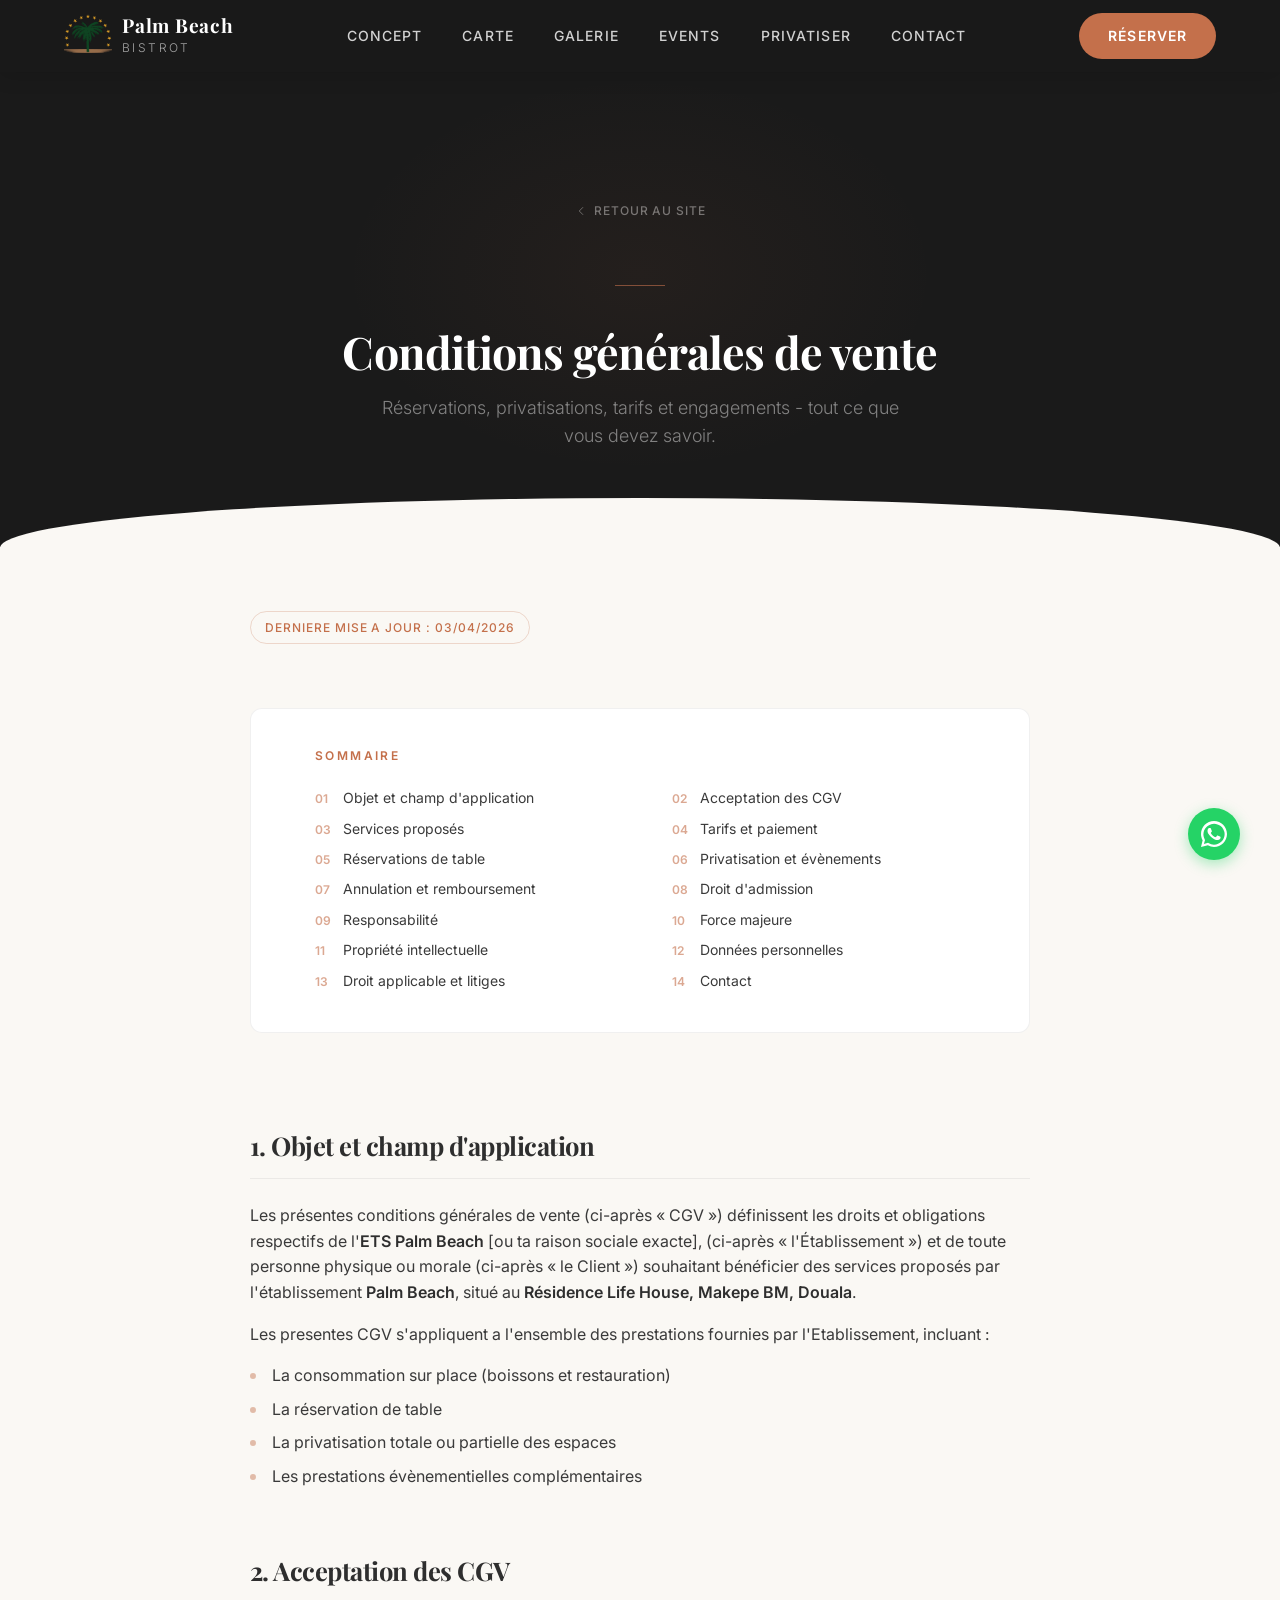
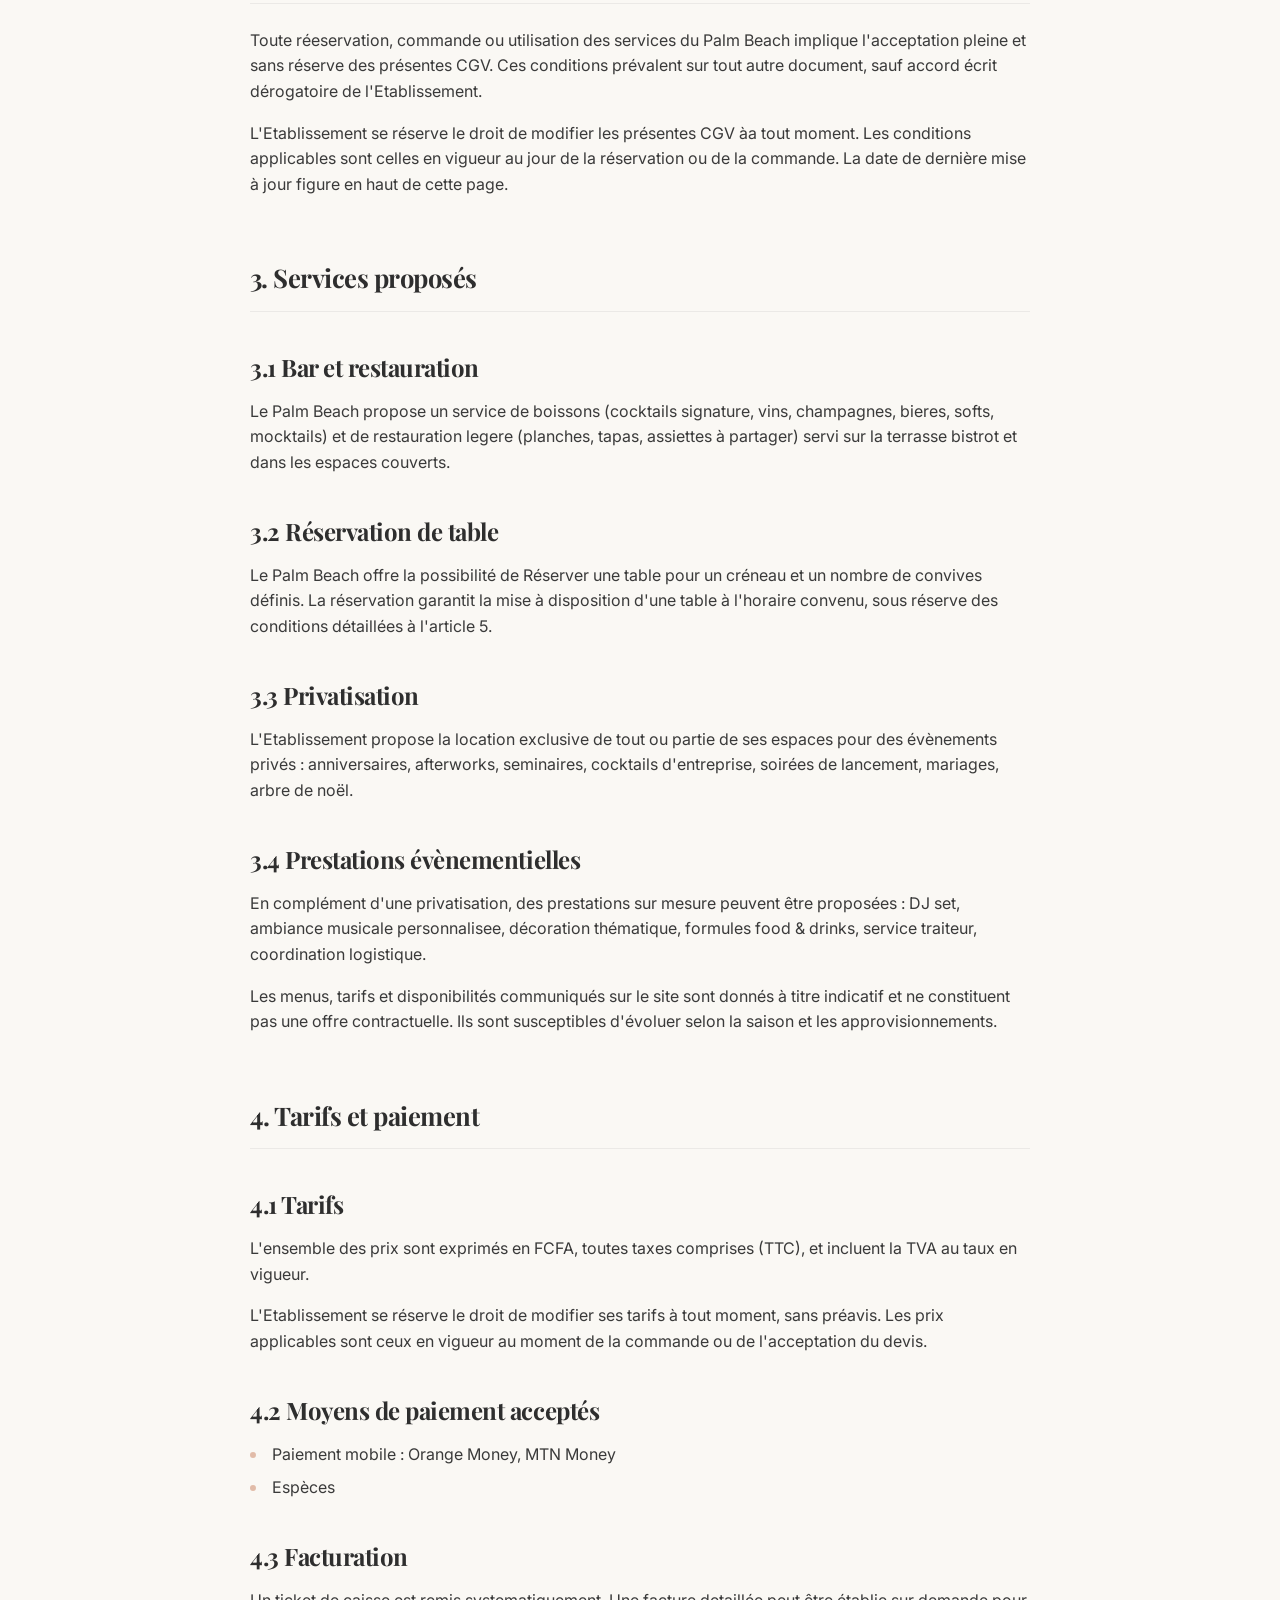
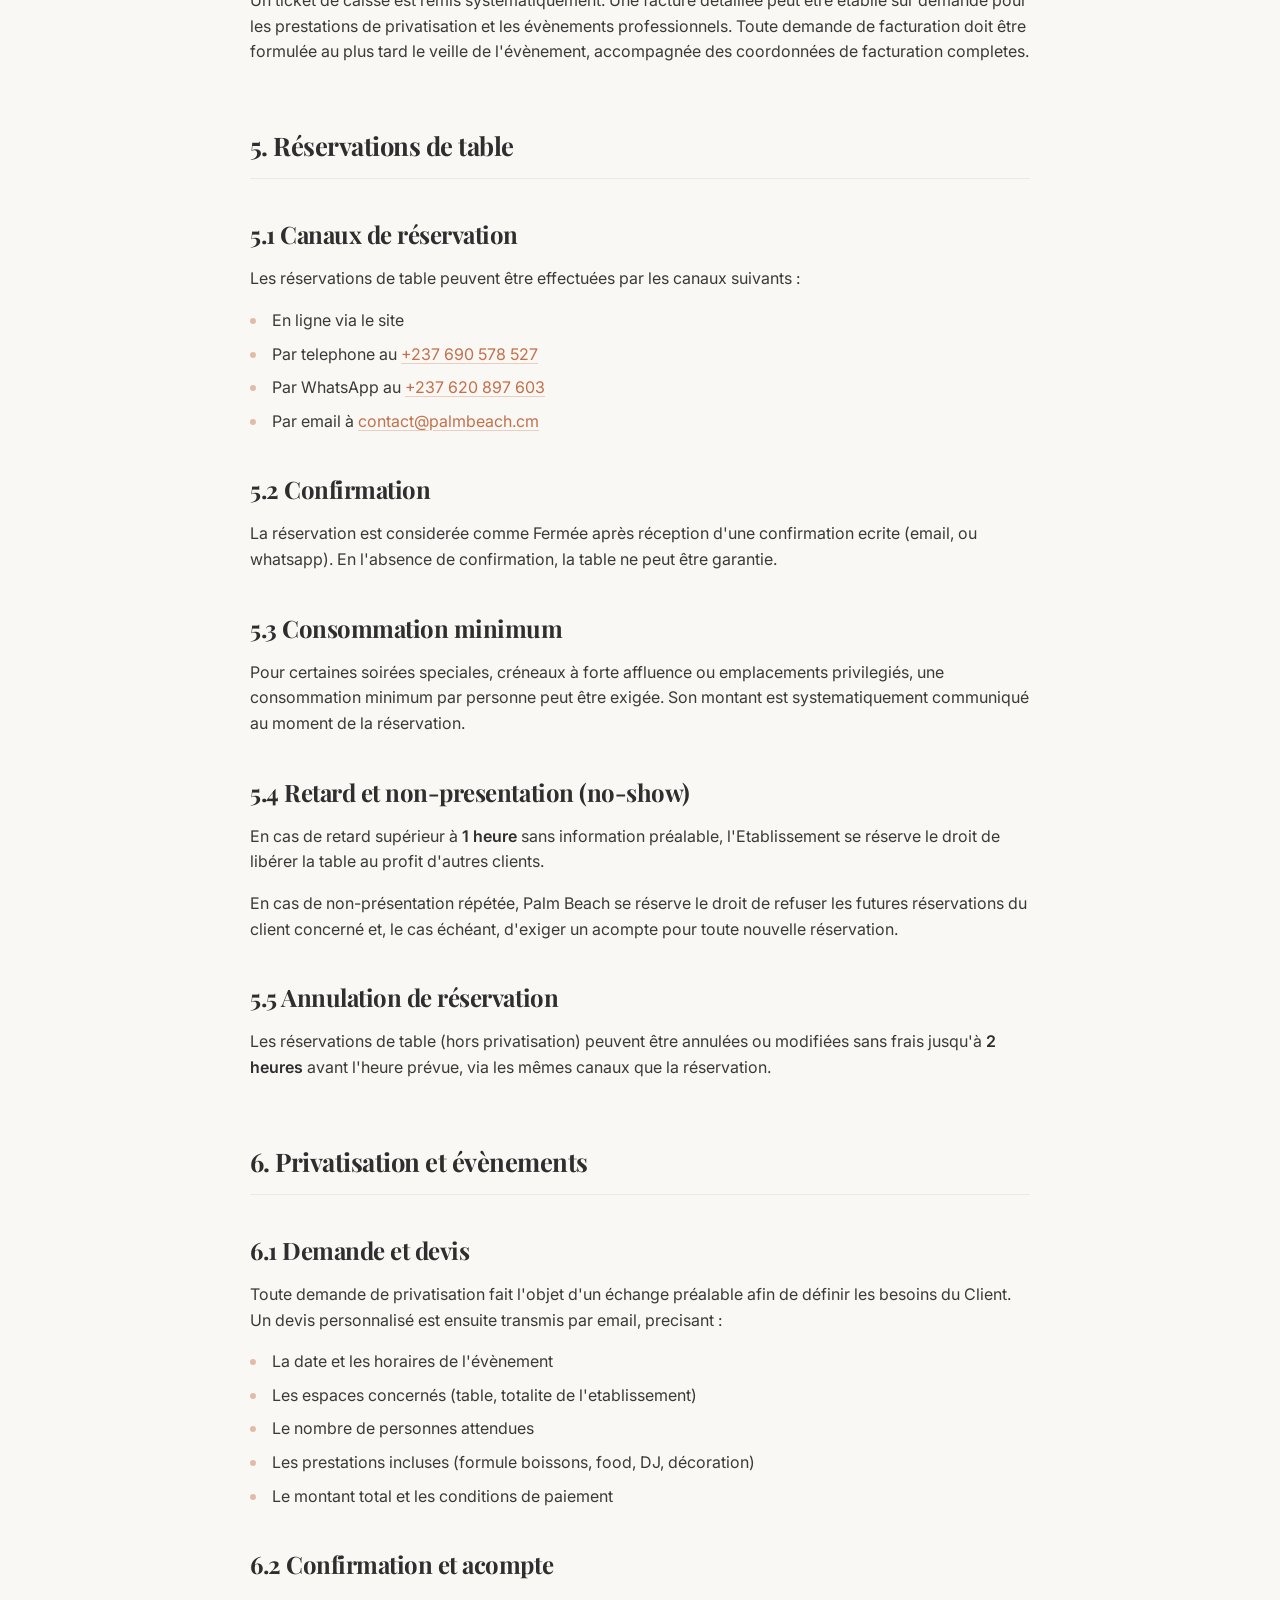
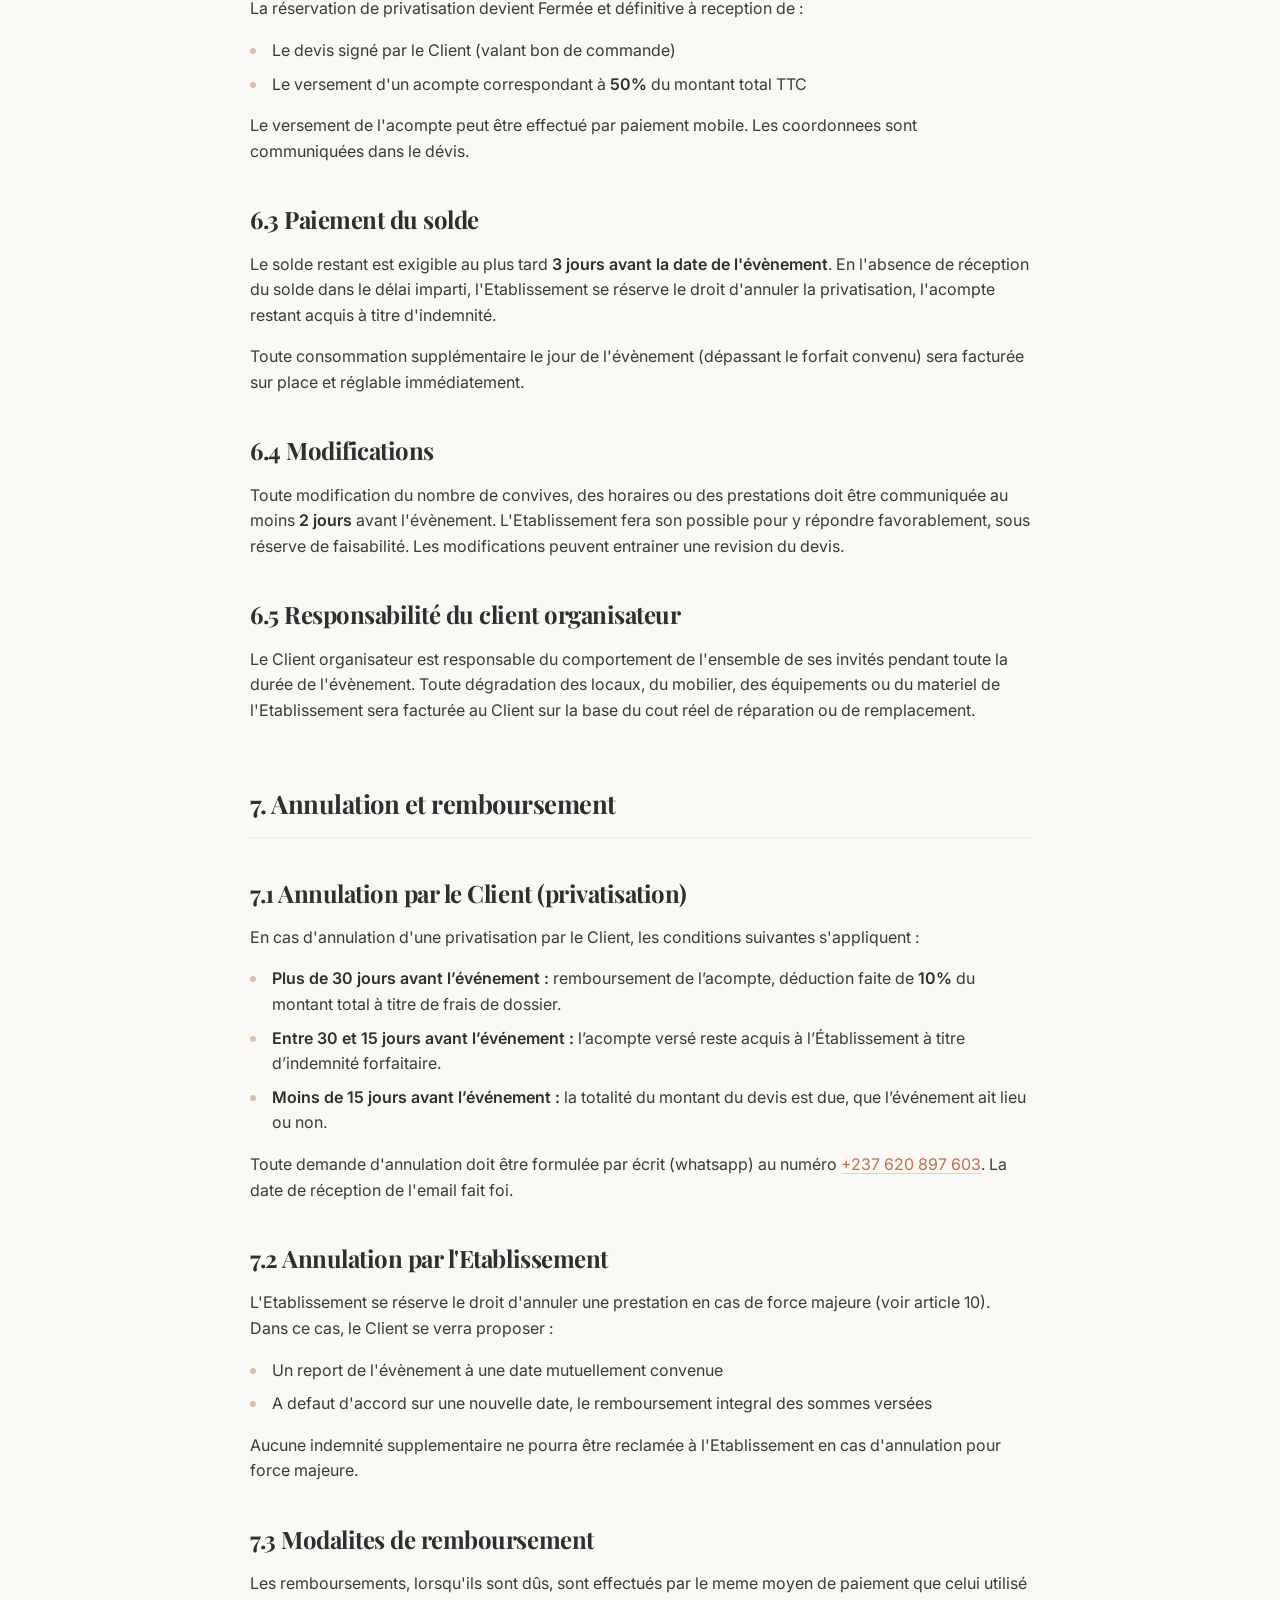
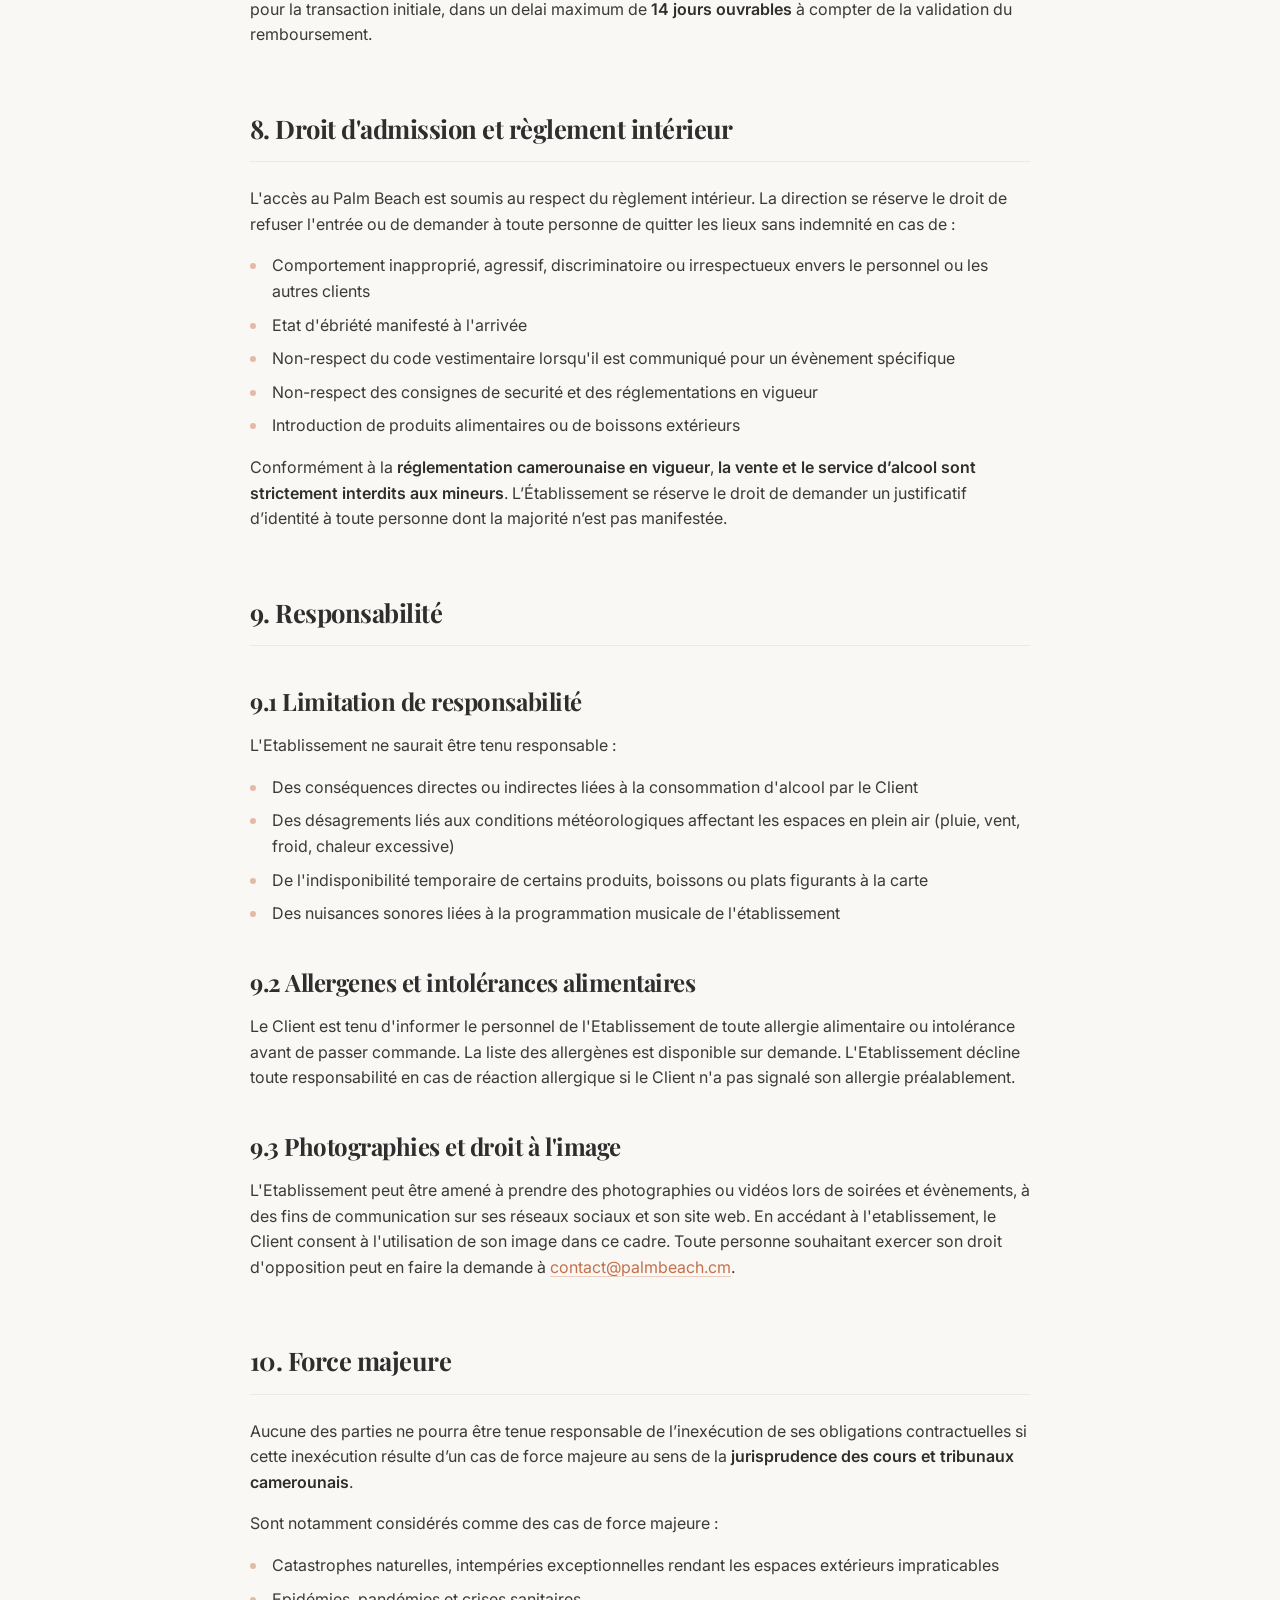
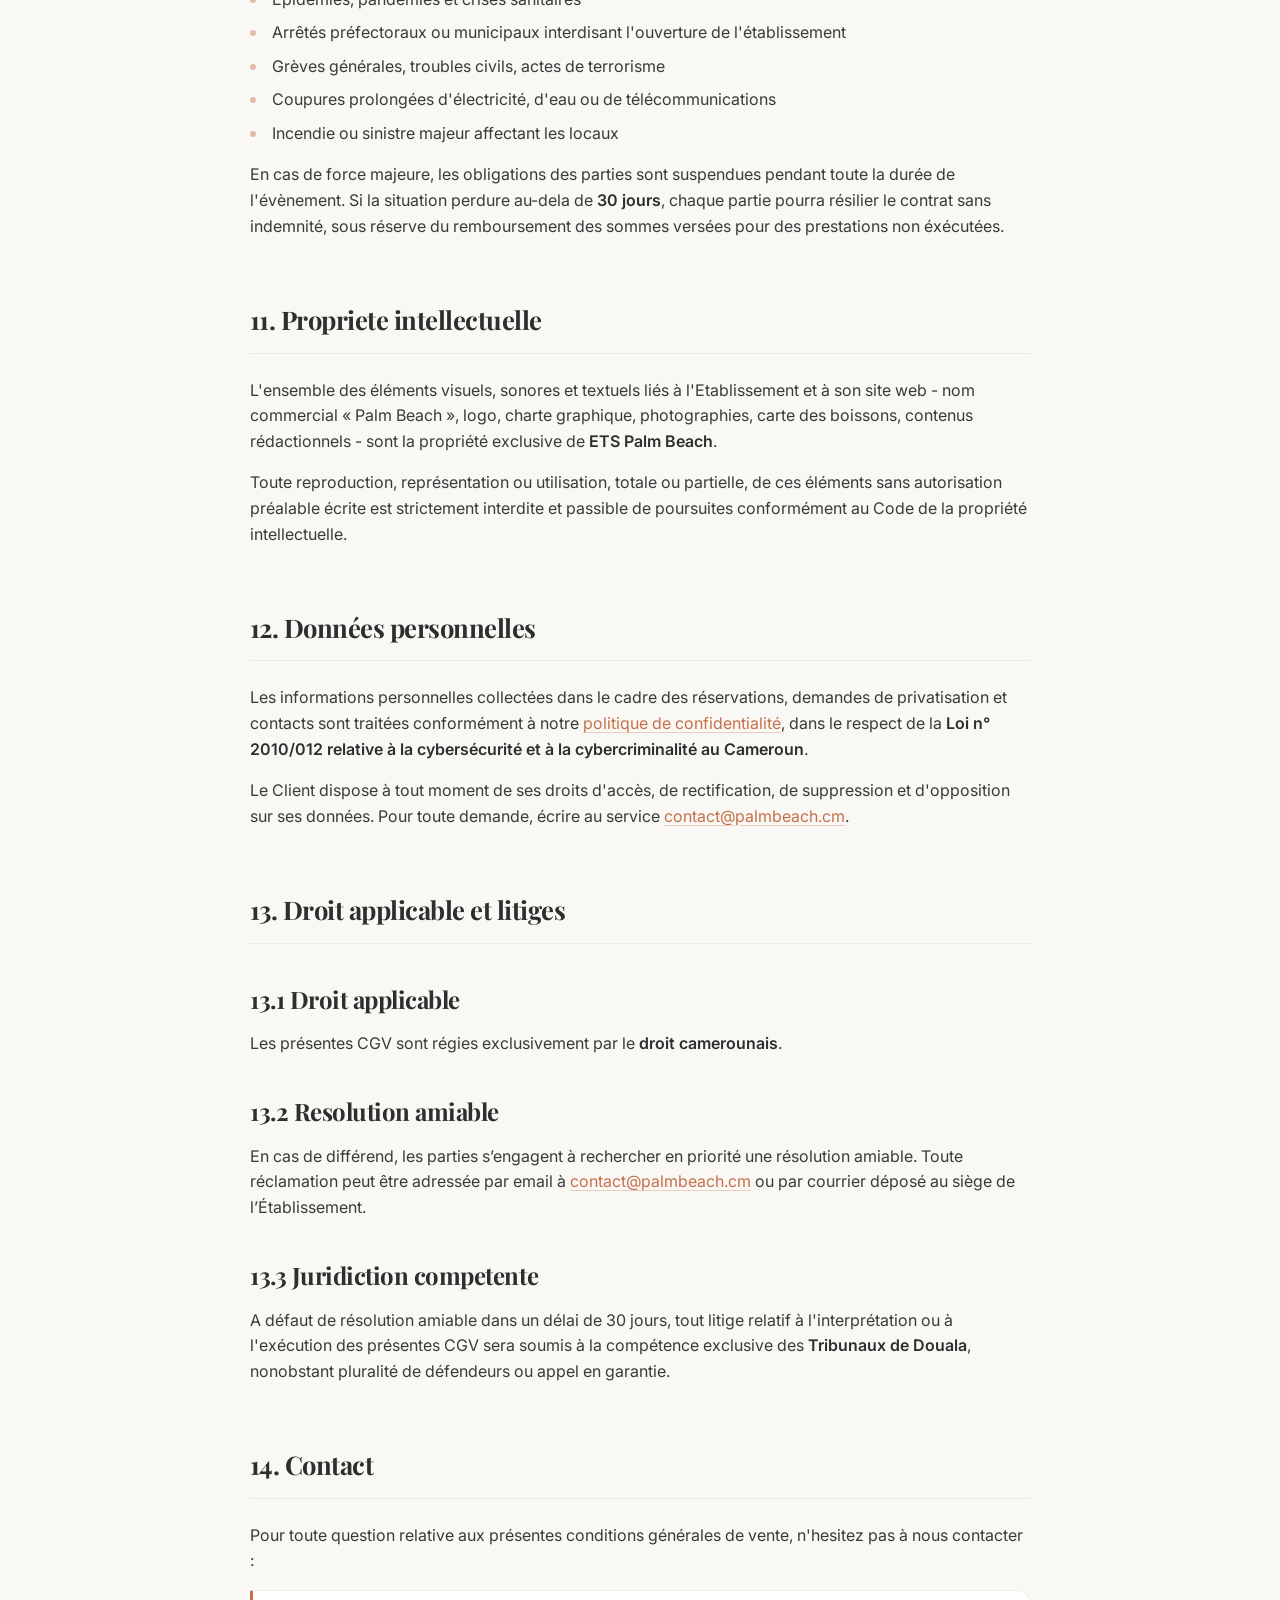
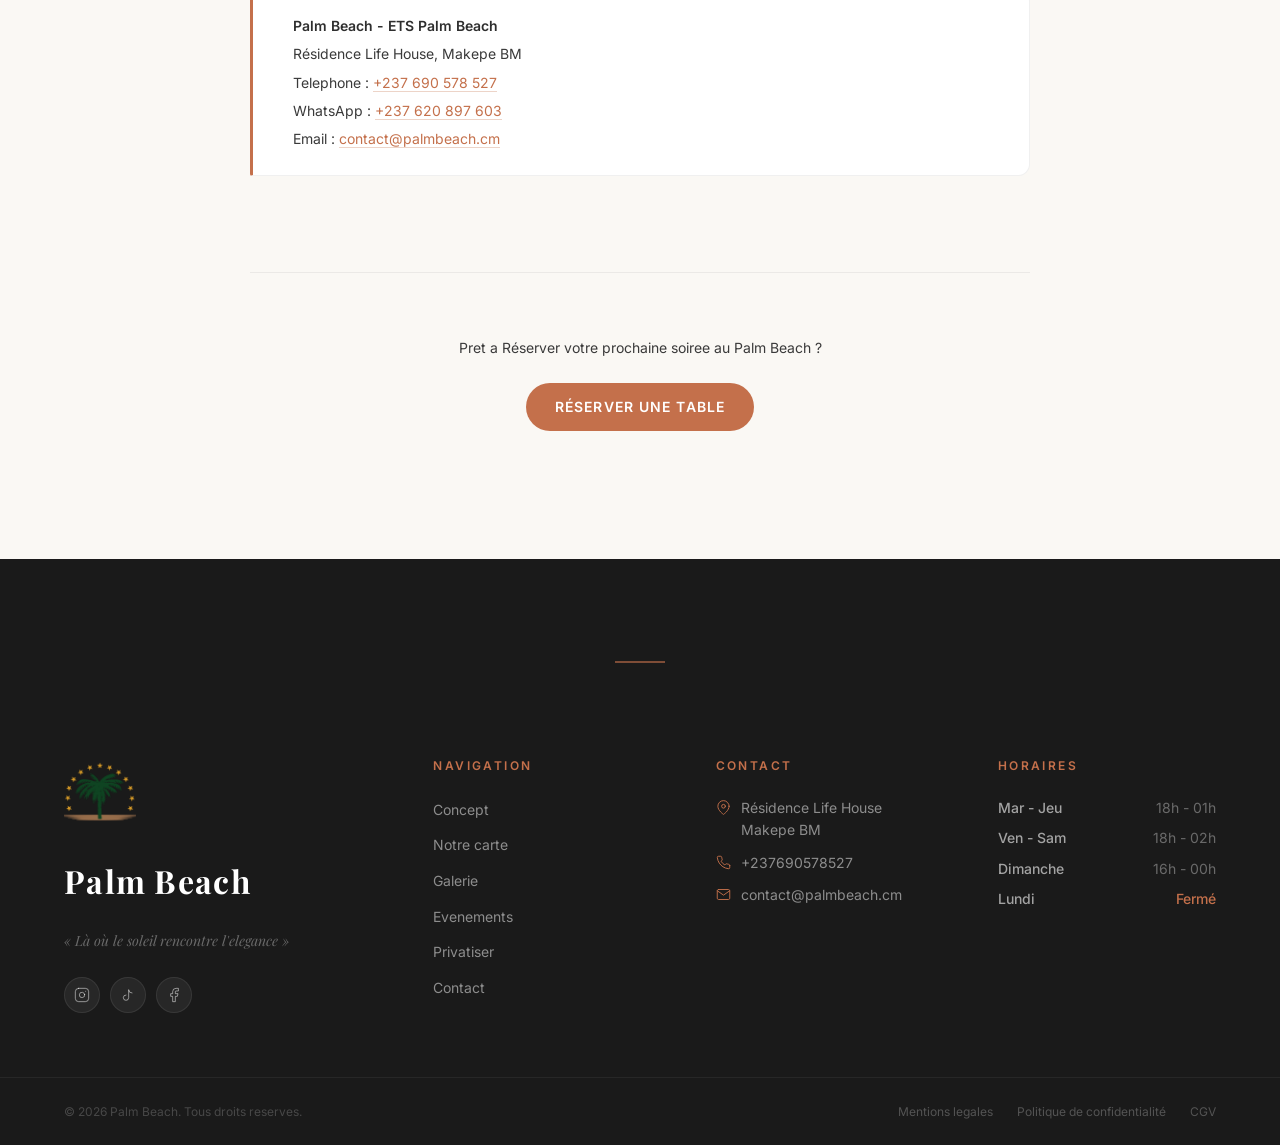
<file: cgv.html>
<!DOCTYPE html>
<html lang="fr">
<head>
  <meta charset="UTF-8">
  <meta name="viewport" content="width=device-width, initial-scale=1.0">
  <title>Conditions générales de vente - Palm Beach Douala | Bistrot & Terrasse Plein Air</title>
  <meta name="description" content="CGV du Palm Beach Douala : reservations, privatisations, tarifs, annulations et prestations evenementielles pour le bistrot et terrasse de Douala.">
  <meta name="theme-color" content="#1A1A1A">
  <meta name="robots" content="noindex, follow">
  <link rel="canonical" href="https://palmbeach.cm/cgv">
  <meta name="geo.region" content="FR-06">
  <meta name="geo.placename" content="Cannes">

  <meta property="og:type" content="website">
  <meta property="og:url" content="https://palmbeach.cm/cgv.html">
  <meta property="og:title" content="Conditions générales de vente - Palm Beach Douala">
  <meta property="og:description" content="CGV du Palm Beach Douala : reservations, privatisations, tarifs et prestations evenementielles.">
  <meta property="og:image" content="https://palmbeach.cm/data/assets/og-image.jpg">
  <meta property="og:image:width" content="2560">
  <meta property="og:image:height" content="1968">
  <meta property="og:image:alt" content="Bar en bois du Palm Beach Douala avec bouteilles et guirlandes lumineuses">
  <meta property="og:locale" content="fr_FR">
  <meta property="og:site_name" content="Palm Beach Douala">

  <meta name="twitter:card" content="summary_large_image">
  <meta name="twitter:title" content="Conditions générales de vente - Palm Beach Douala">
  <meta name="twitter:description" content="CGV du Palm Beach Douala : reservations, privatisations, tarifs et prestations evenementielles.">
  <meta name="twitter:image" content="https://palmbeach.cm/data/assets/og-image.jpg">
  <meta name="twitter:image:alt" content="Bar en bois du Palm Beach Douala avec bouteilles et guirlandes lumineuses">

  <script type="application/ld+json">
  {
    "@context": "https://schema.org",
    "@type": "BreadcrumbList",
    "itemListElement": [
      {
        "@type": "ListItem",
        "position": 1,
        "name": "Accueil",
        "item": "https://palmbeach.cm/"
      },
      {
        "@type": "ListItem",
        "position": 2,
        "name": "Conditions générales de vente",
        "item": "https://palmbeach.cm/cgv"
      }
    ]
  }
  </script>

  <link rel="preconnect" href="https://fonts.googleapis.com">
  <link rel="preconnect" href="https://fonts.gstatic.com" crossorigin>
  <link href="https://fonts.googleapis.com/css2?family=Inter:wght@300;400;500;600&family=Playfair+Display:ital,wght@0,400;0,700;1,400&display=swap" rel="stylesheet">

  <link rel="icon" type="image/png" href="data/assets/favicon-96x96.png" sizes="96x96" />
  <link rel="icon" type="image/svg+xml" href="data/assets/favicon.svg" />
  <link rel="shortcut icon" href="data/assets/favicon.ico" />
  <link rel="apple-touch-icon" sizes="180x180" href="data/assets/apple-touch-icon.png" />
  <meta name="apple-mobile-web-app-title" content="Palm Beach" />
  <link rel="manifest" href="data/assets/site.webmanifest" />

  <link rel="stylesheet" href="css/variables.css">
  <link rel="stylesheet" href="css/base.css">
  <link rel="stylesheet" href="css/sections/header.css">
  <link rel="stylesheet" href="css/sections/footer.css">
  <link rel="stylesheet" href="css/sections/legal.css">
</head>
<body class="page-legal">

  <header class="header" id="header" role="banner">
    <div class="header__inner container">
      <a href="/" class="header__logo" aria-label="Palm Beach - Retour a l'accueil">
        <img src="data/assets/logo-palm-beach.png" alt="Logo Palm Beach" class="header__logo-img">
        <span class="header__logo-text">
          <span class="header__logo-name">Palm Beach</span>
          <span class="header__logo-tagline">Bistrot</span>
        </span>
      </a>
      <nav class="header__nav" id="header-nav" role="navigation" aria-label="Navigation principale">
        <ul class="header__nav-list">
          <li><a href="index.html#concept" class="header__nav-link">Concept</a></li>
          <li><a href="index.html#carte" class="header__nav-link">Carte</a></li>
          <li><a href="index.html#galerie" class="header__nav-link">Galerie</a></li>
          <li><a href="index.html#events" class="header__nav-link">Events</a></li>
          <li><a href="index.html#privatiser" class="header__nav-link">Privatiser</a></li>
          <li><a href="index.html#contact" class="header__nav-link">Contact</a></li>
        </ul>
      </nav>
      <a href="https://wa.me/237690578527?text=Bonjour%2C%20je%20souhaite%20r%C3%A9server%20une%20table%20au%20Palm%20Beach." target="_blank" rel="noopener noreferrer" class="btn btn-primary header__cta">Réserver</a>
      <button class="header__burger" id="burger-btn" type="button" aria-label="Ouvrir le menu" aria-expanded="false" aria-controls="mobile-menu">
        <span class="header__burger-line"></span>
        <span class="header__burger-line"></span>
        <span class="header__burger-line"></span>
      </button>
    </div>
    <div class="mobile-menu" id="mobile-menu" aria-hidden="true">
      <nav class="mobile-menu__nav" aria-label="Navigation mobile">
        <ul class="mobile-menu__list">
          <li><a href="index.html#concept" class="mobile-menu__link">Concept</a></li>
          <li><a href="index.html#carte" class="mobile-menu__link">Carte</a></li>
          <li><a href="index.html#galerie" class="mobile-menu__link">Galerie</a></li>
          <li><a href="index.html#events" class="mobile-menu__link">Events</a></li>
          <li><a href="index.html#privatiser" class="mobile-menu__link">Privatiser</a></li>
          <li><a href="index.html#contact" class="mobile-menu__link">Contact</a></li>
        </ul>
        <a href="https://wa.me/237690578527?text=Bonjour%2C%20je%20souhaite%20r%C3%A9server%20une%20table%20au%20Palm%20Beach." target="_blank" rel="noopener noreferrer" class="btn btn-primary mobile-menu__cta">Réserver une table</a>
      </nav>
    </div>
  </header>

  <section class="legal-hero">
    <div class="container">
      <a href="/" class="legal-hero__back">
        <svg viewBox="0 0 24 24"><polyline points="15 18 9 12 15 6"/></svg>
        Retour au site
      </a>
      <span class="legal-hero__ornament" aria-hidden="true"></span>
      <h1 class="legal-hero__title">Conditions générales de vente</h1>
      <p class="legal-hero__subtitle">Réservations, privatisations, tarifs et engagements - tout ce que vous devez savoir.</p>
    </div>
  </section>

  <main class="legal-content">
    <div class="container">
      <div class="legal-content__inner">

        <span class="legal-updated">Derniere mise a jour : 03/04/2026</span>

        <nav class="legal-toc" aria-label="Sommaire">
          <h2 class="legal-toc__title">Sommaire</h2>
          <ol class="legal-toc__list">
            <li><a href="#objet" class="legal-toc__link"><span class="legal-toc__number">01</span> Objet et champ d'application</a></li>
            <li><a href="#acceptation" class="legal-toc__link"><span class="legal-toc__number">02</span> Acceptation des CGV</a></li>
            <li><a href="#services" class="legal-toc__link"><span class="legal-toc__number">03</span> Services proposés</a></li>
            <li><a href="#tarifs" class="legal-toc__link"><span class="legal-toc__number">04</span> Tarifs et paiement</a></li>
            <li><a href="#reservations" class="legal-toc__link"><span class="legal-toc__number">05</span> Réservations de table</a></li>
            <li><a href="#privatisation" class="legal-toc__link"><span class="legal-toc__number">06</span> Privatisation et évènements</a></li>
            <li><a href="#annulation" class="legal-toc__link"><span class="legal-toc__number">07</span> Annulation et remboursement</a></li>
            <li><a href="#admission" class="legal-toc__link"><span class="legal-toc__number">08</span> Droit d'admission</a></li>
            <li><a href="#responsabilite" class="legal-toc__link"><span class="legal-toc__number">09</span> Responsabilité</a></li>
            <li><a href="#force-majeure" class="legal-toc__link"><span class="legal-toc__number">10</span> Force majeure</a></li>
            <li><a href="#propriete" class="legal-toc__link"><span class="legal-toc__number">11</span> Propriété intellectuelle</a></li>
            <li><a href="#donnees" class="legal-toc__link"><span class="legal-toc__number">12</span> Données personnelles</a></li>
            <li><a href="#litiges" class="legal-toc__link"><span class="legal-toc__number">13</span> Droit applicable et litiges</a></li>
            <li><a href="#contact" class="legal-toc__link"><span class="legal-toc__number">14</span> Contact</a></li>
          </ol>
        </nav>

        <div class="legal-section" id="objet">
          <h2 class="legal-section__title">1. Objet et champ d'application</h2>
          <p>Les présentes conditions générales de vente (ci-après « CGV ») définissent les droits et obligations respectifs de l'<strong>ETS Palm Beach</strong> [ou ta raison sociale exacte], (ci-après « l'Établissement ») et de toute personne physique ou morale (ci-après « le Client ») souhaitant bénéficier des services proposés par l'établissement <strong>Palm Beach</strong>, situé au <strong>Résidence Life House, Makepe BM, Douala</strong>.</p>
          <p>Les presentes CGV s'appliquent a l'ensemble des prestations fournies par l'Etablissement, incluant :</p>
          <ul>
            <li>La consommation sur place (boissons et restauration)</li>
            <li>La réservation de table</li>
            <li>La privatisation totale ou partielle des espaces</li>
            <li>Les prestations évènementielles complémentaires</li>
          </ul>
        </div>

        <div class="legal-section" id="acceptation">
          <h2 class="legal-section__title">2. Acceptation des CGV</h2>
          <p>Toute réeservation, commande ou utilisation des services du Palm Beach implique l'acceptation pleine et sans réserve des présentes CGV. Ces conditions prévalent sur tout autre document, sauf accord écrit dérogatoire de l'Etablissement.</p>
          <p>L'Etablissement se réserve le droit de modifier les présentes CGV àa tout moment. Les conditions applicables sont celles en vigueur au jour de la réservation ou de la commande. La date de dernière mise à jour figure en haut de cette page.</p>
        </div>

        <div class="legal-section" id="services">
          <h2 class="legal-section__title">3. Services proposés</h2>

          <h3 class="legal-section__subtitle">3.1 Bar et restauration</h3>
          <p>Le Palm Beach propose un service de boissons (cocktails signature, vins, champagnes, bieres, softs, mocktails) et de restauration legere (planches, tapas, assiettes à partager) servi sur la terrasse bistrot et dans les espaces couverts.</p>

          <h3 class="legal-section__subtitle">3.2 Réservation de table</h3>
          <p>Le Palm Beach offre la possibilité de Réserver une table pour un créneau et un nombre de convives définis. La réservation garantit la mise à disposition d'une table à l'horaire convenu, sous réserve des conditions détaillées à l'article 5.</p>

          <h3 class="legal-section__subtitle">3.3 Privatisation</h3>
          <p>L'Etablissement propose la location exclusive de tout ou partie de ses espaces pour des évènements privés : anniversaires, afterworks, seminaires, cocktails d'entreprise, soirées de lancement, mariages, arbre de noël.</p>

          <h3 class="legal-section__subtitle">3.4 Prestations évènementielles</h3>
          <p>En complément d'une privatisation, des prestations sur mesure peuvent être proposées : DJ set, ambiance musicale personnalisee, décoration thématique, formules food &amp; drinks, service traiteur, coordination logistique.</p>

          <p>Les menus, tarifs et disponibilités communiqués sur le site sont donnés à titre indicatif et ne constituent pas une offre contractuelle. Ils sont susceptibles d'évoluer selon la saison et les approvisionnements.</p>
        </div>

        <div class="legal-section" id="tarifs">
          <h2 class="legal-section__title">4. Tarifs et paiement</h2>

          <h3 class="legal-section__subtitle">4.1 Tarifs</h3>
          <p>L'ensemble des prix sont exprimés en FCFA, toutes taxes comprises (TTC), et incluent la TVA au taux en vigueur.</p>
          <p>L'Etablissement se réserve le droit de modifier ses tarifs à tout moment, sans préavis. Les prix applicables sont ceux en vigueur au moment de la commande ou de l'acceptation du devis.</p>

          <h3 class="legal-section__subtitle">4.2 Moyens de paiement acceptés</h3>
          <ul>
            <li>Paiement mobile : Orange Money, MTN Money</li>
            <li>Espèces</li>
          </ul>

          <h3 class="legal-section__subtitle">4.3 Facturation</h3>
          <p>Un ticket de caisse est remis systematiquement. Une facture detaillée peut être établie sur demande pour les prestations de privatisation et les évènements professionnels. Toute demande de facturation doit être formulée au plus tard le veille de l'évènement, accompagnée des coordonnées de facturation completes.</p>
        </div>

        <div class="legal-section" id="reservations">
          <h2 class="legal-section__title">5. Réservations de table</h2>

          <h3 class="legal-section__subtitle">5.1 Canaux de réservation</h3>
          <p>Les réservations de table peuvent être effectuées par les canaux suivants :</p>
          <ul>
            <li>En ligne via le site </li>
            <li>Par telephone au <a href="tel:+237690578527">+237 690 578 527</a></li>
            <li>Par WhatsApp au <a href="https://wa.me/237690578527" target="_blank" rel="noopener">+237 620 897 603</a></li>
            <li>Par email à <a href="mailto:contact@palmbeach.cm">contact@palmbeach.cm</a></li>
          </ul>

          <h3 class="legal-section__subtitle">5.2 Confirmation</h3>
          <p>La réservation est considerée comme Fermée après réception d'une confirmation ecrite (email, ou whatsapp). En l'absence de confirmation, la table ne peut être garantie.</p>

          <h3 class="legal-section__subtitle">5.3 Consommation minimum</h3>
          <p>Pour certaines soirées speciales, créneaux à forte affluence ou emplacements privilegiés, une consommation minimum par personne peut être exigée. Son montant est systematiquement communiqué au moment de la réservation.</p>

          <h3 class="legal-section__subtitle">5.4 Retard et non-presentation (no-show)</h3>
          <p>En cas de retard supérieur à <strong>1 heure</strong> sans information préalable, l'Etablissement se réserve le droit de libérer la table au profit d'autres clients.</p>
          <p>En cas de non-présentation répétée, Palm Beach se réserve le droit de refuser les futures réservations du client concerné et, le cas échéant, d'exiger un acompte pour toute nouvelle réservation.</p>

          <h3 class="legal-section__subtitle">5.5 Annulation de réservation</h3>
          <p>Les réservations de table (hors privatisation) peuvent être annulées ou modifiées sans frais jusqu'à <strong>2 heures</strong> avant l'heure prévue, via les mêmes canaux que la réservation.</p>
        </div>

        <div class="legal-section" id="privatisation">
          <h2 class="legal-section__title">6. Privatisation et évènements</h2>

          <h3 class="legal-section__subtitle">6.1 Demande et devis</h3>
          <p>Toute demande de privatisation fait l'objet d'un échange préalable afin de définir les besoins du Client. Un devis personnalisé est ensuite transmis par email, precisant :</p>
          <ul>
            <li>La date et les horaires de l'évènement</li>
            <li>Les espaces concernés (table, totalite de l'etablissement)</li>
            <li>Le nombre de personnes attendues</li>
            <li>Les prestations incluses (formule boissons, food, DJ, décoration)</li>
            <li>Le montant total et les conditions de paiement</li>
          </ul>

          <h3 class="legal-section__subtitle">6.2 Confirmation et acompte</h3>
          <p>La réservation de privatisation devient Fermée et définitive à reception de :</p>
          <ul>
            <li>Le devis signé par le Client (valant bon de commande)</li>
            <li>Le versement d'un acompte correspondant à <strong>50%</strong> du montant total TTC</li>
          </ul>
          <p>Le versement de l'acompte peut être effectué par paiement mobile. Les coordonnees sont communiquées dans le dévis.</p>

          <h3 class="legal-section__subtitle">6.3 Paiement du solde</h3>
          <p>Le solde restant est exigible au plus tard <strong>3 jours avant la date de l'évènement</strong>. En l'absence de réception du solde dans le délai imparti, l'Etablissement se réserve le droit d'annuler la privatisation, l'acompte restant acquis à titre d'indemnité.</p>
          <p>Toute consommation supplémentaire le jour de l'évènement (dépassant le forfait convenu) sera facturée sur place et réglable immédiatement.</p>

          <h3 class="legal-section__subtitle">6.4 Modifications</h3>
          <p>Toute modification du nombre de convives, des horaires ou des prestations doit être communiquée au moins <strong>2 jours</strong> avant l'évènement. L'Etablissement fera son possible pour y répondre favorablement, sous réserve de faisabilité. Les modifications peuvent entrainer une revision du devis.</p>

          <h3 class="legal-section__subtitle">6.5 Responsabilité du client organisateur</h3>
          <p>Le Client organisateur est responsable du comportement de l'ensemble de ses invités pendant toute la durée de l'évènement. Toute dégradation des locaux, du mobilier, des équipements ou du materiel de l'Etablissement sera facturée au Client sur la base du cout réel de réparation ou de remplacement.</p>
        </div>

        <div class="legal-section" id="annulation">
          <h2 class="legal-section__title">7. Annulation et remboursement</h2>

          <h3 class="legal-section__subtitle">7.1 Annulation par le Client (privatisation)</h3>
          <p>En cas d'annulation d'une privatisation par le Client, les conditions suivantes s'appliquent :</p>
          <ul>
            <li><strong>Plus de 30 jours avant l’événement :</strong> remboursement de l’acompte, déduction faite de <strong>10%</strong> du montant total à titre de frais de dossier.</li>
            <li><strong>Entre 30 et 15 jours avant l’événement :</strong> l’acompte versé reste acquis à l’Établissement à titre d’indemnité forfaitaire.</li>
            <li><strong>Moins de 15 jours avant l’événement :</strong> la totalité du montant du devis est due, que l’événement ait lieu ou non.</li>
          </ul>
          <p>Toute demande d'annulation doit être formulée par écrit (whatsapp) au numéro <a href="https://wa.me/237690578527" target="_blank" rel="noopener">+237 620 897 603</a>. La date de réception de l'email fait foi.</p>

          <h3 class="legal-section__subtitle">7.2 Annulation par l'Etablissement</h3>
          <p>L'Etablissement se réserve le droit d'annuler une prestation en cas de force majeure (voir article 10). Dans ce cas, le Client se verra proposer :</p>
          <ul>
            <li>Un report de l'évènement à une date mutuellement convenue</li>
            <li>A defaut d'accord sur une nouvelle date, le remboursement integral des sommes versées</li>
          </ul>
          <p>Aucune indemnité supplementaire ne pourra être reclamée à l'Etablissement en cas d'annulation pour force majeure.</p>

          <h3 class="legal-section__subtitle">7.3 Modalites de remboursement</h3>
          <p>Les remboursements, lorsqu'ils sont dûs, sont effectués par le meme moyen de paiement que celui utilisé pour la transaction initiale, dans un delai maximum de <strong>14 jours ouvrables</strong> à compter de la validation du remboursement.</p>
        </div>

        <div class="legal-section" id="admission">
          <h2 class="legal-section__title">8. Droit d'admission et règlement intérieur</h2>
          <p>L'accès au Palm Beach est soumis au respect du règlement intérieur. La direction se réserve le droit de refuser l'entrée ou de demander à toute personne de quitter les lieux sans indemnité en cas de :</p>
          <ul>
            <li>Comportement inapproprié, agressif, discriminatoire ou irrespectueux envers le personnel ou les autres clients</li>
            <li>Etat d'ébriété manifesté à l'arrivée</li>
            <li>Non-respect du code vestimentaire lorsqu'il est communiqué pour un évènement spécifique</li>
            <li>Non-respect des consignes de securité et des réglementations en vigueur</li>
            <li>Introduction de produits alimentaires ou de boissons extérieurs</li>
          </ul>
          <p>Conformément à la <strong>réglementation camerounaise en vigueur</strong>, <strong>la vente et le service d’alcool sont strictement interdits aux mineurs</strong>. L’Établissement se réserve le droit de demander un justificatif d’identité à toute personne dont la majorité n’est pas manifestée.</p>
        </div>

        <div class="legal-section" id="responsabilite">
          <h2 class="legal-section__title">9. Responsabilité</h2>

          <h3 class="legal-section__subtitle">9.1 Limitation de responsabilité</h3>
          <p>L'Etablissement ne saurait être tenu responsable :</p>
          <ul>
            <li>Des conséquences directes ou indirectes liées à la consommation d'alcool par le Client</li>
            <li>Des désagrements liés aux conditions météorologiques affectant les espaces en plein air (pluie, vent, froid, chaleur excessive)</li>
            <li>De l'indisponibilité temporaire de certains produits, boissons ou plats figurants à la carte</li>
            <li>Des nuisances sonores liées à la programmation musicale de l'établissement</li>
          </ul>

          <h3 class="legal-section__subtitle">9.2 Allergenes et intolérances alimentaires</h3>
          <p>Le Client est tenu d'informer le personnel de l'Etablissement de toute allergie alimentaire ou intolérance avant de passer commande. La liste des allergènes est disponible sur demande. L'Etablissement décline toute responsabilité en cas de réaction allergique si le Client n'a pas signalé son allergie préalablement.</p>

          <h3 class="legal-section__subtitle">9.3 Photographies et droit à l'image</h3>
          <p>L'Etablissement peut être amené à prendre des photographies ou vidéos lors de soirées et évènements, à des fins de communication sur ses réseaux sociaux et son site web. En accédant à l'etablissement, le Client consent à l'utilisation de son image dans ce cadre. Toute personne souhaitant exercer son droit d'opposition peut en faire la demande à <a href="mailto:contact@palmbeach.cm">contact@palmbeach.cm</a>.</p>
        </div>

        <div class="legal-section" id="force-majeure">
          <h2 class="legal-section__title">10. Force majeure</h2>
          <p>Aucune des parties ne pourra être tenue responsable de l’inexécution de ses obligations contractuelles si cette inexécution résulte d’un cas de force majeure au sens de la <strong>jurisprudence des cours et tribunaux camerounais</strong>.</p>
          <p>Sont notamment considérés comme des cas de force majeure :</p>
          <ul>
            <li>Catastrophes naturelles, intempéries exceptionnelles rendant les espaces extérieurs impraticables</li>
            <li>Epidémies, pandémies et crises sanitaires</li>
            <li>Arrêtés préfectoraux ou municipaux interdisant l'ouverture de l'établissement</li>
            <li>Grèves générales, troubles civils, actes de terrorisme</li>
            <li>Coupures prolongées d'électricité, d'eau ou de télécommunications</li>
            <li>Incendie ou sinistre majeur affectant les locaux</li>
          </ul>
          <p>En cas de force majeure, les obligations des parties sont suspendues pendant toute la durée de l'évènement. Si la situation perdure au-dela de <strong>30 jours</strong>, chaque partie pourra résilier le contrat sans indemnité, sous réserve du remboursement des sommes versées pour des prestations non éxécutées.</p>
        </div>

        <div class="legal-section" id="propriete">
          <h2 class="legal-section__title">11. Propriete intellectuelle</h2>
          <p>L'ensemble des éléments visuels, sonores et textuels liés à l'Etablissement et à son site web - nom commercial « Palm Beach », logo, charte graphique, photographies, carte des boissons, contenus rédactionnels - sont la propriété exclusive de <strong>ETS Palm Beach</strong>.</p>
          <p>Toute reproduction, représentation ou utilisation, totale ou partielle, de ces éléments sans autorisation préalable écrite est strictement interdite et passible de poursuites conformément au Code de la propriété intellectuelle.</p>
        </div>

        <div class="legal-section" id="donnees">
          <h2 class="legal-section__title">12. Données personnelles</h2>
          <p>Les informations personnelles collectées dans le cadre des réservations, demandes de privatisation et contacts sont traitées conformément à notre <a href="confidentialite">politique de confidentialité</a>, dans le respect de la <strong>Loi n° 2010/012 relative à la cybersécurité et à la cybercriminalité au Cameroun</strong>.</p>
          <p>Le Client dispose à tout moment de ses droits d'accès, de rectification, de suppression et d'opposition sur ses données. Pour toute demande, écrire au service <a href="mailto:contact@palmbeach.cm">contact@palmbeach.cm</a>.</p>
        </div>

        <div class="legal-section" id="litiges">
          <h2 class="legal-section__title">13. Droit applicable et litiges</h2>

          <h3 class="legal-section__subtitle">13.1 Droit applicable</h3>
          <p>Les présentes CGV sont régies exclusivement par le <strong>droit camerounais</strong>.</p>

          <h3 class="legal-section__subtitle">13.2 Resolution amiable</h3>
          <p>En cas de différend, les parties s’engagent à rechercher en priorité une résolution amiable. Toute réclamation peut être adressée par email à <a href="mailto:contact@palmbeach.cm">contact@palmbeach.cm</a> ou par courrier déposé au siège de l’Établissement.</p>

          <h3 class="legal-section__subtitle">13.3 Juridiction competente</h3>
          <p>A défaut de résolution amiable dans un délai de 30 jours, tout litige relatif à l'interprétation ou à l'exécution des présentes CGV sera soumis à la compétence exclusive des <strong>Tribunaux de Douala</strong>, nonobstant pluralité de défendeurs ou appel en garantie.</p>
        </div>

        <div class="legal-section" id="contact">
          <h2 class="legal-section__title">14. Contact</h2>
          <p>Pour toute question relative aux présentes conditions générales de vente, n'hesitez pas à nous contacter :</p>
          <div class="legal-info-card">
            <p><strong>Palm Beach - ETS Palm Beach</strong></p>
            <p>Résidence Life House, Makepe BM</p>
            <p>Telephone : <a href="tel:+237690578527">+237 690 578 527</a></p>
            <p>WhatsApp : <a href="https://wa.me/237690578527" target="_blank" rel="noopener">+237 620 897 603</a></p>
            <p>Email : <a href="mailto:contact@palmbeach.cm">contact@palmbeach.cm</a></p>
          </div>
        </div>

        <div class="legal-bottom-cta">
          <p class="legal-bottom-cta__text">Pret a Réserver votre prochaine soiree au Palm Beach ?</p>
          <a href="https://wa.me/237690578527?text=Bonjour%2C%20je%20souhaite%20r%C3%A9server%20une%20table%20au%20Palm%20Beach." target="_blank" rel="noopener noreferrer" class="btn btn-primary">Réserver une table</a>
        </div>

      </div>
    </div>
  </main>

  <footer class="footer" role="contentinfo">
    <div class="footer__main">
      <div class="container">
        <span class="footer__ornament" aria-hidden="true"></span>
        <div class="footer__grid">
          <div class="footer__brand">
            <div>
              <img src="data/assets/logo-palm-beach.png" alt="Logo Palm Beach" class="footer__logo-img">
            </div>
            <span class="footer__logo-name">Palm Beach</span>
            <p class="footer__baseline">&laquo; Là où le soleil rencontre l'elegance &raquo;</p>
            <div class="footer__socials">
              <a href="https://instagram.com/palmbeach" target="_blank" rel="noopener" class="footer__social" aria-label="Instagram">
                <svg viewBox="0 0 24 24"><rect x="2" y="2" width="20" height="20" rx="5" ry="5"/><path d="M16 11.37A4 4 0 1 1 12.63 8 4 4 0 0 1 16 11.37z"/><line x1="17.5" y1="6.5" x2="17.51" y2="6.5"/></svg>
              </a>
              <a href="https://tiktok.com/@palmbeach" target="_blank" rel="noopener" class="footer__social" aria-label="TikTok">
                <svg viewBox="0 0 24 24"><path d="M9 12a4 4 0 1 0 4 4V4a5 5 0 0 0 5 5"/></svg>
              </a>
              <a href="https://facebook.com/palmbeach" target="_blank" rel="noopener" class="footer__social" aria-label="Facebook">
                <svg viewBox="0 0 24 24"><path d="M18 2h-3a5 5 0 0 0-5 5v3H7v4h3v8h4v-8h3l1-4h-4V7a1 1 0 0 1 1-1h3z"/></svg>
              </a>
            </div>
          </div>
          <nav aria-label="Navigation footer">
            <h4 class="footer__col-title">Navigation</h4>
            <ul class="footer__nav-list">
              <li><a href="index.html#concept" class="footer__nav-link">Concept</a></li>
              <li><a href="index.html#carte" class="footer__nav-link">Notre carte</a></li>
              <li><a href="index.html#galerie" class="footer__nav-link">Galerie</a></li>
              <li><a href="index.html#events" class="footer__nav-link">Evenements</a></li>
              <li><a href="index.html#privatiser" class="footer__nav-link">Privatiser</a></li>
              <li><a href="index.html#contact" class="footer__nav-link">Contact</a></li>
            </ul>
          </nav>
          <div>
            <h4 class="footer__col-title">Contact</h4>
            <div class="footer__contact-list">
              <div class="footer__contact-item">
                <svg viewBox="0 0 24 24"><path d="M21 10c0 7-9 13-9 13s-9-6-9-13a9 9 0 0 1 18 0z"/><circle cx="12" cy="10" r="3"/></svg>
                <span>Résidence Life House<br>Makepe BM</span>
              </div>
              <div class="footer__contact-item">
                <svg viewBox="0 0 24 24"><path d="M22 16.92v3a2 2 0 0 1-2.18 2 19.79 19.79 0 0 1-8.63-3.07 19.5 19.5 0 0 1-6-6 19.79 19.79 0 0 1-3.07-8.67A2 2 0 0 1 4.11 2h3a2 2 0 0 1 2 1.72 12.84 12.84 0 0 0 .7 2.81 2 2 0 0 1-.45 2.11L8.09 9.91a16 16 0 0 0 6 6l1.27-1.27a2 2 0 0 1 2.11-.45 12.84 12.84 0 0 0 2.81.7A2 2 0 0 1 22 16.92z"/></svg>
                <a href="tel:+237690578527">+237690578527</a>
              </div>
              <div class="footer__contact-item">
                <svg viewBox="0 0 24 24"><path d="M4 4h16c1.1 0 2 .9 2 2v12c0 1.1-.9 2-2 2H4c-1.1 0-2-.9-2-2V6c0-1.1.9-2 2-2z"/><polyline points="22,6 12,13 2,6"/></svg>
                <a href="mailto:contact@palmbeach.cm">contact@palmbeach.cm</a>
              </div>
            </div>
          </div>
          <div>
            <h4 class="footer__col-title">Horaires</h4>
            <div class="footer__hours-list">
              <div class="footer__hours-row">
                <span class="footer__hours-days">Mar - Jeu</span>
                <span class="footer__hours-time">18h - 01h</span>
              </div>
              <div class="footer__hours-row">
                <span class="footer__hours-days">Ven - Sam</span>
                <span class="footer__hours-time">18h - 02h</span>
              </div>
              <div class="footer__hours-row">
                <span class="footer__hours-days">Dimanche</span>
                <span class="footer__hours-time">16h - 00h</span>
              </div>
              <div class="footer__hours-row footer__hours-row--closed">
                <span class="footer__hours-days">Lundi</span>
                <span class="footer__hours-time">Fermé</span>
              </div>
            </div>
          </div>
        </div>
      </div>
    </div>
    <div class="footer__bottom">
      <div class="footer__bottom-inner container">
        <span class="footer__copy">&copy; 2026 Palm Beach. Tous droits reserves.</span>
        <div class="footer__legal">
          <a href="mentions-legales" class="footer__legal-link">Mentions legales</a>
          <a href="confidentialite" class="footer__legal-link">Politique de confidentialité</a>
          <a href="cgv" class="footer__legal-link">CGV</a>
        </div>
      </div>
    </div>
  </footer>
  <a href="https://wa.me/237690578527" target="_blank" rel="noopener" class="whatsapp-fab" aria-label="Nous contacter sur WhatsApp">
    <svg viewBox="0 0 24 24" xmlns="http://www.w3.org/2000/svg">
      <path d="M17.472 14.382c-.297-.149-1.758-.867-2.03-.967-.273-.099-.471-.148-.67.15-.197.297-.767.966-.94 1.164-.173.199-.347.223-.644.075-.297-.15-1.255-.463-2.39-1.475-.883-.788-1.48-1.761-1.653-2.059-.173-.297-.018-.458.13-.606.134-.133.298-.347.446-.52.149-.174.198-.298.298-.497.099-.198.05-.371-.025-.52-.075-.149-.669-1.612-.916-2.207-.242-.579-.487-.5-.669-.51-.173-.008-.371-.01-.57-.01-.198 0-.52.074-.792.372-.272.297-1.04 1.016-1.04 2.479 0 1.462 1.065 2.875 1.213 3.074.149.198 2.096 3.2 5.077 4.487.709.306 1.262.489 1.694.625.712.227 1.36.195 1.871.118.571-.085 1.758-.719 2.006-1.413.248-.694.248-1.289.173-1.413-.074-.124-.272-.198-.57-.347zM12 0C5.373 0 0 5.373 0 12c0 2.126.553 4.12 1.522 5.857L0 24l6.335-1.652A11.944 11.944 0 0 0 12 24c6.627 0 12-5.373 12-12S18.627 0 12 0zm0 21.82a9.796 9.796 0 0 1-5.16-1.46l-.37-.22-3.76.98.99-3.64-.24-.38A9.8 9.8 0 1 1 21.82 12 9.82 9.82 0 0 1 12 21.82z"/>
    </svg>
  </a>
  <script>
    (function () {
      var burger = document.getElementById('burger-btn');
      var menu = document.getElementById('mobile-menu');
      if (burger && menu) {
        burger.addEventListener('click', function () {
          var isOpen = menu.classList.toggle('open');
          burger.classList.toggle('active');
          burger.setAttribute('aria-expanded', isOpen);
          menu.setAttribute('aria-hidden', !isOpen);
          document.body.classList.toggle('menu-open', isOpen);
        });
      }
      document.querySelectorAll('.legal-toc__link').forEach(function (link) {
        link.addEventListener('click', function (e) {
          var href = link.getAttribute('href');
          var target = document.querySelector(href);
          if (!target) return;
          e.preventDefault();
          var offset = 72 + 16;
          window.scrollTo({
            top: target.offsetTop - offset,
            behavior: 'smooth'
          });
        });
      });
    })();
  </script>
</body>
</html>
</file>
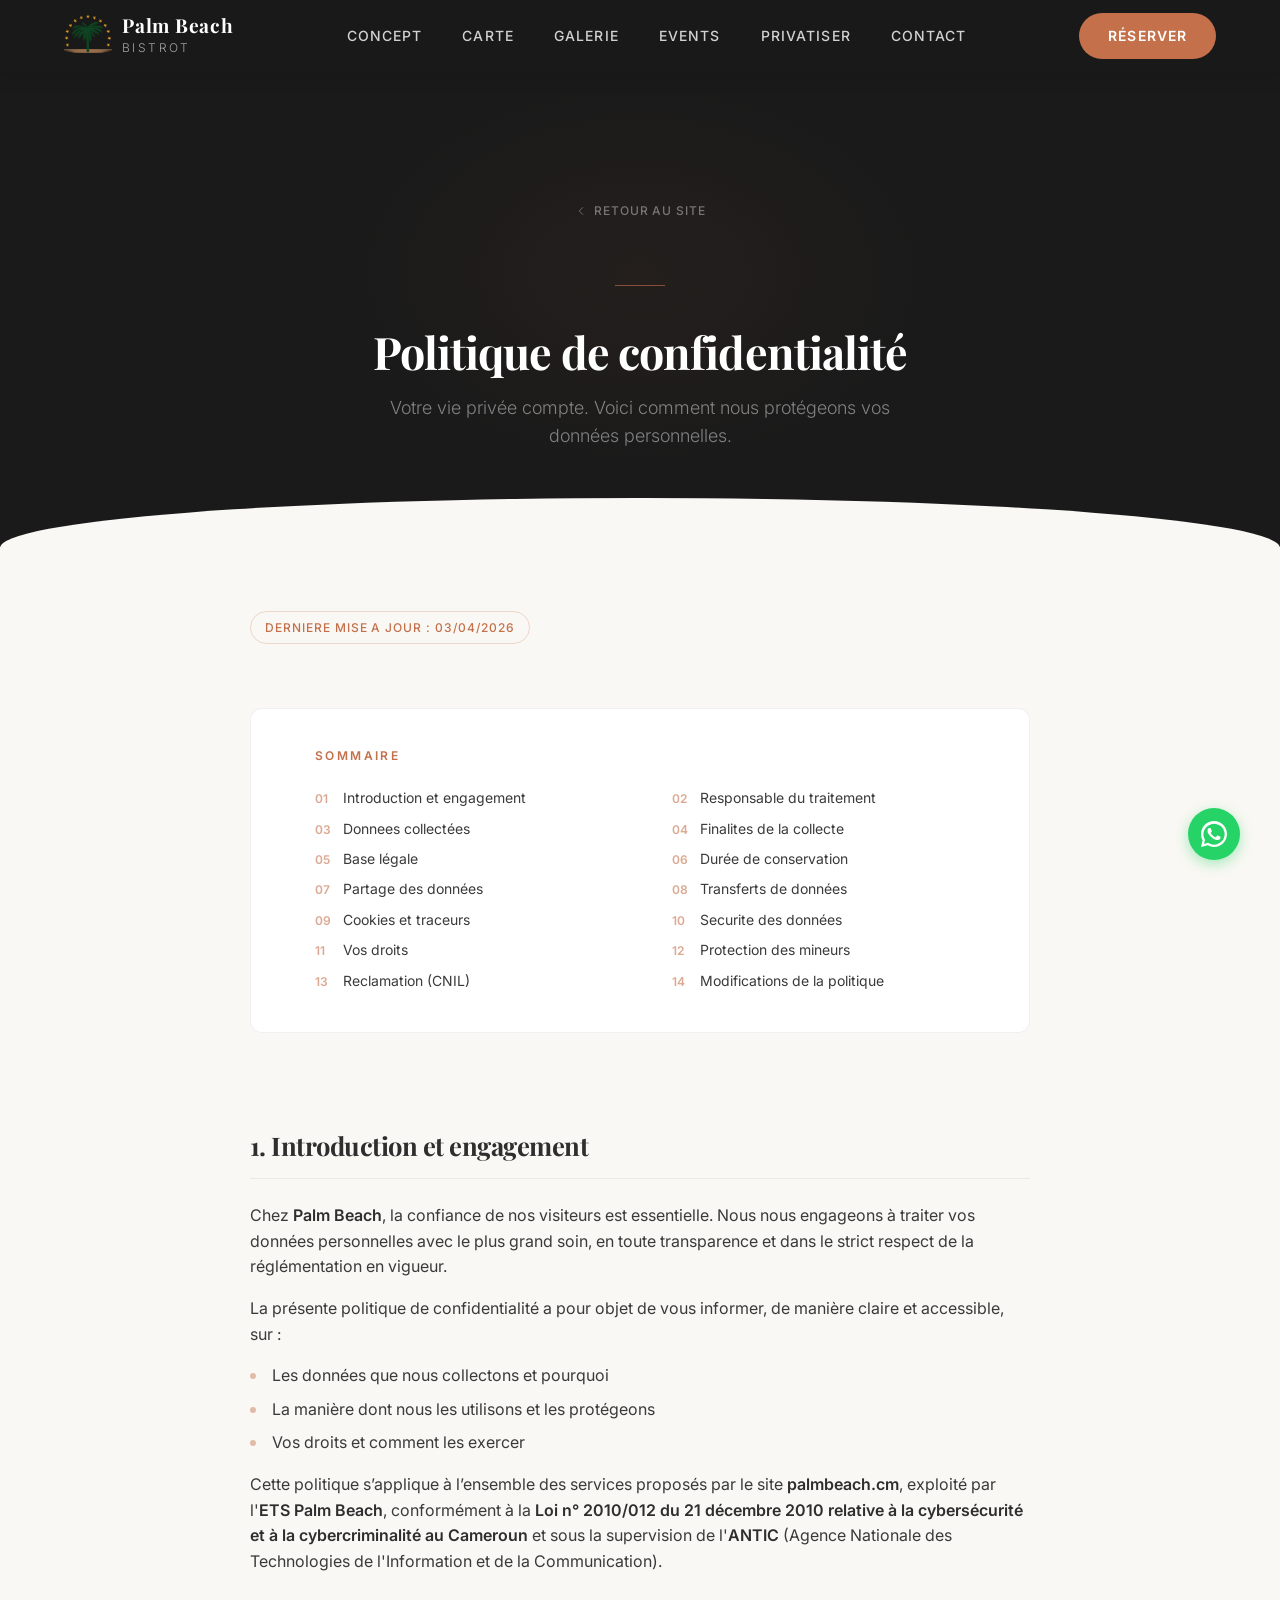
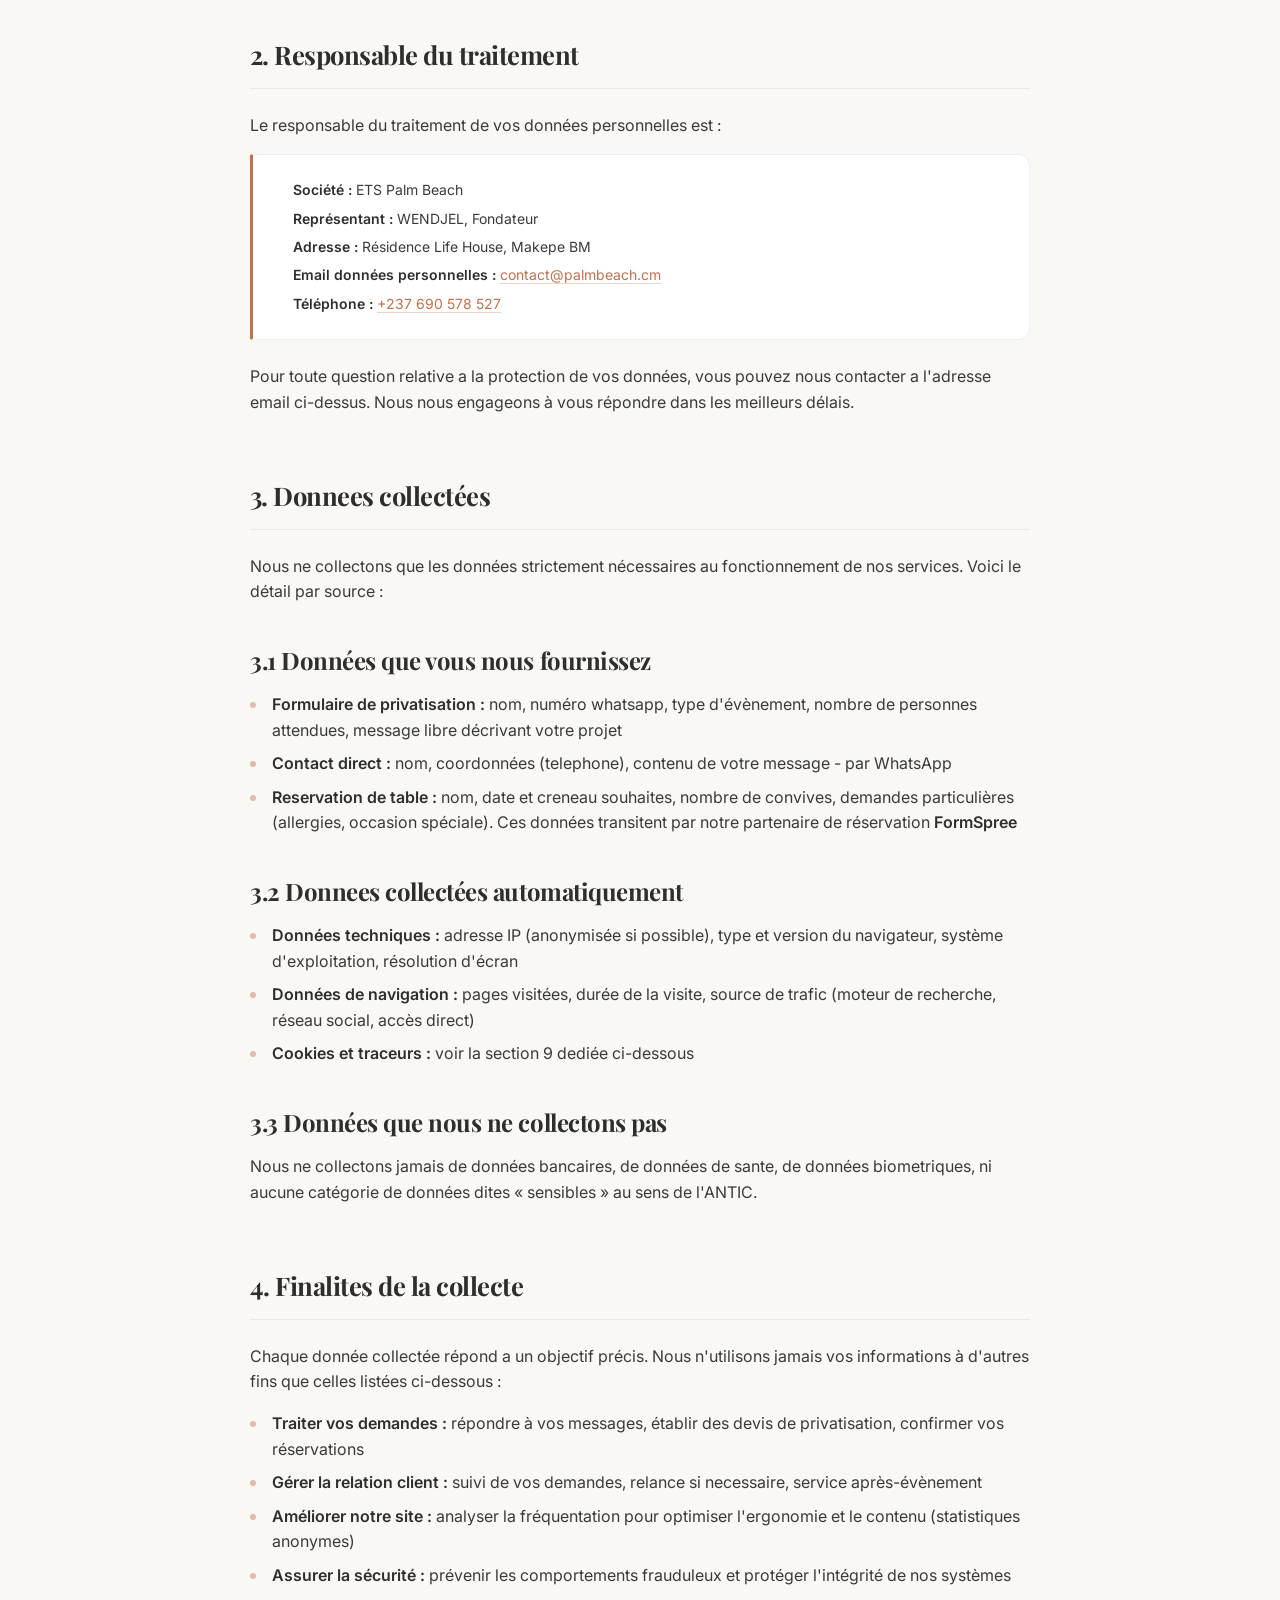
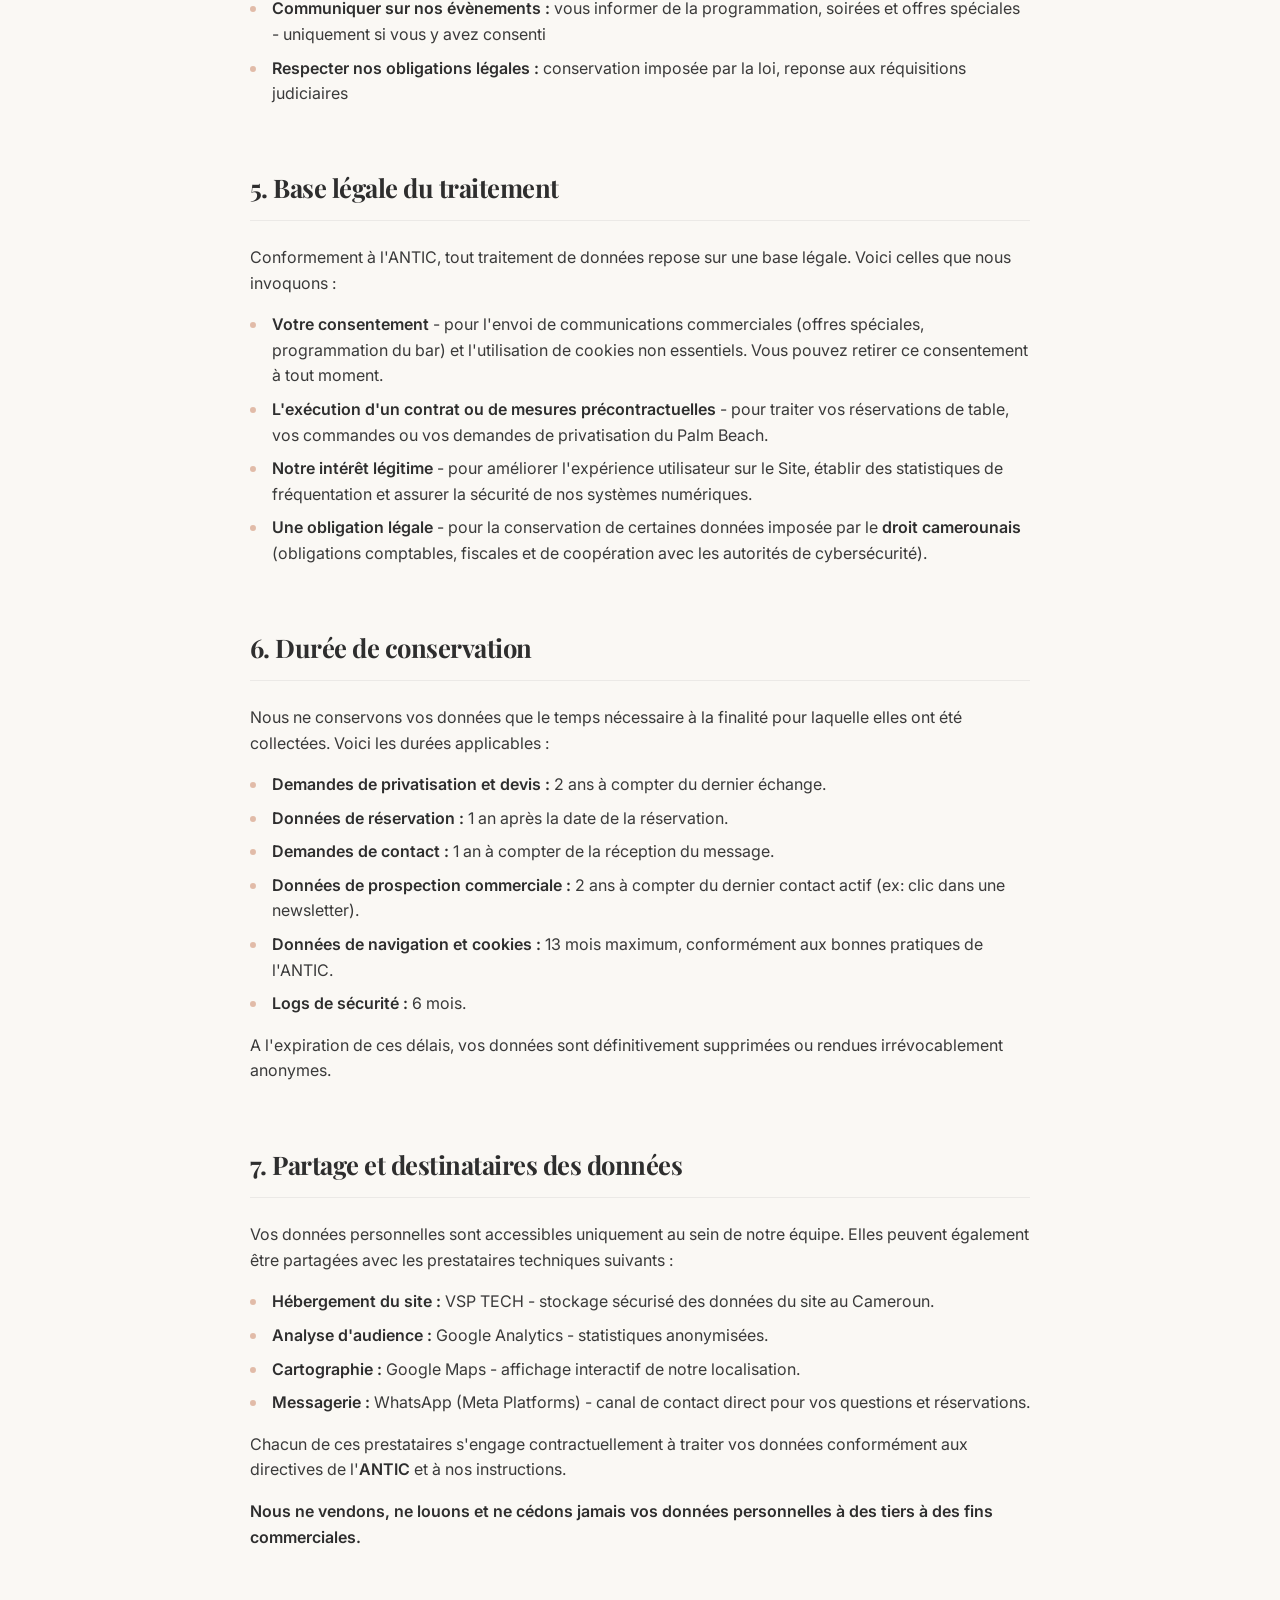
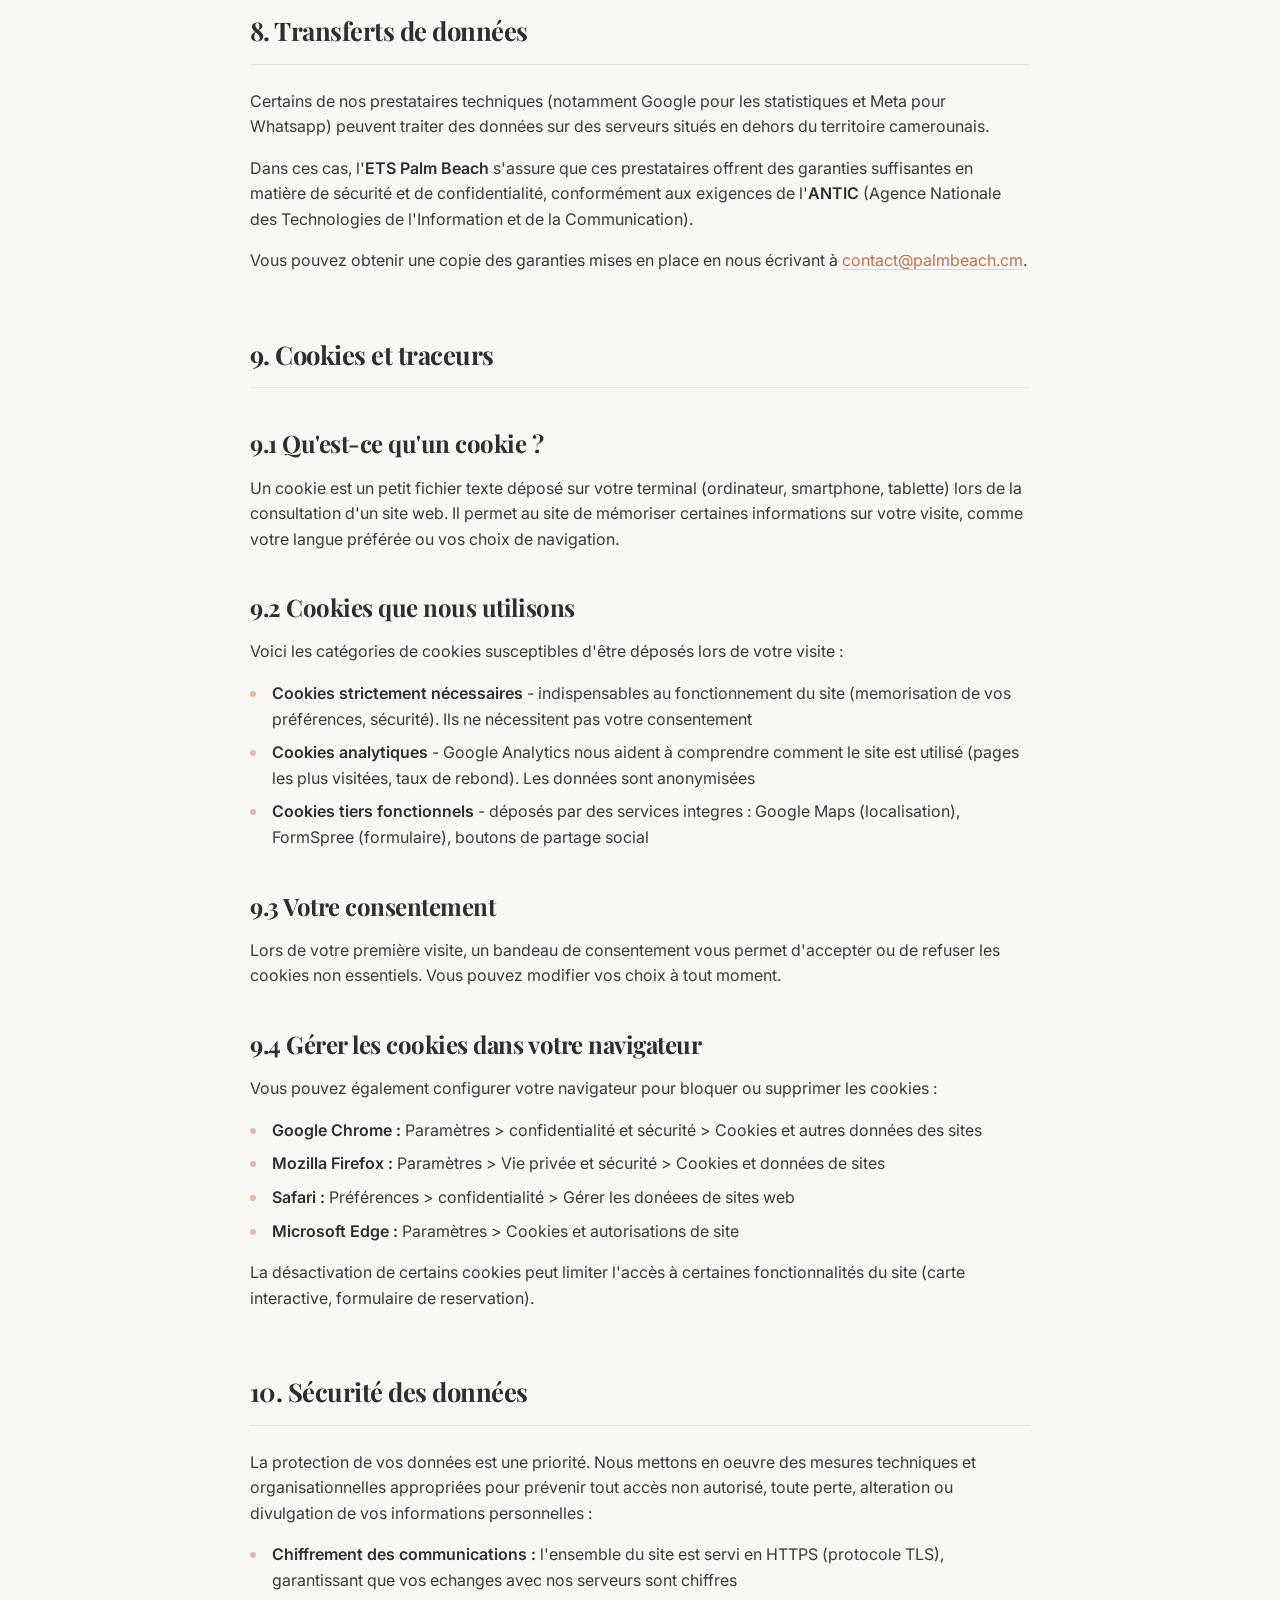
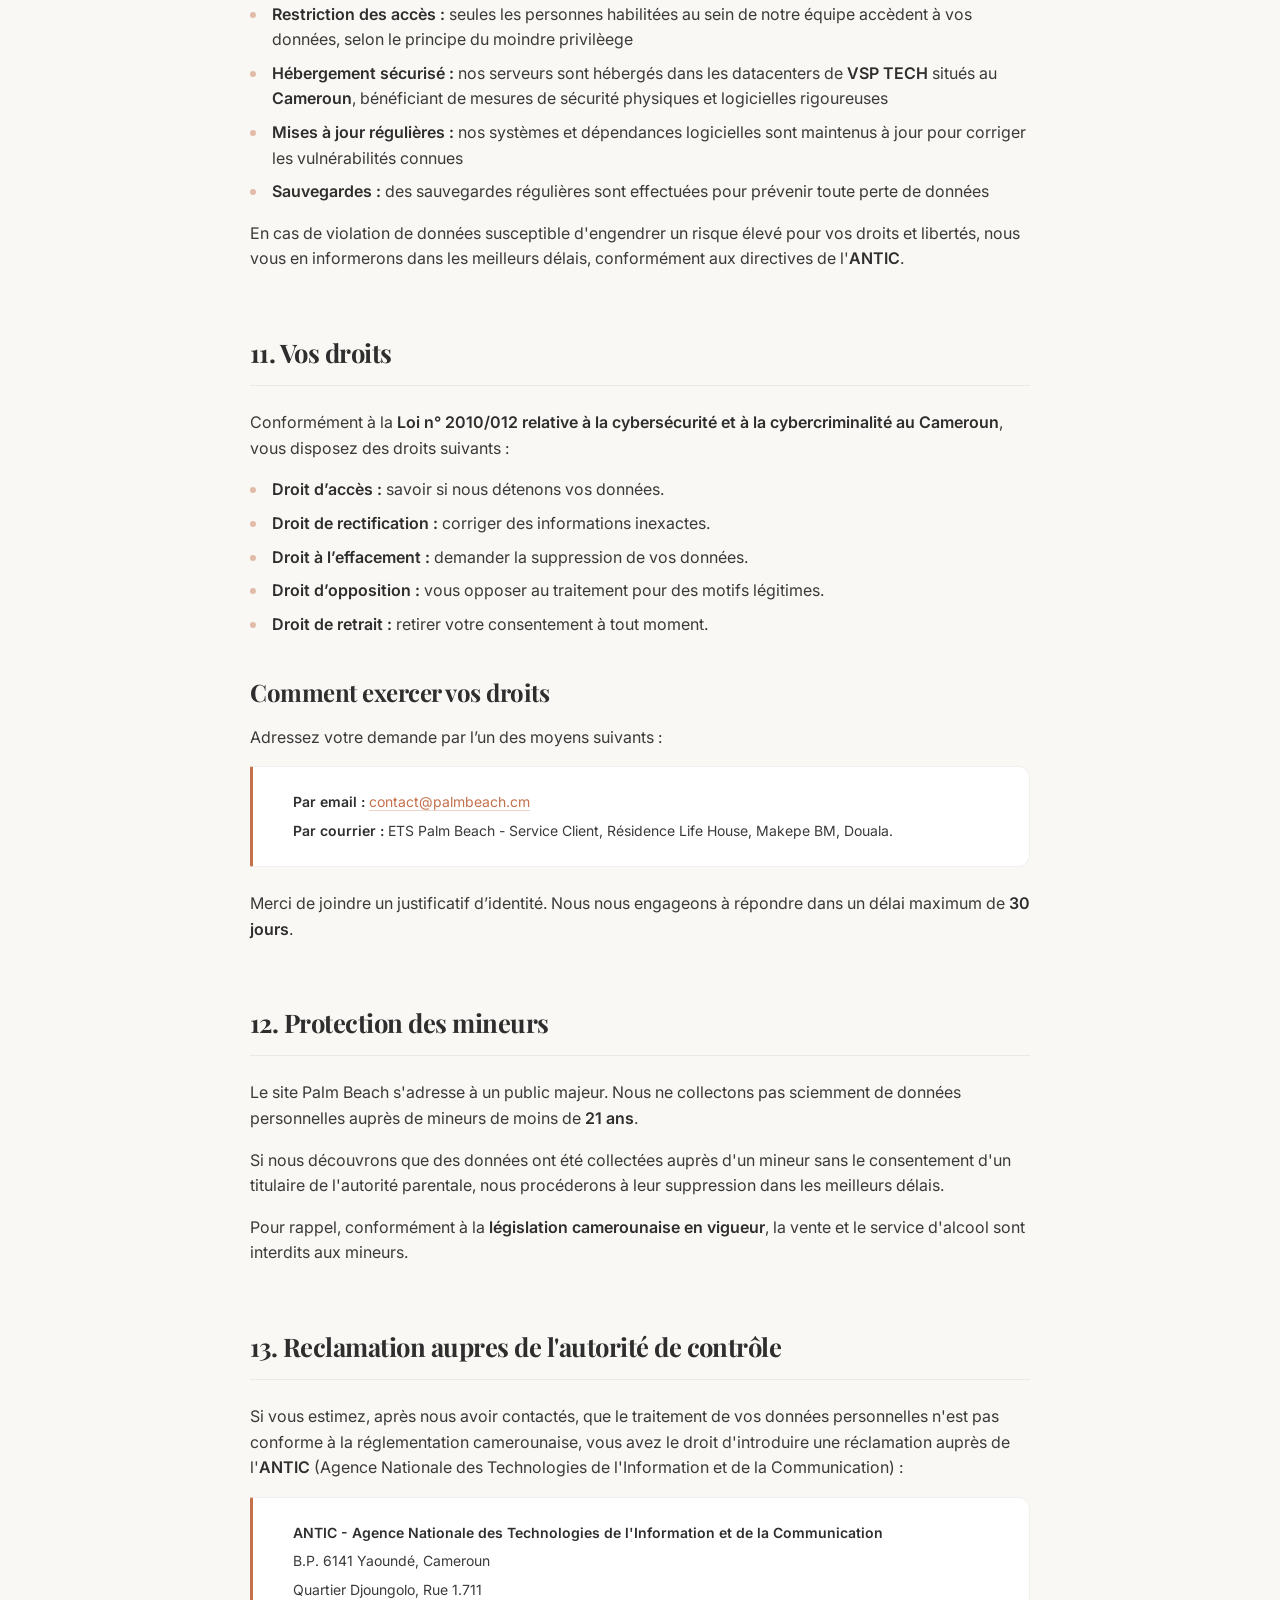
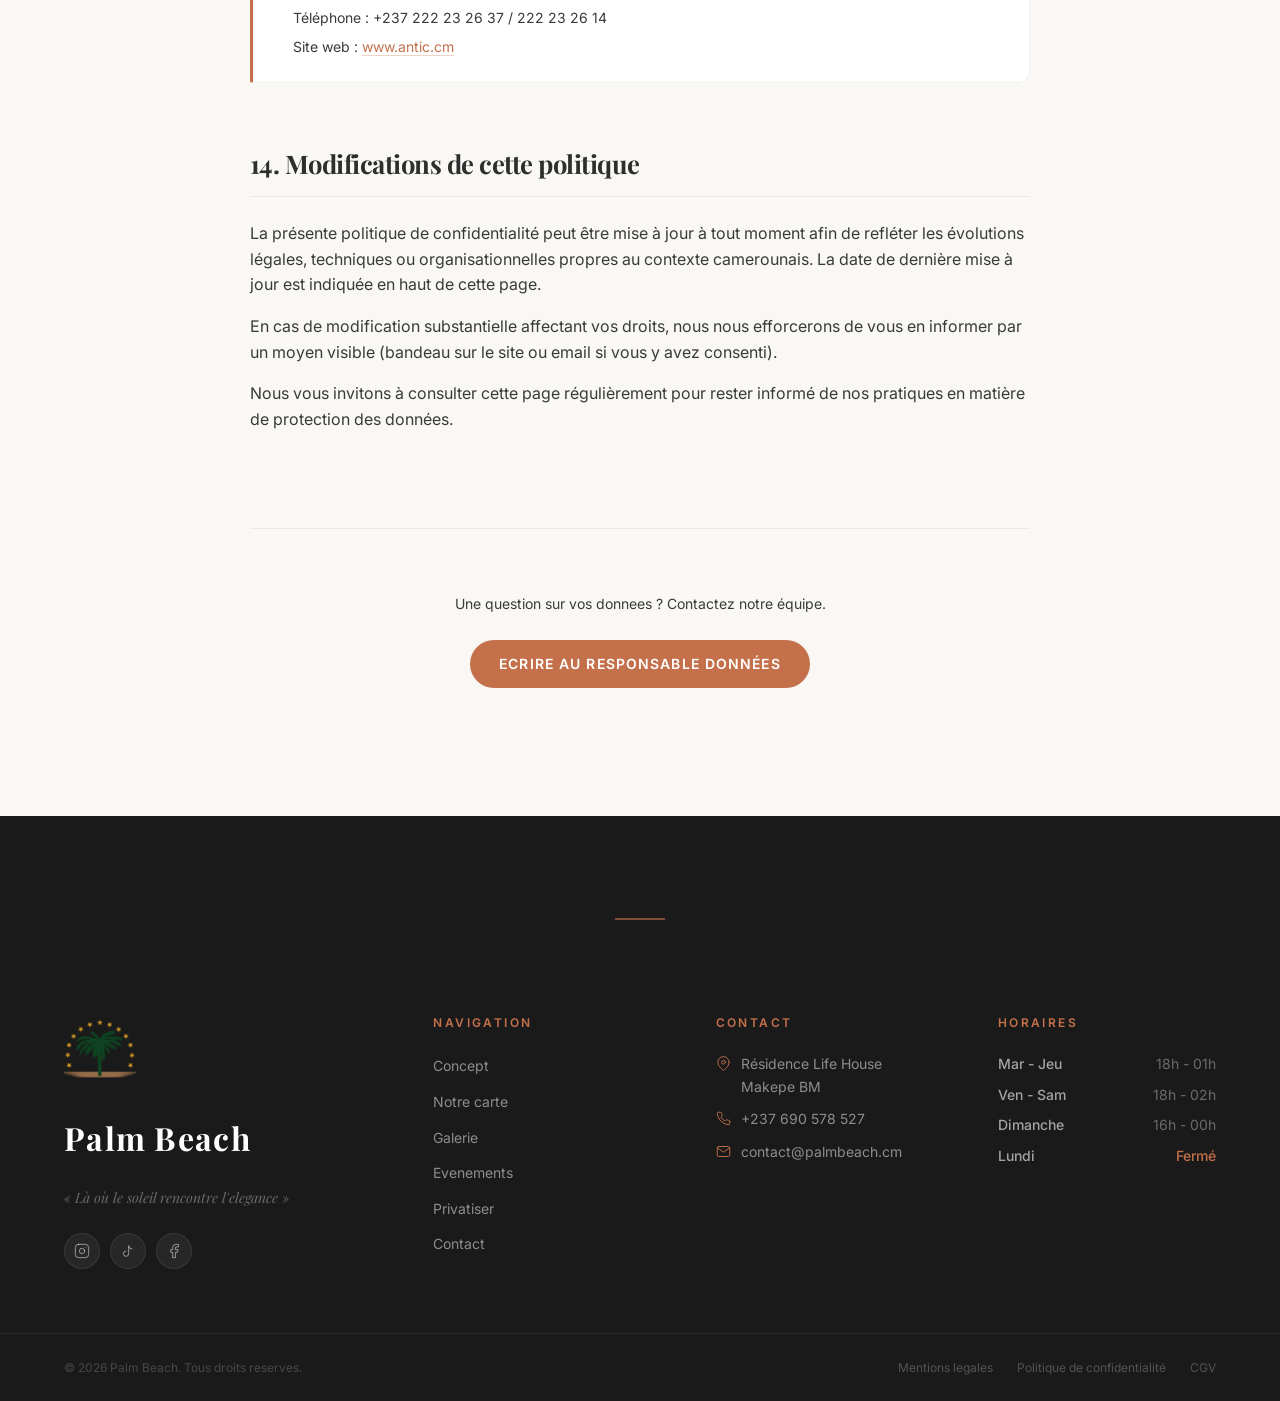
<file: confidentialite.html>
<!DOCTYPE html>
<html lang="fr">
<head>
  <meta charset="UTF-8">
  <meta name="viewport" content="width=device-width, initial-scale=1.0">
  <title>Politique de confidentialité - Palm Beach Douala | Bistrot & Terrasse Plein Air</title>
  <meta name="description" content="Politique de confidentialité du Palm Beach Douala. Comment nous collectons, utilisons et protégeons vos données personnelles. Conforme ANTIC.">
  <meta name="theme-color" content="#1A1A1A">
  <meta name="robots" content="noindex, follow">
  <link rel="canonical" href="https://palmbeach.cm/confidentialite">
  <meta name="geo.region" content="FR-06">
  <meta name="geo.placename" content="Cannes">

  <meta property="og:type" content="website">
  <meta property="og:url" content="https://palmbeach.cm/confidentialite.html">
  <meta property="og:title" content="Politique de confidentialité - Palm Beach Douala">
  <meta property="og:description" content="Protection de vos données personnelles au Palm Beach Douala. Politique conforme à l'ANTIC.">
  <meta property="og:image" content="https://palmbeach.cm/data/assets/og-image.jpg">
  <meta property="og:image:width" content="2560">
  <meta property="og:image:height" content="1968">
  <meta property="og:image:alt" content="Bar en bois du Palm Beach Douala avec bouteilles et guirlandes lumineuses">
  <meta property="og:locale" content="fr_FR">
  <meta property="og:site_name" content="Palm Beach Douala">

  <meta name="twitter:card" content="summary_large_image">
  <meta name="twitter:title" content="Politique de confidentialité - Palm Beach Douala">
  <meta name="twitter:description" content="Protection de vos données personnelles au Palm Beach Douala. Politique conforme à l'ANTIC.">
  <meta name="twitter:image" content="https://palmbeach.cm/data/assets/og-image.jpg">
  <meta name="twitter:image:alt" content="Bar en bois du Palm Beach Douala avec bouteilles et guirlandes lumineuses">

  <script type="application/ld+json">
  {
    "@context": "https://schema.org",
    "@type": "BreadcrumbList",
    "itemListElement": [
      {
        "@type": "ListItem",
        "position": 1,
        "name": "Accueil",
        "item": "https://palmbeach.cm/"
      },
      {
        "@type": "ListItem",
        "position": 2,
        "name": "Politique de confidentialité",
        "item": "https://palmbeach.cm/confidentialite"
      }
    ]
  }
  </script>

  <link rel="preconnect" href="https://fonts.googleapis.com">
  <link rel="preconnect" href="https://fonts.gstatic.com" crossorigin>
  <link href="https://fonts.googleapis.com/css2?family=Inter:wght@300;400;500;600&family=Playfair+Display:ital,wght@0,400;0,700;1,400&display=swap" rel="stylesheet">

  <link rel="icon" type="image/png" href="data/assets/favicon-96x96.png" sizes="96x96" />
  <link rel="icon" type="image/svg+xml" href="data/assets/favicon.svg" />
  <link rel="shortcut icon" href="data/assets/favicon.ico" />
  <link rel="apple-touch-icon" sizes="180x180" href="data/assets/apple-touch-icon.png" />
  <meta name="apple-mobile-web-app-title" content="Palm Beach" />
  <link rel="manifest" href="data/assets/site.webmanifest" />

  <link rel="stylesheet" href="css/variables.css">
  <link rel="stylesheet" href="css/base.css">
  <link rel="stylesheet" href="css/sections/header.css">
  <link rel="stylesheet" href="css/sections/footer.css">
  <link rel="stylesheet" href="css/sections/legal.css">
</head>
<body class="page-legal">

  <header class="header" id="header" role="banner">
    <div class="header__inner container">
      <a href="/" class="header__logo" aria-label="Palm Beach - Retour à l'accueil">
        <img src="data/assets/logo-palm-beach.png" alt="Logo Palm Beach" class="header__logo-img">
        <span class="header__logo-text">
          <span class="header__logo-name">Palm Beach</span>
          <span class="header__logo-tagline">Bistrot</span>
        </span>
      </a>
      <nav class="header__nav" id="header-nav" role="navigation" aria-label="Navigation principale">
        <ul class="header__nav-list">
          <li><a href="index.html#concept" class="header__nav-link">Concept</a></li>
          <li><a href="index.html#carte" class="header__nav-link">Carte</a></li>
          <li><a href="index.html#galerie" class="header__nav-link">Galerie</a></li>
          <li><a href="index.html#events" class="header__nav-link">Events</a></li>
          <li><a href="index.html#privatiser" class="header__nav-link">Privatiser</a></li>
          <li><a href="index.html#contact" class="header__nav-link">Contact</a></li>
        </ul>
      </nav>
      <a href="https://wa.me/237690578527?text=Bonjour%2C%20je%20souhaite%20r%C3%A9server%20une%20table%20au%20Palm%20Beach." target="_blank" rel="noopener noreferrer" class="btn btn-primary header__cta">Réserver</a>
      <button class="header__burger" id="burger-btn" type="button" aria-label="Ouvrir le menu" aria-expanded="false" aria-controls="mobile-menu">
        <span class="header__burger-line"></span>
        <span class="header__burger-line"></span>
        <span class="header__burger-line"></span>
      </button>
    </div>
    <div class="mobile-menu" id="mobile-menu" aria-hidden="true">
      <nav class="mobile-menu__nav" aria-label="Navigation mobile">
        <ul class="mobile-menu__list">
          <li><a href="index.html#concept" class="mobile-menu__link">Concept</a></li>
          <li><a href="index.html#carte" class="mobile-menu__link">Carte</a></li>
          <li><a href="index.html#galerie" class="mobile-menu__link">Galerie</a></li>
          <li><a href="index.html#events" class="mobile-menu__link">Events</a></li>
          <li><a href="index.html#privatiser" class="mobile-menu__link">Privatiser</a></li>
          <li><a href="index.html#contact" class="mobile-menu__link">Contact</a></li>
        </ul>
        <a href="https://wa.me/237690578527?text=Bonjour%2C%20je%20souhaite%20r%C3%A9server%20une%20table%20au%20Palm%20Beach." target="_blank" rel="noopener noreferrer" class="btn btn-primary mobile-menu__cta">Réserver une table</a>
      </nav>
    </div>
  </header>

  <section class="legal-hero">
    <div class="container">
      <a href="/" class="legal-hero__back">
        <svg viewBox="0 0 24 24"><polyline points="15 18 9 12 15 6"/></svg>
        Retour au site
      </a>
      <span class="legal-hero__ornament" aria-hidden="true"></span>
      <h1 class="legal-hero__title">Politique de confidentialité</h1>
      <p class="legal-hero__subtitle">Votre vie privée compte. Voici comment nous protégeons vos données personnelles.</p>
    </div>
  </section>

  <main class="legal-content">
    <div class="container">
      <div class="legal-content__inner">

        <span class="legal-updated">Derniere mise a jour : 03/04/2026</span>

        <nav class="legal-toc" aria-label="Sommaire">
          <h2 class="legal-toc__title">Sommaire</h2>
          <ol class="legal-toc__list">
            <li><a href="#introduction" class="legal-toc__link"><span class="legal-toc__number">01</span> Introduction et engagement</a></li>
            <li><a href="#responsable" class="legal-toc__link"><span class="legal-toc__number">02</span> Responsable du traitement</a></li>
            <li><a href="#collecte" class="legal-toc__link"><span class="legal-toc__number">03</span> Donnees collectées</a></li>
            <li><a href="#finalites" class="legal-toc__link"><span class="legal-toc__number">04</span> Finalites de la collecte</a></li>
            <li><a href="#base-legale" class="legal-toc__link"><span class="legal-toc__number">05</span> Base légale</a></li>
            <li><a href="#conservation" class="legal-toc__link"><span class="legal-toc__number">06</span> Durée de conservation</a></li>
            <li><a href="#partage" class="legal-toc__link"><span class="legal-toc__number">07</span> Partage des données</a></li>
            <li><a href="#transferts" class="legal-toc__link"><span class="legal-toc__number">08</span> Transferts de données</a></li>
            <li><a href="#cookies" class="legal-toc__link"><span class="legal-toc__number">09</span> Cookies et traceurs</a></li>
            <li><a href="#securite" class="legal-toc__link"><span class="legal-toc__number">10</span> Securite des données</a></li>
            <li><a href="#droits" class="legal-toc__link"><span class="legal-toc__number">11</span> Vos droits</a></li>
            <li><a href="#mineurs" class="legal-toc__link"><span class="legal-toc__number">12</span> Protection des mineurs</a></li>
            <li><a href="#reclamation" class="legal-toc__link"><span class="legal-toc__number">13</span> Reclamation (CNIL)</a></li>
            <li><a href="#modifications" class="legal-toc__link"><span class="legal-toc__number">14</span> Modifications de la politique</a></li>
          </ol>
        </nav>

        <div class="legal-section" id="introduction">
          <h2 class="legal-section__title">1. Introduction et engagement</h2>
          <p>Chez <strong>Palm Beach</strong>, la confiance de nos visiteurs est essentielle. Nous nous engageons à traiter vos données personnelles avec le plus grand soin, en toute transparence et dans le strict respect de la réglémentation en vigueur.</p>
          <p>La présente politique de confidentialité a pour objet de vous informer, de manière claire et accessible, sur :</p>
          <ul>
            <li>Les données que nous collectons et pourquoi</li>
            <li>La manière dont nous les utilisons et les protégeons</li>
            <li>Vos droits et comment les exercer</li>
          </ul>
          <p>Cette politique s’applique à l’ensemble des services proposés par le site <strong>palmbeach.cm</strong>, exploité par l'<strong>ETS Palm Beach</strong>, conformément à la <strong>Loi n° 2010/012 du 21 décembre 2010 relative à la cybersécurité et à la cybercriminalité au Cameroun</strong> et sous la supervision de l'<strong>ANTIC</strong> (Agence Nationale des Technologies de l'Information et de la Communication).</p>
        </div>

        <div class="legal-section" id="responsable">
          <h2 class="legal-section__title">2. Responsable du traitement</h2>
          <p>Le responsable du traitement de vos données personnelles est :</p>
          <div class="legal-info-card">
            <p><strong>Société :</strong> ETS Palm Beach</p>
            <p><strong>Représentant :</strong> WENDJEL, Fondateur</p>
            <p><strong>Adresse :</strong> Résidence Life House, Makepe BM</p>
            <p><strong>Email données personnelles :</strong> <a href="mailto:contact@palmbeach.cm">contact@palmbeach.cm</a></p>
            <p><strong>Téléphone :</strong> <a href="tel:+237690578527">+237 690 578 527</a></p>
          </div>
          <p>Pour toute question relative a la protection de vos données, vous pouvez nous contacter a l'adresse email ci-dessus. Nous nous engageons à vous répondre dans les meilleurs délais.</p>
        </div>

        <div class="legal-section" id="collecte">
          <h2 class="legal-section__title">3. Donnees collectées</h2>
          <p>Nous ne collectons que les données strictement nécessaires au fonctionnement de nos services. Voici le détail par source :</p>

          <h3 class="legal-section__subtitle">3.1 Données que vous nous fournissez</h3>
          <ul>
            <li><strong>Formulaire de privatisation :</strong> nom, numéro whatsapp, type d'évènement, nombre de personnes attendues, message libre décrivant votre projet</li>
            <li><strong>Contact direct :</strong> nom, coordonnées (telephone), contenu de votre message - par WhatsApp</li>
            <li><strong>Reservation de table :</strong> nom, date et creneau souhaites, nombre de convives, demandes particulières (allergies, occasion spéciale). Ces données transitent par notre partenaire de réservation <strong>FormSpree</strong></li>
          </ul>

          <h3 class="legal-section__subtitle">3.2 Donnees collectées automatiquement</h3>
          <ul>
            <li><strong>Données techniques :</strong> adresse IP (anonymisée si possible), type et version du navigateur, système d'exploitation, résolution d'écran</li>
            <li><strong>Données de navigation :</strong> pages visitées, durée de la visite, source de trafic (moteur de recherche, réseau social, accès direct)</li>
            <li><strong>Cookies et traceurs :</strong> voir la section 9 dediée ci-dessous</li>
          </ul>

          <h3 class="legal-section__subtitle">3.3 Données que nous ne collectons pas</h3>
          <p>Nous ne collectons jamais de données bancaires, de données de sante, de données biometriques, ni aucune catégorie de données dites « sensibles » au sens de l'ANTIC.</p>
        </div>

        <div class="legal-section" id="finalites">
          <h2 class="legal-section__title">4. Finalites de la collecte</h2>
          <p>Chaque donnée collectée répond a un objectif précis. Nous n'utilisons jamais vos informations à d'autres fins que celles listées ci-dessous :</p>
          <ul>
            <li><strong>Traiter vos demandes :</strong> répondre à vos messages, établir des devis de privatisation, confirmer vos réservations</li>
            <li><strong>Gérer la relation client :</strong> suivi de vos demandes, relance si necessaire, service après-évènement</li>
            <li><strong>Améliorer notre site :</strong> analyser la fréquentation pour optimiser l'ergonomie et le contenu (statistiques anonymes)</li>
            <li><strong>Assurer la sécurité :</strong> prévenir les comportements frauduleux et protéger l'intégrité de nos systèmes</li>
            <li><strong>Communiquer sur nos évènements :</strong> vous informer de la programmation, soirées et offres spéciales - uniquement si vous y avez consenti</li>
            <li><strong>Respecter nos obligations légales :</strong> conservation imposée par la loi, reponse aux réquisitions judiciaires</li>
          </ul>
        </div>

        <div class="legal-section" id="base-legale">
          <h2 class="legal-section__title">5. Base légale du traitement</h2>
          <p>Conformement à l'ANTIC, tout traitement de données repose sur une base légale. Voici celles que nous invoquons :</p>
          <ul>
            <li><strong>Votre consentement</strong> - pour l'envoi de communications commerciales (offres spéciales, programmation du bar) et l'utilisation de cookies non essentiels. Vous pouvez retirer ce consentement à tout moment.</li>
            <li><strong>L'exécution d'un contrat ou de mesures précontractuelles</strong> - pour traiter vos réservations de table, vos commandes ou vos demandes de privatisation du Palm Beach.</li>
            <li><strong>Notre intérêt légitime</strong> - pour améliorer l'expérience utilisateur sur le Site, établir des statistiques de fréquentation et assurer la sécurité de nos systèmes numériques.</li>
            <li><strong>Une obligation légale</strong> - pour la conservation de certaines données imposée par le <strong>droit camerounais</strong> (obligations comptables, fiscales et de coopération avec les autorités de cybersécurité).</li>
          </ul>
        </div>

        <div class="legal-section" id="conservation">
          <h2 class="legal-section__title">6. Durée de conservation</h2>
          <p>Nous ne conservons vos données que le temps nécessaire à la finalité pour laquelle elles ont été collectées. Voici les durées applicables :</p>
          <ul>
            <li><strong>Demandes de privatisation et devis :</strong> 2 ans à compter du dernier échange.</li>
            <li><strong>Données de réservation :</strong> 1 an après la date de la réservation.</li>
            <li><strong>Demandes de contact :</strong> 1 an à compter de la réception du message.</li>
            <li><strong>Données de prospection commerciale :</strong> 2 ans à compter du dernier contact actif (ex: clic dans une newsletter).</li>
            <li><strong>Données de navigation et cookies :</strong> 13 mois maximum, conformément aux bonnes pratiques de l'ANTIC.</li>
            <li><strong>Logs de sécurité :</strong> 6 mois.</li>
          </ul>
          <p>A l'expiration de ces délais, vos données sont définitivement supprimées ou rendues irrévocablement anonymes.</p>
        </div>

        <div class="legal-section" id="partage">
          <h2 class="legal-section__title">7. Partage et destinataires des données</h2>
          <p>Vos données personnelles sont accessibles uniquement au sein de notre équipe. Elles peuvent également être partagées avec les prestataires techniques suivants :</p>
          <ul>
              <li><strong>Hébergement du site :</strong> VSP TECH - stockage sécurisé des données du site au Cameroun.</li>
              <li><strong>Analyse d'audience :</strong> Google Analytics - statistiques anonymisées.</li>
              <li><strong>Cartographie :</strong> Google Maps - affichage interactif de notre localisation.</li>
              <li><strong>Messagerie :</strong> WhatsApp (Meta Platforms) - canal de contact direct pour vos questions et réservations.</li>
          </ul>
          <p>Chacun de ces prestataires s'engage contractuellement à traiter vos données conformément aux directives de l'<strong>ANTIC</strong> et à nos instructions.</p>
          <p><strong>Nous ne vendons, ne louons et ne cédons jamais vos données personnelles à des tiers à des fins commerciales.</strong></p>
        </div>

        <div class="legal-section" id="transferts">
          <h2 class="legal-section__title">8. Transferts de données</h2>
          <p>Certains de nos prestataires techniques (notamment Google pour les statistiques et Meta pour Whatsapp) peuvent traiter des données sur des serveurs situés en dehors du territoire camerounais.</p>
          <p>Dans ces cas, l'<strong>ETS Palm Beach</strong> s'assure que ces prestataires offrent des garanties suffisantes en matière de sécurité et de confidentialité, conformément aux exigences de l'<strong>ANTIC</strong> (Agence Nationale des Technologies de l'Information et de la Communication).</p>
          <p>Vous pouvez obtenir une copie des garanties mises en place en nous écrivant à <a href="mailto:contact@palmbeach.cm">contact@palmbeach.cm</a>.</p>
        </div>

        <div class="legal-section" id="cookies">
          <h2 class="legal-section__title">9. Cookies et traceurs</h2>

          <h3 class="legal-section__subtitle">9.1 Qu'est-ce qu'un cookie ?</h3>
          <p>Un cookie est un petit fichier texte déposé sur votre terminal (ordinateur, smartphone, tablette) lors de la consultation d'un site web. Il permet au site de mémoriser certaines informations sur votre visite, comme votre langue préférée ou vos choix de navigation.</p>

          <h3 class="legal-section__subtitle">9.2 Cookies que nous utilisons</h3>
          <p>Voici les catégories de cookies susceptibles d'être déposés lors de votre visite :</p>
          <ul>
            <li><strong>Cookies strictement nécessaires</strong> - indispensables au fonctionnement du site (memorisation de vos préférences, sécurité). Ils ne nécessitent pas votre consentement</li>
            <li><strong>Cookies analytiques</strong> - Google Analytics nous aident à comprendre comment le site est utilisé (pages les plus visitées, taux de rebond). Les données sont anonymisées</li>
            <li><strong>Cookies tiers fonctionnels</strong> - déposés par des services integres : Google Maps (localisation), FormSpree (formulaire), boutons de partage social</li>
          </ul>

          <h3 class="legal-section__subtitle">9.3 Votre consentement</h3>
          <p>Lors de votre première visite, un bandeau de consentement vous permet d'accepter ou de refuser les cookies non essentiels. Vous pouvez modifier vos choix à tout moment.</p>

          <h3 class="legal-section__subtitle">9.4 Gérer les cookies dans votre navigateur</h3>
          <p>Vous pouvez également configurer votre navigateur pour bloquer ou supprimer les cookies :</p>
          <ul>
            <li><strong>Google Chrome :</strong> Paramètres &gt; confidentialité et sécurité &gt; Cookies et autres données des sites</li>
            <li><strong>Mozilla Firefox :</strong> Paramètres &gt; Vie privée et sécurité &gt; Cookies et données de sites</li>
            <li><strong>Safari :</strong> Préférences &gt; confidentialité &gt; Gérer les donéees de sites web</li>
            <li><strong>Microsoft Edge :</strong> Paramètres &gt; Cookies et autorisations de site</li>
          </ul>
          <p>La désactivation de certains cookies peut limiter l'accès à certaines fonctionnalités du site (carte interactive, formulaire de reservation).</p>
        </div>

        <div class="legal-section" id="securite">
          <h2 class="legal-section__title">10. Sécurité des données</h2>
          <p>La protection de vos données est une priorité. Nous mettons en oeuvre des mesures techniques et organisationnelles appropriées pour prévenir tout accès non autorisé, toute perte, alteration ou divulgation de vos informations personnelles :</p>
          <ul>
            <li><strong>Chiffrement des communications :</strong> l'ensemble du site est servi en HTTPS (protocole TLS), garantissant que vos echanges avec nos serveurs sont chiffres</li>
            <li><strong>Restriction des accès :</strong> seules les personnes habilitées au sein de notre équipe accèdent à vos données, selon le principe du moindre privilèege</li>
            <li><strong>Hébergement sécurisé :</strong> nos serveurs sont hébergés dans les datacenters de <strong>VSP TECH</strong> situés au <strong>Cameroun</strong>, bénéficiant de mesures de sécurité physiques et logicielles rigoureuses</li>
            <li><strong>Mises à jour régulières :</strong> nos systèmes et dépendances logicielles sont maintenus à jour pour corriger les vulnérabilités connues</li>
            <li><strong>Sauvegardes :</strong> des sauvegardes régulières sont effectuées pour prévenir toute perte de données</li>
          </ul>
          <p>En cas de violation de données susceptible d'engendrer un risque élevé pour vos droits et libertés, nous vous en informerons dans les meilleurs délais, conformément aux directives de l'<strong>ANTIC</strong>.</p>
        </div>

        <div class="legal-section" id="droits">
          <h2 class="legal-section__title">11. Vos droits</h2>
          <p>Conformément à la <strong>Loi n° 2010/012 relative à la cybersécurité et à la cybercriminalité au Cameroun</strong>, vous disposez des droits suivants :</p>
          <ul>
              <li><strong>Droit d’accès :</strong> savoir si nous détenons vos données.</li>
              <li><strong>Droit de rectification :</strong> corriger des informations inexactes.</li>
              <li><strong>Droit à l’effacement :</strong> demander la suppression de vos données.</li>
              <li><strong>Droit d’opposition :</strong> vous opposer au traitement pour des motifs légitimes.</li>
              <li><strong>Droit de retrait :</strong> retirer votre consentement à tout moment.</li>
          </ul>

          <h3 class="legal-section__subtitle">Comment exercer vos droits</h3>
          <p>Adressez votre demande par l’un des moyens suivants :</p>
          <div class="legal-info-card">
              <p><strong>Par email :</strong> <a href="mailto:contact@palmbeach.cm">contact@palmbeach.cm</a></p>
              <p><strong>Par courrier :</strong> ETS Palm Beach - Service Client, Résidence Life House, Makepe BM, Douala.</p>
          </div>
          <p>Merci de joindre un justificatif d’identité. Nous nous engageons à répondre dans un délai maximum de <strong>30 jours</strong>.</p>
        </div>

        <div class="legal-section" id="mineurs">
          <h2 class="legal-section__title">12. Protection des mineurs</h2>
          <p>Le site Palm Beach s'adresse à un public majeur. Nous ne collectons pas sciemment de données personnelles auprès de mineurs de moins de <strong>21 ans</strong>.</p>
          <p>Si nous découvrons que des données ont été collectées auprès d'un mineur sans le consentement d'un titulaire de l'autorité parentale, nous procéderons à leur suppression dans les meilleurs délais.</p>
          <p>Pour rappel, conformément à la <strong>législation camerounaise en vigueur</strong>, la vente et le service d'alcool sont interdits aux mineurs.</p>
        </div>

        <div class="legal-section" id="reclamation">
          <h2 class="legal-section__title">13. Reclamation aupres de l'autorité de contrôle</h2>
          <p>Si vous estimez, après nous avoir contactés, que le traitement de vos données personnelles n'est pas conforme à la réglementation camerounaise, vous avez le droit d'introduire une réclamation auprès de l'<strong>ANTIC</strong> (Agence Nationale des Technologies de l'Information et de la Communication) :</p>
          <div class="legal-info-card">
              <p><strong>ANTIC - Agence Nationale des Technologies de l'Information et de la Communication</strong></p>
              <p>B.P. 6141 Yaoundé, Cameroun</p>
              <p>Quartier Djoungolo, Rue 1.711</p>
              <p>Téléphone : +237 222 23 26 37 / 222 23 26 14</p>
              <p>Site web : <a href="https://www.antic.cm" target="_blank" rel="noopener">www.antic.cm</a></p>
          </div>
        </div>
        <div class="legal-section" id="modifications">
          <h2 class="legal-section__title">14. Modifications de cette politique</h2>
          <p>La présente politique de confidentialité peut être mise à jour à tout moment afin de refléter les évolutions légales, techniques ou organisationnelles propres au contexte camerounais. La date de dernière mise à jour est indiquée en haut de cette page.</p>
          <p>En cas de modification substantielle affectant vos droits, nous nous efforcerons de vous en informer par un moyen visible (bandeau sur le site ou email si vous y avez consenti).</p>
          <p>Nous vous invitons à consulter cette page régulièrement pour rester informé de nos pratiques en matière de protection des données.</p>
        </div>
        <div class="legal-bottom-cta">
          <p class="legal-bottom-cta__text">Une question sur vos donnees ? Contactez notre équipe.</p>
          <a href="mailto:contact@palmbeach.cm" class="btn btn-primary">Ecrire au responsable données</a>
        </div>

      </div>
    </div>
  </main>
  <footer class="footer" role="contentinfo">
    <div class="footer__main">
      <div class="container">
        <span class="footer__ornament" aria-hidden="true"></span>
        <div class="footer__grid">
          <div class="footer__brand">
            <div>
              <img src="data/assets/logo-palm-beach.png" alt="Logo Palm Beach" class="footer__logo-img">
            </div>
            <span class="footer__logo-name">Palm Beach</span>
            <p class="footer__baseline">&laquo; Là où le soleil rencontre l'elegance &raquo;</p>
            <div class="footer__socials">
              <a href="https://instagram.com/palmbeach" target="_blank" rel="noopener" class="footer__social" aria-label="Instagram">
                <svg viewBox="0 0 24 24"><rect x="2" y="2" width="20" height="20" rx="5" ry="5"/><path d="M16 11.37A4 4 0 1 1 12.63 8 4 4 0 0 1 16 11.37z"/><line x1="17.5" y1="6.5" x2="17.51" y2="6.5"/></svg>
              </a>
              <a href="https://tiktok.com/@palmbeach" target="_blank" rel="noopener" class="footer__social" aria-label="TikTok">
                <svg viewBox="0 0 24 24"><path d="M9 12a4 4 0 1 0 4 4V4a5 5 0 0 0 5 5"/></svg>
              </a>
              <a href="https://facebook.com/palmbeach" target="_blank" rel="noopener" class="footer__social" aria-label="Facebook">
                <svg viewBox="0 0 24 24"><path d="M18 2h-3a5 5 0 0 0-5 5v3H7v4h3v8h4v-8h3l1-4h-4V7a1 1 0 0 1 1-1h3z"/></svg>
              </a>
            </div>
          </div>
          <nav aria-label="Navigation footer">
            <h4 class="footer__col-title">Navigation</h4>
            <ul class="footer__nav-list">
              <li><a href="index.html#concept" class="footer__nav-link">Concept</a></li>
              <li><a href="index.html#carte" class="footer__nav-link">Notre carte</a></li>
              <li><a href="index.html#galerie" class="footer__nav-link">Galerie</a></li>
              <li><a href="index.html#events" class="footer__nav-link">Evenements</a></li>
              <li><a href="index.html#privatiser" class="footer__nav-link">Privatiser</a></li>
              <li><a href="index.html#contact" class="footer__nav-link">Contact</a></li>
            </ul>
          </nav>
          <div>
            <h4 class="footer__col-title">Contact</h4>
            <div class="footer__contact-list">
              <div class="footer__contact-item">
                <svg viewBox="0 0 24 24"><path d="M21 10c0 7-9 13-9 13s-9-6-9-13a9 9 0 0 1 18 0z"/><circle cx="12" cy="10" r="3"/></svg>
                <span>Résidence Life House<br>Makepe BM</span>
              </div>
              <div class="footer__contact-item">
                <svg viewBox="0 0 24 24"><path d="M22 16.92v3a2 2 0 0 1-2.18 2 19.79 19.79 0 0 1-8.63-3.07 19.5 19.5 0 0 1-6-6 19.79 19.79 0 0 1-3.07-8.67A2 2 0 0 1 4.11 2h3a2 2 0 0 1 2 1.72 12.84 12.84 0 0 0 .7 2.81 2 2 0 0 1-.45 2.11L8.09 9.91a16 16 0 0 0 6 6l1.27-1.27a2 2 0 0 1 2.11-.45 12.84 12.84 0 0 0 2.81.7A2 2 0 0 1 22 16.92z"/></svg>
                <a href="tel:+237690578527">+237 690 578 527</a>
              </div>
              <div class="footer__contact-item">
                <svg viewBox="0 0 24 24"><path d="M4 4h16c1.1 0 2 .9 2 2v12c0 1.1-.9 2-2 2H4c-1.1 0-2-.9-2-2V6c0-1.1.9-2 2-2z"/><polyline points="22,6 12,13 2,6"/></svg>
                <a href="mailto:contact@palmbeach.cm">contact@palmbeach.cm</a>
              </div>
            </div>
          </div>
          <div>
            <h4 class="footer__col-title">Horaires</h4>
            <div class="footer__hours-list">
              <div class="footer__hours-row">
                <span class="footer__hours-days">Mar - Jeu</span>
                <span class="footer__hours-time">18h - 01h</span>
              </div>
              <div class="footer__hours-row">
                <span class="footer__hours-days">Ven - Sam</span>
                <span class="footer__hours-time">18h - 02h</span>
              </div>
              <div class="footer__hours-row">
                <span class="footer__hours-days">Dimanche</span>
                <span class="footer__hours-time">16h - 00h</span>
              </div>
              <div class="footer__hours-row footer__hours-row--closed">
                <span class="footer__hours-days">Lundi</span>
                <span class="footer__hours-time">Fermé</span>
              </div>
            </div>
          </div>
        </div>
      </div>
    </div>
    <div class="footer__bottom">
      <div class="footer__bottom-inner container">
        <span class="footer__copy">&copy; 2026 Palm Beach. Tous droits reserves.</span>
        <div class="footer__legal">
          <a href="mentions-legales" class="footer__legal-link">Mentions legales</a>
          <a href="confidentialite" class="footer__legal-link">Politique de confidentialité</a>
          <a href="cgv" class="footer__legal-link">CGV</a>
        </div>
      </div>
    </div>
  </footer>
  <a href="https://wa.me/237690578527" target="_blank" rel="noopener" class="whatsapp-fab" aria-label="Nous contacter sur WhatsApp">
    <svg viewBox="0 0 24 24" xmlns="http://www.w3.org/2000/svg">
      <path d="M17.472 14.382c-.297-.149-1.758-.867-2.03-.967-.273-.099-.471-.148-.67.15-.197.297-.767.966-.94 1.164-.173.199-.347.223-.644.075-.297-.15-1.255-.463-2.39-1.475-.883-.788-1.48-1.761-1.653-2.059-.173-.297-.018-.458.13-.606.134-.133.298-.347.446-.52.149-.174.198-.298.298-.497.099-.198.05-.371-.025-.52-.075-.149-.669-1.612-.916-2.207-.242-.579-.487-.5-.669-.51-.173-.008-.371-.01-.57-.01-.198 0-.52.074-.792.372-.272.297-1.04 1.016-1.04 2.479 0 1.462 1.065 2.875 1.213 3.074.149.198 2.096 3.2 5.077 4.487.709.306 1.262.489 1.694.625.712.227 1.36.195 1.871.118.571-.085 1.758-.719 2.006-1.413.248-.694.248-1.289.173-1.413-.074-.124-.272-.198-.57-.347zM12 0C5.373 0 0 5.373 0 12c0 2.126.553 4.12 1.522 5.857L0 24l6.335-1.652A11.944 11.944 0 0 0 12 24c6.627 0 12-5.373 12-12S18.627 0 12 0zm0 21.82a9.796 9.796 0 0 1-5.16-1.46l-.37-.22-3.76.98.99-3.64-.24-.38A9.8 9.8 0 1 1 21.82 12 9.82 9.82 0 0 1 12 21.82z"/>
    </svg>
  </a>
  <script>
    (function () {
      var burger = document.getElementById('burger-btn');
      var menu = document.getElementById('mobile-menu');
      if (burger && menu) {
        burger.addEventListener('click', function () {
          var isOpen = menu.classList.toggle('open');
          burger.classList.toggle('active');
          burger.setAttribute('aria-expanded', isOpen);
          menu.setAttribute('aria-hidden', !isOpen);
          document.body.classList.toggle('menu-open', isOpen);
        });
      }
      document.querySelectorAll('.legal-toc__link').forEach(function (link) {
        link.addEventListener('click', function (e) {
          var href = link.getAttribute('href');
          var target = document.querySelector(href);
          if (!target) return;
          e.preventDefault();
          var offset = 72 + 16;
          window.scrollTo({
            top: target.offsetTop - offset,
            behavior: 'smooth'
          });
        });
      });
    })();
  </script>
</body>
</html>
</file>
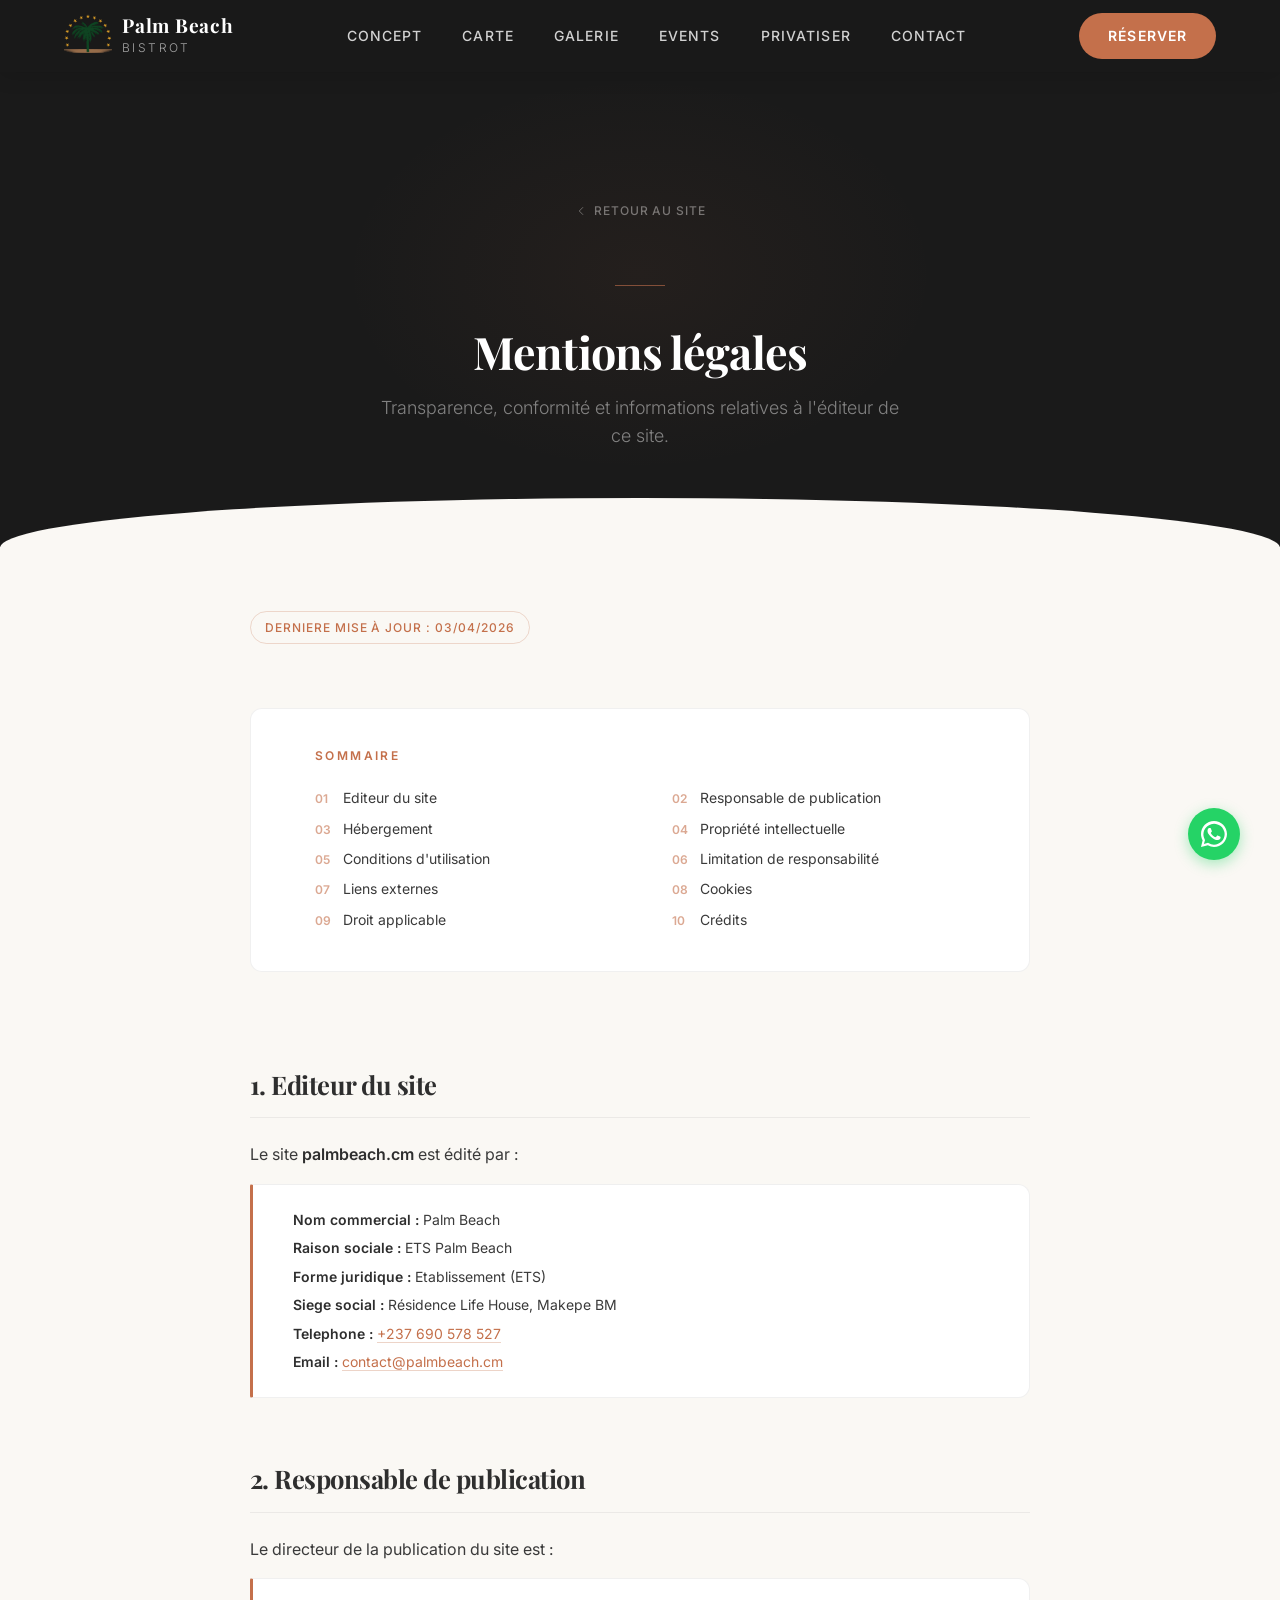
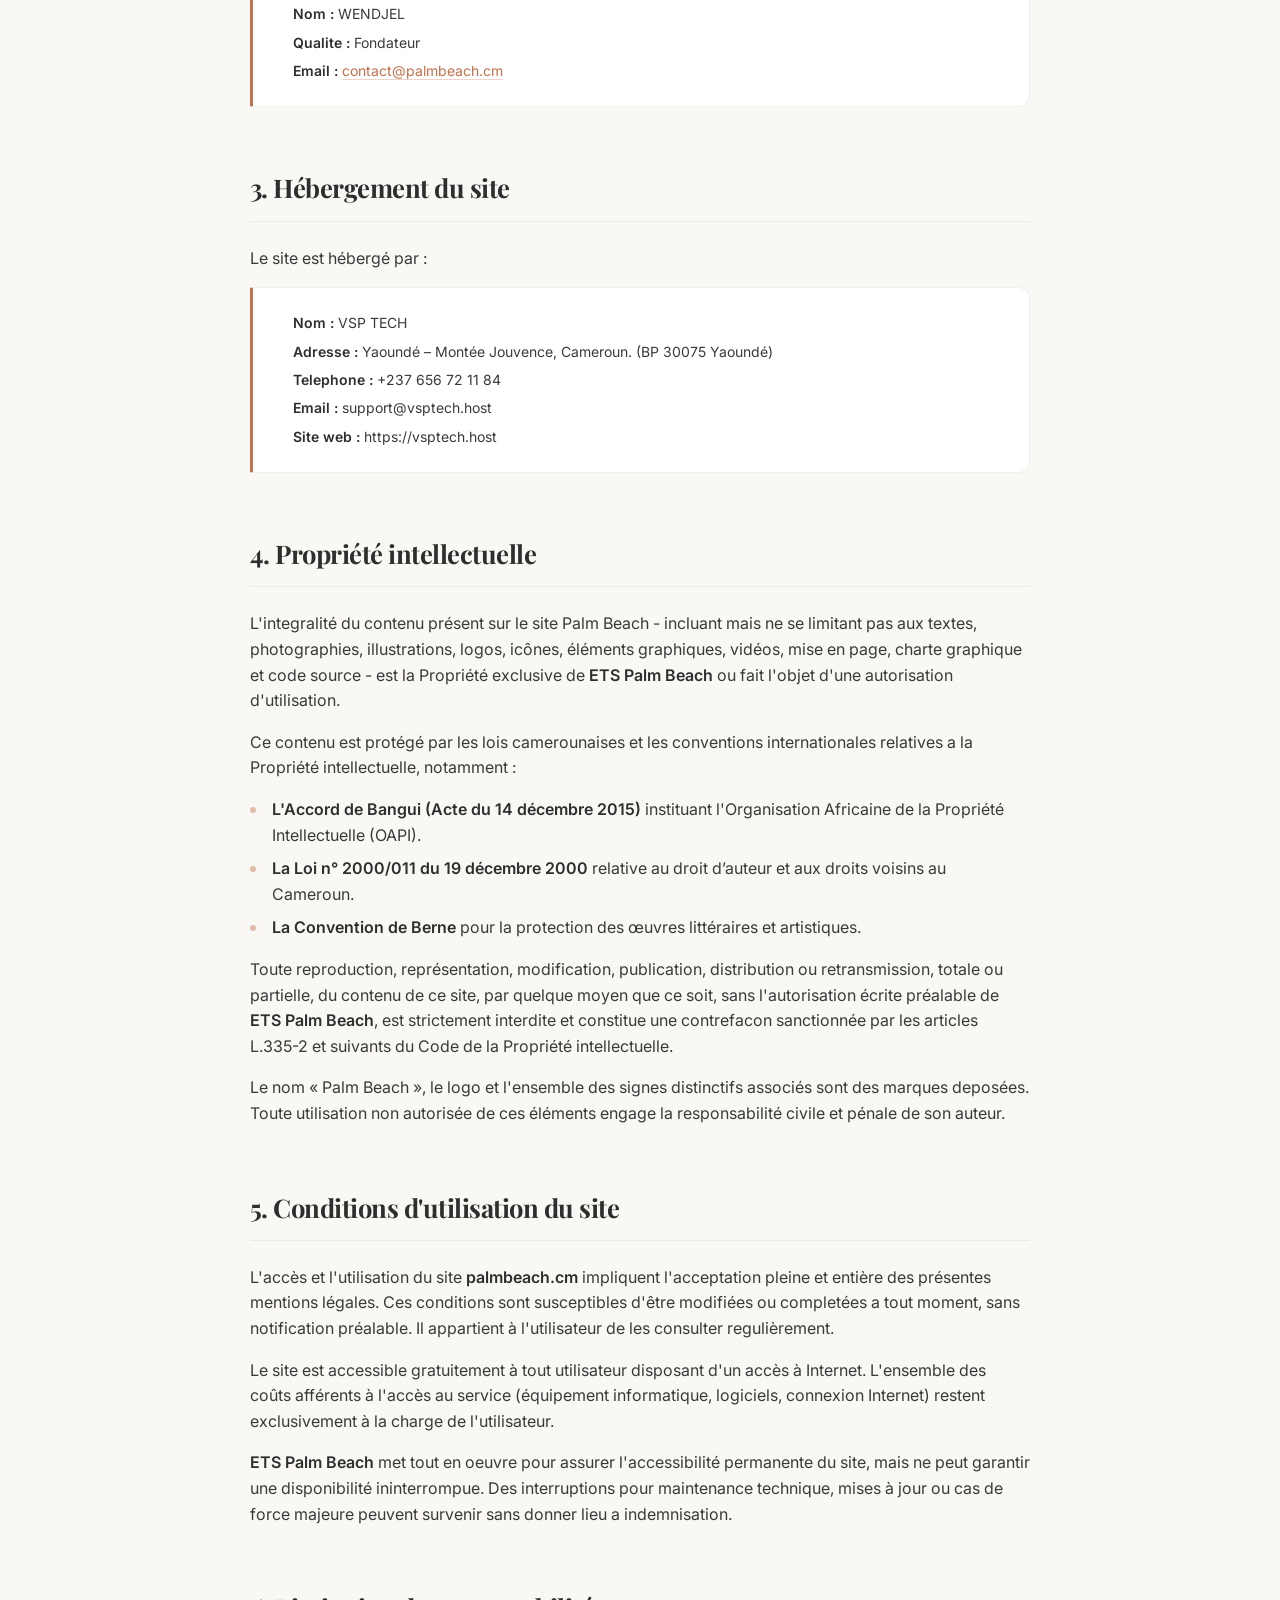
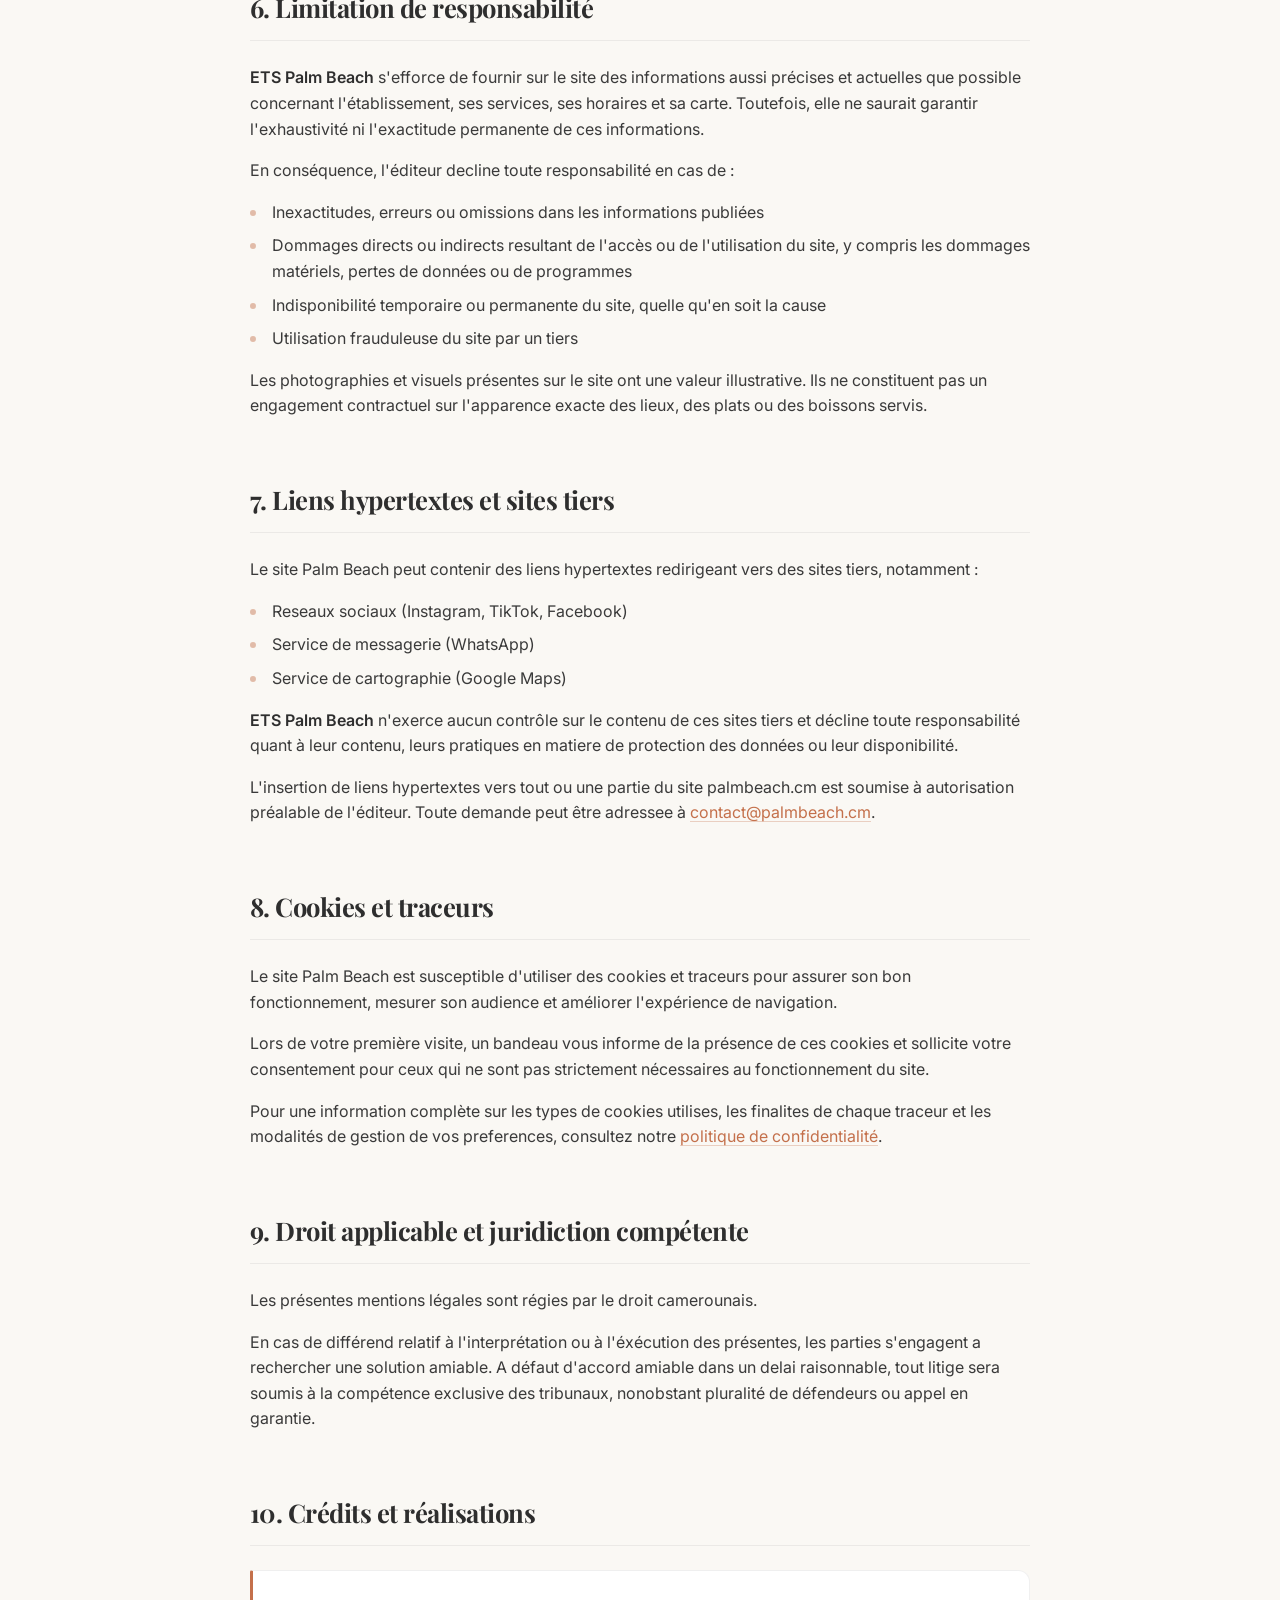
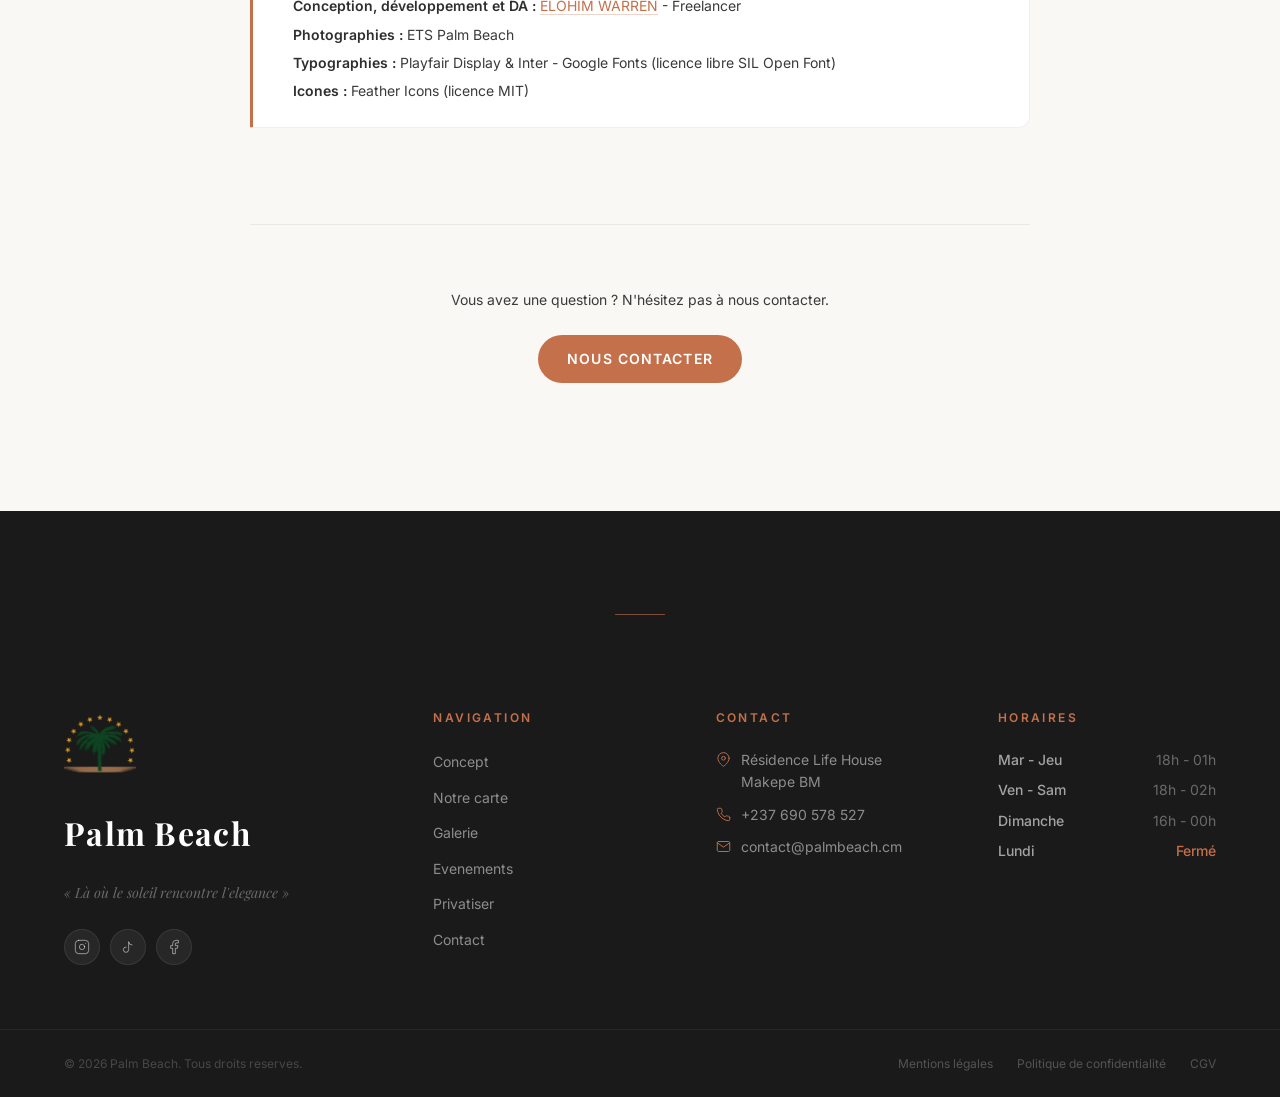
<file: mentions-legales.html>
<!DOCTYPE html>
<html lang="fr">
<head>
  <meta charset="UTF-8">
  <meta name="viewport" content="width=device-width, initial-scale=1.0">
  <title>Mentions légales - Palm Beach Douala | Bistrot & Terrasse Plein Air</title>
  <meta name="description" content="Mentions légales du Palm Beach Douala : éditeur, hébergeur, Propriété intellectuelle du bistrot et terrasse plein air a Douala.">
  <meta name="theme-color" content="#1A1A1A">
  <meta name="robots" content="noindex, follow">
  <link rel="canonical" href="https://palmbeach.cm/mentions-legales">
  <meta name="geo.region" content="FR-06">
  <meta name="geo.placename" content="Cannes">

  <meta property="og:type" content="website">
  <meta property="og:url" content="https://palmbeach.cm/mentions-legales">
  <meta property="og:title" content="Mentions légales - Palm Beach Douala">
  <meta property="og:description" content="Mentions légales du Palm Beach, bistrot bar premium a Douala. Informations éditeur et hébergeur.">
  <meta property="og:image" content="https://palmbeach.cm/data/assets/og-image.jpg">
  <meta property="og:image:width" content="2560">
  <meta property="og:image:height" content="1968">
  <meta property="og:image:alt" content="Bar en bois du Palm Beach Douala avec bouteilles et guirlandes lumineuses">
  <meta property="og:locale" content="fr_FR">
  <meta property="og:site_name" content="Palm Beach Douala">

  <meta name="twitter:card" content="summary_large_image">
  <meta name="twitter:title" content="Mentions légales - Palm Beach Douala">
  <meta name="twitter:description" content="Mentions légales du Palm Beach, bistrot et terrasse plein air a Douala. Informations éditeur et hébergeur.">
  <meta name="twitter:image" content="https://palmbeach.cm/data/assets/og-image.jpg">
  <meta name="twitter:image:alt" content="Bar en bois du Palm Beach Douala avec bouteilles et guirlandes lumineuses">

  <script type="application/ld+json">
  {
    "@context": "https://schema.org",
    "@type": "BreadcrumbList",
    "itemListElement": [
      {
        "@type": "ListItem",
        "position": 1,
        "name": "Accueil",
        "item": "https://palmbeach.cm/"
      },
      {
        "@type": "ListItem",
        "position": 2,
        "name": "Mentions légales",
        "item": "https://palmbeach.cm/mentions-legales"
      }
    ]
  }
  </script>

  <link rel="preconnect" href="https://fonts.googleapis.com">
  <link rel="preconnect" href="https://fonts.gstatic.com" crossorigin>
  <link href="https://fonts.googleapis.com/css2?family=Inter:wght@300;400;500;600&family=Playfair+Display:ital,wght@0,400;0,700;1,400&display=swap" rel="stylesheet">

  <link rel="icon" type="image/png" href="data/assets/favicon-96x96.png" sizes="96x96" />
  <link rel="icon" type="image/svg+xml" href="data/assets/favicon.svg" />
  <link rel="shortcut icon" href="data/assets/favicon.ico" />
  <link rel="apple-touch-icon" sizes="180x180" href="data/assets/apple-touch-icon.png" />
  <meta name="apple-mobile-web-app-title" content="Palm Beach" />
  <link rel="manifest" href="data/assets/site.webmanifest" />

  <link rel="stylesheet" href="css/variables.css">
  <link rel="stylesheet" href="css/base.css">
  <link rel="stylesheet" href="css/sections/header.css">
  <link rel="stylesheet" href="css/sections/footer.css">
  <link rel="stylesheet" href="css/sections/legal.css">
</head>
<body class="page-legal">

  <header class="header" id="header" role="banner">
    <div class="header__inner container">
      <a href="/" class="header__logo" aria-label="Palm Beach - Retour a l'accueil">
        <img src="data/assets/logo-palm-beach.png" alt="Logo Palm Beach" class="header__logo-img">
        <span class="header__logo-text">
          <span class="header__logo-name">Palm Beach</span>
          <span class="header__logo-tagline">Bistrot</span>
        </span>
      </a>
      <nav class="header__nav" id="header-nav" role="navigation" aria-label="Navigation principale">
        <ul class="header__nav-list">
          <li><a href="index.html#concept" class="header__nav-link">Concept</a></li>
          <li><a href="index.html#carte" class="header__nav-link">Carte</a></li>
          <li><a href="index.html#galerie" class="header__nav-link">Galerie</a></li>
          <li><a href="index.html#events" class="header__nav-link">Events</a></li>
          <li><a href="index.html#privatiser" class="header__nav-link">Privatiser</a></li>
          <li><a href="index.html#contact" class="header__nav-link">Contact</a></li>
        </ul>
      </nav>
      <a href="https://wa.me/237690578527?text=Bonjour%2C%20je%20souhaite%20r%C3%A9server%20une%20table%20au%20Palm%20Beach." target="_blank" rel="noopener noreferrer" class="btn btn-primary header__cta">Réserver</a>
      <button class="header__burger" id="burger-btn" type="button" aria-label="Ouvrir le menu" aria-expanded="false" aria-controls="mobile-menu">
        <span class="header__burger-line"></span>
        <span class="header__burger-line"></span>
        <span class="header__burger-line"></span>
      </button>
    </div>
    <div class="mobile-menu" id="mobile-menu" aria-hidden="true">
      <nav class="mobile-menu__nav" aria-label="Navigation mobile">
        <ul class="mobile-menu__list">
          <li><a href="index.html#concept" class="mobile-menu__link">Concept</a></li>
          <li><a href="index.html#carte" class="mobile-menu__link">Carte</a></li>
          <li><a href="index.html#galerie" class="mobile-menu__link">Galerie</a></li>
          <li><a href="index.html#events" class="mobile-menu__link">Events</a></li>
          <li><a href="index.html#privatiser" class="mobile-menu__link">Privatiser</a></li>
          <li><a href="index.html#contact" class="mobile-menu__link">Contact</a></li>
        </ul>
        <a href="https://wa.me/237690578527?text=Bonjour%2C%20je%20souhaite%20r%C3%A9server%20une%20table%20au%20Palm%20Beach." target="_blank" rel="noopener noreferrer" class="btn btn-primary mobile-menu__cta">Réserver une table</a>
      </nav>
    </div>
  </header>

  <section class="legal-hero">
    <div class="container">
      <a href="/" class="legal-hero__back">
        <svg viewBox="0 0 24 24"><polyline points="15 18 9 12 15 6"/></svg>
        Retour au site
      </a>
      <span class="legal-hero__ornament" aria-hidden="true"></span>
      <h1 class="legal-hero__title">Mentions légales</h1>
      <p class="legal-hero__subtitle">Transparence, conformité et informations relatives à l'éditeur de ce site.</p>
    </div>
  </section>

  <main class="legal-content">
    <div class="container">
      <div class="legal-content__inner">

        <span class="legal-updated">Derniere mise à jour : 03/04/2026</span>

        <nav class="legal-toc" aria-label="Sommaire">
          <h2 class="legal-toc__title">Sommaire</h2>
          <ol class="legal-toc__list">
            <li><a href="#editeur" class="legal-toc__link"><span class="legal-toc__number">01</span> Editeur du site</a></li>
            <li><a href="#publication" class="legal-toc__link"><span class="legal-toc__number">02</span> Responsable de publication</a></li>
            <li><a href="#hebergeur" class="legal-toc__link"><span class="legal-toc__number">03</span> Hébergement</a></li>
            <li><a href="#propriete" class="legal-toc__link"><span class="legal-toc__number">04</span> Propriété intellectuelle</a></li>
            <li><a href="#utilisation" class="legal-toc__link"><span class="legal-toc__number">05</span> Conditions d'utilisation</a></li>
            <li><a href="#responsabilite" class="legal-toc__link"><span class="legal-toc__number">06</span> Limitation de responsabilité</a></li>
            <li><a href="#liens" class="legal-toc__link"><span class="legal-toc__number">07</span> Liens externes</a></li>
            <li><a href="#cookies" class="legal-toc__link"><span class="legal-toc__number">08</span> Cookies</a></li>
            <li><a href="#droit" class="legal-toc__link"><span class="legal-toc__number">09</span> Droit applicable</a></li>
            <li><a href="#credits" class="legal-toc__link"><span class="legal-toc__number">10</span> Crédits</a></li>
          </ol>
        </nav>

        <div class="legal-section" id="editeur">
          <h2 class="legal-section__title">1. Editeur du site</h2>
          <p>Le site <strong>palmbeach.cm</strong> est édité par :</p>
          <div class="legal-info-card">
            <p><strong>Nom commercial :</strong> Palm Beach</p>
            <p><strong>Raison sociale :</strong> ETS Palm Beach</p>
            <p><strong>Forme juridique :</strong> Etablissement (ETS)</p>
            <p><strong>Siege social :</strong> Résidence Life House, Makepe BM</p>
            <p><strong>Telephone :</strong> <a href="tel:+237690578527">+237 690 578 527</a></p>
            <p><strong>Email :</strong> <a href="mailto:contact@palmbeach.cm">contact@palmbeach.cm</a></p>
          </div>
        </div>

        <div class="legal-section" id="publication">
          <h2 class="legal-section__title">2. Responsable de publication</h2>
          <p>Le directeur de la publication du site est :</p>
          <div class="legal-info-card">
            <p><strong>Nom :</strong> WENDJEL</p>
            <p><strong>Qualite :</strong> Fondateur</p>
            <p><strong>Email :</strong> <a href="mailto:contact@palmbeach.cm">contact@palmbeach.cm</a></p>
          </div>
        </div>

        <div class="legal-section" id="hebergeur">
          <h2 class="legal-section__title">3. Hébergement du site</h2>
          <p>Le site est hébergé par :</p>
          <div class="legal-info-card">
            <p><strong>Nom :</strong> VSP TECH</p>
            <p><strong>Adresse :</strong> Yaoundé – Montée Jouvence, Cameroun. (BP 30075 Yaoundé)</p>
            <p><strong>Telephone :</strong> +237 656 72 11 84</p>
            <p><strong>Email :</strong> support@vsptech.host</p>
            <p><strong>Site web :</strong> https://vsptech.host</p>
          </div>
        </div>

        <div class="legal-section" id="propriete">
          <h2 class="legal-section__title">4. Propriété intellectuelle</h2>
          <p>L'integralité du contenu présent sur le site Palm Beach - incluant mais ne se limitant pas aux textes, photographies, illustrations, logos, icônes, éléments graphiques, vidéos, mise en page, charte graphique et code source - est la Propriété exclusive de <strong>ETS Palm Beach</strong> ou fait l'objet d'une autorisation d'utilisation.</p>
          <p>Ce contenu est protégé par les lois camerounaises et les conventions internationales relatives a la Propriété intellectuelle, notamment :</p>
          <ul>
            <li><strong>L'Accord de Bangui (Acte du 14 décembre 2015)</strong> instituant l'Organisation Africaine de la Propriété Intellectuelle (OAPI).</li>
            <li><strong>La Loi n° 2000/011 du 19 décembre 2000</strong> relative au droit d’auteur et aux droits voisins au Cameroun.</li>
            <li><strong>La Convention de Berne</strong> pour la protection des œuvres littéraires et artistiques.</li>
          </ul>
          <p>Toute reproduction, représentation, modification, publication, distribution ou retransmission, totale ou partielle, du contenu de ce site, par quelque moyen que ce soit, sans l'autorisation écrite préalable de <strong>ETS Palm Beach</strong>, est strictement interdite et constitue une contrefacon sanctionnée par les articles L.335-2 et suivants du Code de la Propriété intellectuelle.</p>
          <p>Le nom « Palm Beach », le logo et l'ensemble des signes distinctifs associés sont des marques deposées. Toute utilisation non autorisée de ces éléments engage la responsabilité civile et pénale de son auteur.</p>
        </div>

        <div class="legal-section" id="utilisation">
          <h2 class="legal-section__title">5. Conditions d'utilisation du site</h2>
          <p>L'accès et l'utilisation du site <strong>palmbeach.cm</strong> impliquent l'acceptation pleine et entière des présentes mentions légales. Ces conditions sont susceptibles d'être modifiées ou completées a tout moment, sans notification préalable. Il appartient à l'utilisateur de les consulter regulièrement.</p>
          <p>Le site est accessible gratuitement à tout utilisateur disposant d'un accès à Internet. L'ensemble des coûts afférents à l'accès au service (équipement informatique, logiciels, connexion Internet) restent exclusivement à la charge de l'utilisateur.</p>
          <p><strong>ETS Palm Beach</strong> met tout en oeuvre pour assurer l'accessibilité permanente du site, mais ne peut garantir une disponibilité ininterrompue. Des interruptions pour maintenance technique, mises à jour ou cas de force majeure peuvent survenir sans donner lieu a indemnisation.</p>
        </div>

        <div class="legal-section" id="responsabilite">
          <h2 class="legal-section__title">6. Limitation de responsabilité</h2>
          <p><strong>ETS Palm Beach</strong> s'efforce de fournir sur le site des informations aussi précises et actuelles que possible concernant l'établissement, ses services, ses horaires et sa carte. Toutefois, elle ne saurait garantir l'exhaustivité ni l'exactitude permanente de ces informations.</p>
          <p>En conséquence, l'éditeur decline toute responsabilité en cas de :</p>
          <ul>
            <li>Inexactitudes, erreurs ou omissions dans les informations publiées</li>
            <li>Dommages directs ou indirects resultant de l'accès ou de l'utilisation du site, y compris les dommages matériels, pertes de données ou de programmes</li>
            <li>Indisponibilité temporaire ou permanente du site, quelle qu'en soit la cause</li>
            <li>Utilisation frauduleuse du site par un tiers</li>
          </ul>
          <p>Les photographies et visuels présentes sur le site ont une valeur illustrative. Ils ne constituent pas un engagement contractuel sur l'apparence exacte des lieux, des plats ou des boissons servis.</p>
        </div>
        <div class="legal-section" id="liens">
          <h2 class="legal-section__title">7. Liens hypertextes et sites tiers</h2>
          <p>Le site Palm Beach peut contenir des liens hypertextes redirigeant vers des sites tiers, notamment :</p>
          <ul>
            <li>Reseaux sociaux (Instagram, TikTok, Facebook)</li>
            <li>Service de messagerie (WhatsApp)</li>
            <li>Service de cartographie (Google Maps)</li>
          </ul>
          <p><strong>ETS Palm Beach</strong> n'exerce aucun contrôle sur le contenu de ces sites tiers et décline toute responsabilité quant à leur contenu, leurs pratiques en matiere de protection des données ou leur disponibilité.</p>
          <p>L'insertion de liens hypertextes vers tout ou une partie du site palmbeach.cm est soumise à autorisation préalable de l'éditeur. Toute demande peut être adressee à <a href="mailto:contact@palmbeach.cm">contact@palmbeach.cm</a>.</p>
        </div>

        <div class="legal-section" id="cookies">
          <h2 class="legal-section__title">8. Cookies et traceurs</h2>
          <p>Le site Palm Beach est susceptible d'utiliser des cookies et traceurs pour assurer son bon fonctionnement, mesurer son audience et améliorer l'expérience de navigation.</p>
          <p>Lors de votre première visite, un bandeau vous informe de la présence de ces cookies et sollicite votre consentement pour ceux qui ne sont pas strictement nécessaires au fonctionnement du site.</p>
          <p>Pour une information complète sur les types de cookies utilises, les finalites de chaque traceur et les modalités de gestion de vos preferences, consultez notre <a href="confidentialite">politique de confidentialité</a>.</p>
        </div>

        <div class="legal-section" id="droit">
          <h2 class="legal-section__title">9. Droit applicable et juridiction compétente</h2>
          <p>Les présentes mentions légales sont régies par le droit camerounais.</p>
          <p>En cas de différend relatif à l'interprétation ou à l'éxécution des présentes, les parties s'engagent a rechercher une solution amiable. A défaut d'accord amiable dans un delai raisonnable, tout litige sera soumis à la compétence exclusive des tribunaux, nonobstant pluralité de défendeurs ou appel en garantie.</p>
        </div>

        <div class="legal-section" id="credits">
          <h2 class="legal-section__title">10. Crédits et réalisations</h2>
          <div class="legal-info-card">
            <p><strong>Conception, développement et DA :</strong> <a href="https://elohim-warren.vercel.app/" target="_blank" rel="noopener noreferrer">ELOHIM WARREN</a> - Freelancer</p>
            <p><strong>Photographies :</strong> ETS Palm Beach</p>
            <p><strong>Typographies :</strong> Playfair Display &amp; Inter - Google Fonts (licence libre SIL Open Font)</p>
            <p><strong>Icones :</strong> Feather Icons (licence MIT)</p>
          </div>
        </div>

        <div class="legal-bottom-cta">
          <p class="legal-bottom-cta__text">Vous avez une question ? N'hésitez pas à nous contacter.</p>
          <a href="index.html#contact" class="btn btn-primary">Nous contacter</a>
        </div>

      </div>
    </div>
  </main>

  <footer class="footer" role="contentinfo">
    <div class="footer__main">
      <div class="container">
        <span class="footer__ornament" aria-hidden="true"></span>
        <div class="footer__grid">
          <div class="footer__brand">
            <div>
              <img src="data/assets/logo-palm-beach.png" alt="Logo Palm Beach" class="footer__logo-img">
            </div>
            <span class="footer__logo-name">Palm Beach</span>
            <p class="footer__baseline">&laquo; Là où le soleil rencontre l'elegance &raquo;</p>
            <div class="footer__socials">
              <a href="https://instagram.com/palmbeach" target="_blank" rel="noopener" class="footer__social" aria-label="Instagram">
                <svg viewBox="0 0 24 24"><rect x="2" y="2" width="20" height="20" rx="5" ry="5"/><path d="M16 11.37A4 4 0 1 1 12.63 8 4 4 0 0 1 16 11.37z"/><line x1="17.5" y1="6.5" x2="17.51" y2="6.5"/></svg>
              </a>
              <a href="https://tiktok.com/@palmbeach" target="_blank" rel="noopener" class="footer__social" aria-label="TikTok">
                <svg viewBox="0 0 24 24"><path d="M9 12a4 4 0 1 0 4 4V4a5 5 0 0 0 5 5"/></svg>
              </a>
              <a href="https://facebook.com/palmbeach" target="_blank" rel="noopener" class="footer__social" aria-label="Facebook">
                <svg viewBox="0 0 24 24"><path d="M18 2h-3a5 5 0 0 0-5 5v3H7v4h3v8h4v-8h3l1-4h-4V7a1 1 0 0 1 1-1h3z"/></svg>
              </a>
            </div>
          </div>
          <nav aria-label="Navigation footer">
            <h4 class="footer__col-title">Navigation</h4>
            <ul class="footer__nav-list">
              <li><a href="index.html#concept" class="footer__nav-link">Concept</a></li>
              <li><a href="index.html#carte" class="footer__nav-link">Notre carte</a></li>
              <li><a href="index.html#galerie" class="footer__nav-link">Galerie</a></li>
              <li><a href="index.html#events" class="footer__nav-link">Evenements</a></li>
              <li><a href="index.html#privatiser" class="footer__nav-link">Privatiser</a></li>
              <li><a href="index.html#contact" class="footer__nav-link">Contact</a></li>
            </ul>
          </nav>
          <div>
            <h4 class="footer__col-title">Contact</h4>
            <div class="footer__contact-list">
              <div class="footer__contact-item">
                <svg viewBox="0 0 24 24"><path d="M21 10c0 7-9 13-9 13s-9-6-9-13a9 9 0 0 1 18 0z"/><circle cx="12" cy="10" r="3"/></svg>
                <span>Résidence Life House<br>Makepe BM</span>
              </div>
              <div class="footer__contact-item">
                <svg viewBox="0 0 24 24"><path d="M22 16.92v3a2 2 0 0 1-2.18 2 19.79 19.79 0 0 1-8.63-3.07 19.5 19.5 0 0 1-6-6 19.79 19.79 0 0 1-3.07-8.67A2 2 0 0 1 4.11 2h3a2 2 0 0 1 2 1.72 12.84 12.84 0 0 0 .7 2.81 2 2 0 0 1-.45 2.11L8.09 9.91a16 16 0 0 0 6 6l1.27-1.27a2 2 0 0 1 2.11-.45 12.84 12.84 0 0 0 2.81.7A2 2 0 0 1 22 16.92z"/></svg>
                <a href="tel:+237690578527">+237 690 578 527</a>
              </div>
              <div class="footer__contact-item">
                <svg viewBox="0 0 24 24"><path d="M4 4h16c1.1 0 2 .9 2 2v12c0 1.1-.9 2-2 2H4c-1.1 0-2-.9-2-2V6c0-1.1.9-2 2-2z"/><polyline points="22,6 12,13 2,6"/></svg>
                <a href="mailto:contact@palmbeach.cm">contact@palmbeach.cm</a>
              </div>
            </div>
          </div>
          <div>
            <h4 class="footer__col-title">Horaires</h4>
            <div class="footer__hours-list">
              <div class="footer__hours-row">
                <span class="footer__hours-days">Mar - Jeu</span>
                <span class="footer__hours-time">18h - 01h</span>
              </div>
              <div class="footer__hours-row">
                <span class="footer__hours-days">Ven - Sam</span>
                <span class="footer__hours-time">18h - 02h</span>
              </div>
              <div class="footer__hours-row">
                <span class="footer__hours-days">Dimanche</span>
                <span class="footer__hours-time">16h - 00h</span>
              </div>
              <div class="footer__hours-row footer__hours-row--closed">
                <span class="footer__hours-days">Lundi</span>
                <span class="footer__hours-time">Fermé</span>
              </div>
            </div>
          </div>
        </div>
      </div>
    </div>
    <div class="footer__bottom">
      <div class="footer__bottom-inner container">
        <span class="footer__copy">&copy; 2026 Palm Beach. Tous droits reserves.</span>
        <div class="footer__legal">
          <a href="mentions-legales" class="footer__legal-link">Mentions légales</a>
          <a href="confidentialite" class="footer__legal-link">Politique de confidentialité</a>
          <a href="cgv" class="footer__legal-link">CGV</a>
        </div>
      </div>
    </div>
  </footer>

  <a href="https://wa.me/237690578527" target="_blank" rel="noopener" class="whatsapp-fab" aria-label="Nous contacter sur WhatsApp">
    <svg viewBox="0 0 24 24" xmlns="http://www.w3.org/2000/svg">
      <path d="M17.472 14.382c-.297-.149-1.758-.867-2.03-.967-.273-.099-.471-.148-.67.15-.197.297-.767.966-.94 1.164-.173.199-.347.223-.644.075-.297-.15-1.255-.463-2.39-1.475-.883-.788-1.48-1.761-1.653-2.059-.173-.297-.018-.458.13-.606.134-.133.298-.347.446-.52.149-.174.198-.298.298-.497.099-.198.05-.371-.025-.52-.075-.149-.669-1.612-.916-2.207-.242-.579-.487-.5-.669-.51-.173-.008-.371-.01-.57-.01-.198 0-.52.074-.792.372-.272.297-1.04 1.016-1.04 2.479 0 1.462 1.065 2.875 1.213 3.074.149.198 2.096 3.2 5.077 4.487.709.306 1.262.489 1.694.625.712.227 1.36.195 1.871.118.571-.085 1.758-.719 2.006-1.413.248-.694.248-1.289.173-1.413-.074-.124-.272-.198-.57-.347zM12 0C5.373 0 0 5.373 0 12c0 2.126.553 4.12 1.522 5.857L0 24l6.335-1.652A11.944 11.944 0 0 0 12 24c6.627 0 12-5.373 12-12S18.627 0 12 0zm0 21.82a9.796 9.796 0 0 1-5.16-1.46l-.37-.22-3.76.98.99-3.64-.24-.38A9.8 9.8 0 1 1 21.82 12 9.82 9.82 0 0 1 12 21.82z"/>
    </svg>
  </a>

  <script>
    (function () {
      var burger = document.getElementById('burger-btn');
      var menu = document.getElementById('mobile-menu');
      if (burger && menu) {
        burger.addEventListener('click', function () {
          var isOpen = menu.classList.toggle('open');
          burger.classList.toggle('active');
          burger.setAttribute('aria-expanded', isOpen);
          menu.setAttribute('aria-hidden', !isOpen);
          document.body.classList.toggle('menu-open', isOpen);
        });
      }

      document.querySelectorAll('.legal-toc__link').forEach(function (link) {
        link.addEventListener('click', function (e) {
          var href = link.getAttribute('href');
          var target = document.querySelector(href);
          if (!target) return;
          e.preventDefault();
          var offset = 72 + 16;
          window.scrollTo({
            top: target.offsetTop - offset,
            behavior: 'smooth'
          });
        });
      });
    })();
  </script>
</body>
</html>
</file>
<file: css/variables.css>
:root {
  --color-sand:        #E8DCC8;
  --color-sand-light:  #F5F0E8;
  --color-terracotta:  #C4704B;
  --color-terracotta-dark: #A85A3A;
  --color-green-deep:  #2C4A3E;
  --color-green-soft:  #3D6B5A;
  --color-wood:        #6B4F3A;
  --color-anthracite:  #2E2E2E;
  --color-anthracite-soft: #3A3A3A;
  --color-cream:       #FAF8F4;
  --color-white:       #FFFFFF;
  --color-black:       #1A1A1A;
  --surface-dark:      rgba(26, 26, 26, 0.92);
  --surface-dark-blur: rgba(26, 26, 26, 0.78);
  --surface-overlay:   rgba(26, 26, 26, 0.6);
  --font-heading: 'Playfair Display', Georgia, serif;
  --font-body:    'Inter', system-ui, -apple-system, sans-serif;
  --fs-xs:   0.75rem;
  --fs-sm:   0.875rem;
  --fs-base: 1rem;
  --fs-md:   1.125rem;
  --fs-lg:   1.5rem;
  --fs-xl:   2rem;
  --fs-2xl:  2.75rem;
  --fs-3xl:  3.5rem;
  --fs-hero: clamp(2.5rem, 6vw, 5rem);
  --fw-light:    300;
  --fw-regular:  400;
  --fw-medium:   500;
  --fw-semibold: 600;
  --fw-bold:     700;
  --lh-tight:  1.15;
  --lh-snug:   1.3;
  --lh-normal: 1.6;
  --ls-tight:  -0.02em;
  --ls-normal:  0;
  --ls-wide:    0.08em;
  --ls-ultra:   0.2em;
  --space-xs:   0.5rem;
  --space-sm:   1rem;
  --space-md:   1.5rem;
  --space-lg:   2.5rem;
  --space-xl:   4rem;
  --space-2xl:  6rem;
  --space-3xl:  8rem;
  --section-padding: clamp(4rem, 8vw, 8rem);
  --container-max: 1200px;
  --header-height: 72px;
  --ease-out:    cubic-bezier(0.25, 0.46, 0.45, 0.94);
  --ease-smooth: cubic-bezier(0.4, 0, 0.2, 1);
  --duration-fast:   0.2s;
  --duration-normal: 0.3s;
  --duration-slow:   0.5s;
  --radius-sm: 4px;
  --radius-md: 8px;
  --radius-lg: 12px;
  --radius-full: 9999px;
  --shadow-sm:   0 1px 3px rgba(0, 0, 0, 0.08);
  --shadow-md:   0 4px 12px rgba(0, 0, 0, 0.12);
  --shadow-lg:   0 8px 30px rgba(0, 0, 0, 0.16);
  --shadow-header: 0 2px 20px rgba(0, 0, 0, 0.15);
}
</file>
<file: css/base.css>
*, *::before, *::after {
  margin: 0;
  padding: 0;
  box-sizing: border-box;
}

html {
  scroll-behavior: smooth;
  -webkit-text-size-adjust: 100%;
  overflow-x: hidden; 
}

body {
  font-family: var(--font-body);
  font-size: var(--fs-base);
  font-weight: var(--fw-regular);
  line-height: var(--lh-normal);
  color: var(--color-anthracite);
  background-color: var(--color-cream);
  -webkit-font-smoothing: antialiased;
  -moz-osx-font-smoothing: grayscale;
  overflow-x: hidden;
}

body.menu-open {
  overflow: hidden;
}

img, video {
  display: block;
  max-width: 100%;
  height: auto;
}

a {
  text-decoration: none;
  color: inherit;
  transition: color var(--duration-fast) var(--ease-out);
}

button {
  font-family: inherit;
  cursor: pointer;
  border: none;
  background: none;
}

ul, ol {
  list-style: none;
}

h1, h2, h3, h4, h5, h6 {
  font-family: var(--font-heading);
  font-weight: var(--fw-bold);
  line-height: var(--lh-tight);
  letter-spacing: var(--ls-tight);
}

.container {
  width: 100%;
  max-width: var(--container-max);
  margin: 0 auto;
  padding: 0 var(--space-md);
}

.sr-only {
  position: absolute;
  width: 1px;
  height: 1px;
  padding: 0;
  margin: -1px;
  overflow: hidden;
  clip: rect(0, 0, 0, 0);
  white-space: nowrap;
  border-width: 0;
}

.btn {
  display: inline-flex;
  align-items: center;
  justify-content: center;
  gap: var(--space-xs);
  font-family: var(--font-body);
  font-size: var(--fs-sm);
  font-weight: var(--fw-semibold);
  letter-spacing: var(--ls-wide);
  text-transform: uppercase;
  padding: 0.8rem 1.8rem;
  border-radius: var(--radius-full);
  transition: all var(--duration-normal) var(--ease-smooth);
  white-space: nowrap;
}

.btn-primary {
  background-color: var(--color-terracotta);
  color: var(--color-white);
}

.btn-primary:hover {
  background-color: var(--color-terracotta-dark);
  transform: translateY(-1px);
  box-shadow: var(--shadow-md);
}

.btn-outline {
  background-color: transparent;
  color: var(--color-white);
  border: 1.5px solid rgba(255, 255, 255, 0.6);
}

.btn-outline:hover {
  background-color: rgba(255, 255, 255, 0.1);
  border-color: var(--color-white);
}
</file>
<file: css/sections/header.css>
.header {
  position: fixed;
  top: 0;
  left: 0;
  width: 100%;
  height: var(--header-height);
  z-index: 1000;
  transition:background-color var(--duration-normal) var(--ease-smooth),box-shadow var(--duration-normal) var(--ease-smooth),backdrop-filter var(--duration-normal) var(--ease-smooth);
}

.header--top {
  background-color: transparent;
  box-shadow: none;
}

.header--scrolled {
  background-color: var(--surface-dark-blur);
  backdrop-filter: blur(16px);
  -webkit-backdrop-filter: blur(16px);
  box-shadow: var(--shadow-header);
}

.header__inner {
  display: flex;
  align-items: center;
  justify-content: space-between;
  height: 100%;
}

.header__logo {
  display: flex;
  align-items: center;
  gap: 10px;
  text-decoration: none;
  z-index: 1001;
  flex-shrink: 0;
}

.header__logo-img {
  height: 48px;
  width: auto;
  display: block;
  object-fit: contain;
}

.header__logo-text {
  display: flex;
  flex-direction: column;
}

.header__logo-name {
  font-family: var(--font-heading);
  font-size: 1.2rem;
  font-weight: var(--fw-bold);
  color: var(--color-white);
  line-height: 1.1;
  letter-spacing: 0.04em;
}

.header__logo-tagline {
  font-family: var(--font-body);
  font-size: var(--fs-xs);
  font-weight: var(--fw-light);
  color: rgba(255, 255, 255, 0.6);
  letter-spacing: var(--ls-ultra);
  text-transform: uppercase;
  margin-top: 2px;
}

.header__nav {
  display: none;
}

.header__nav-list {
  display: flex;
  align-items: center;
  gap: var(--space-lg);
}

.header__nav-link {
  position: relative;
  font-family: var(--font-body);
  font-size: var(--fs-sm);
  font-weight: var(--fw-medium);
  color: rgba(255, 255, 255, 0.8);
  letter-spacing: var(--ls-wide);
  text-transform: uppercase;
  padding: var(--space-xs) 0;
  transition: color var(--duration-fast) var(--ease-out);
}

.header__nav-link::after {
  content: '';
  position: absolute;
  bottom: 0;
  left: 0;
  width: 0;
  height: 1.5px;
  background-color: var(--color-terracotta);
  transition: width var(--duration-normal) var(--ease-smooth);
}

.header__nav-link:hover,
.header__nav-link.active {
  color: var(--color-white);
}

.header__nav-link:hover::after,
.header__nav-link.active::after {
  width: 100%;
}

.header__cta {
  display: none;
  font-size: var(--fs-xs);
  padding: 0.65rem 1.5rem;
}

.header__burger {
  position: relative;
  z-index: 1001;
  display: flex;
  flex-direction: column;
  justify-content: center;
  align-items: center;
  width: 36px;
  height: 36px;
  gap: 6px;
  padding: 4px;
}

.header__burger-line {
  display: block;
  width: 24px;
  height: 1.5px;
  background-color: var(--color-white);
  border-radius: 2px;
  transition:
    transform var(--duration-normal) var(--ease-smooth),
    opacity var(--duration-fast) var(--ease-smooth),
    width var(--duration-normal) var(--ease-smooth);
  transform-origin: center;
}

.header__burger.active .header__burger-line:nth-child(1) {
  transform: translateY(7.5px) rotate(45deg);
}

.header__burger.active .header__burger-line:nth-child(2) {
  opacity: 0;
  width: 0;
}

.header__burger.active .header__burger-line:nth-child(3) {
  transform: translateY(-7.5px) rotate(-45deg);
}

.mobile-menu {
  position: fixed;
  top: 0;
  left: 0;
  width: 100%;
  height: 100dvh;
  background-color: var(--surface-dark);
  backdrop-filter: blur(20px);
  -webkit-backdrop-filter: blur(20px);
  z-index: 999;
  display: flex;
  align-items: center;
  justify-content: center;
  opacity: 0;
  visibility: hidden;
  transition:
    opacity var(--duration-slow) var(--ease-smooth),
    visibility var(--duration-slow) var(--ease-smooth);
}

.mobile-menu.open {
  opacity: 1;
  visibility: visible;
}

.mobile-menu__nav {
  display: flex;
  flex-direction: column;
  align-items: center;
  gap: var(--space-md);
}

.mobile-menu__list {
  display: flex;
  flex-direction: column;
  align-items: center;
  gap: var(--space-sm);
}

.mobile-menu__link {
  font-family: var(--font-heading);
  font-size: var(--fs-xl);
  font-weight: var(--fw-regular);
  color: rgba(255, 255, 255, 0.75);
  letter-spacing: 0.03em;
  padding: var(--space-xs) var(--space-sm);
  transition:
    color var(--duration-fast) var(--ease-out),
    transform var(--duration-normal) var(--ease-smooth);
  transform: translateY(20px);
  opacity: 0;
}

.mobile-menu.open .mobile-menu__link {
  transform: translateY(0);
  opacity: 1;
}

.mobile-menu.open .mobile-menu__list li:nth-child(1) .mobile-menu__link { transition-delay: 0.05s; }
.mobile-menu.open .mobile-menu__list li:nth-child(2) .mobile-menu__link { transition-delay: 0.10s; }
.mobile-menu.open .mobile-menu__list li:nth-child(3) .mobile-menu__link { transition-delay: 0.15s; }
.mobile-menu.open .mobile-menu__list li:nth-child(4) .mobile-menu__link { transition-delay: 0.20s; }
.mobile-menu.open .mobile-menu__list li:nth-child(5) .mobile-menu__link { transition-delay: 0.25s; }
.mobile-menu.open .mobile-menu__list li:nth-child(6) .mobile-menu__link { transition-delay: 0.30s; }

.mobile-menu__link:hover {
  color: var(--color-white);
}

.mobile-menu__cta {
  margin-top: var(--space-lg);
  font-size: var(--fs-sm);
  padding: 1rem 2.5rem;
  transform: translateY(20px);
  opacity: 0;
  transition:
    transform var(--duration-normal) var(--ease-smooth),
    opacity var(--duration-normal) var(--ease-smooth),
    background-color var(--duration-normal) var(--ease-smooth);
}

.mobile-menu.open .mobile-menu__cta {
  transform: translateY(0);
  opacity: 1;
  transition-delay: 0.35s;
}

@media (min-width: 768px) {
  .header__nav {
    display: block;
  }

  .header__nav-list {
    gap: var(--space-md);
  }

  .header__nav-link {
    font-size: var(--fs-xs);
  }

  .header__cta {
    display: inline-flex;
  }

  .header__burger {
    display: none;
  }

  .mobile-menu {
    display: none;
  }
}

@media (min-width: 1024px) {
  .header__nav-list {
    gap: var(--space-lg);
  }

  .header__nav-link {
    font-size: var(--fs-sm);
  }

  .header__cta {
    font-size: var(--fs-sm);
    padding: 0.75rem 1.8rem;
  }
}
</file>
<file: css/sections/footer.css>
.footer {
  background-color: var(--color-black);
  color: var(--color-white);
  overflow: hidden;
}

.footer__ornament {
  display: block;
  width: 50px;
  height: 1.5px;
  background: var(--color-terracotta);
  margin: 0 auto var(--space-2xl);
  opacity: 0.6;
}

.footer__main {
  padding: var(--section-padding) 0 var(--space-xl);
}

.footer__grid {
  display: grid;
  grid-template-columns: 1fr;
  gap: var(--space-xl);
}

.footer__brand {
  display: flex;
  flex-direction: column;
  gap: var(--space-md);
}

.footer__logo-img {
  height: 72px;
  width: auto;
  display: block;
  object-fit: contain;
}

.footer__logo-name {
  display: block;
  font-family: var(--font-heading);
  font-size: var(--fs-xl);
  font-weight: var(--fw-bold);
  color: var(--color-white);
  letter-spacing: 0.04em;
}

.footer__baseline {
  font-family: var(--font-heading);
  font-size: var(--fs-sm);
  font-style: italic;
  color: rgba(255, 255, 255, 0.35);
  line-height: var(--lh-normal);
  max-width: 260px;
}

.footer__socials {
  display: flex;
  gap: 10px;
}

.footer__social {
  width: 36px;
  height: 36px;
  border-radius: var(--radius-full);
  background: rgba(255, 255, 255, 0.06);
  border: 1px solid rgba(255, 255, 255, 0.08);
  display: flex;
  align-items: center;
  justify-content: center;
  color: rgba(255, 255, 255, 0.5);
  transition:
    color var(--duration-fast) var(--ease-out),
    background-color var(--duration-fast) var(--ease-out),
    border-color var(--duration-fast) var(--ease-out);
}

.footer__social:hover {
  color: var(--color-white);
  background: rgba(255, 255, 255, 0.1);
  border-color: rgba(255, 255, 255, 0.2);
}

.footer__social svg {
  width: 16px;
  height: 16px;
  stroke: currentColor;
  fill: none;
  stroke-width: 1.5;
  stroke-linecap: round;
  stroke-linejoin: round;
}

.footer__col-title {
  font-family: var(--font-body);
  font-size: var(--fs-xs);
  font-weight: var(--fw-semibold);
  letter-spacing: var(--ls-ultra);
  text-transform: uppercase;
  color: var(--color-terracotta);
  margin-bottom: var(--space-md);
}

.footer__nav-list {
  display: flex;
  flex-direction: column;
  gap: 10px;
}

.footer__nav-link {
  font-family: var(--font-body);
  font-size: var(--fs-sm);
  font-weight: var(--fw-regular);
  color: rgba(255, 255, 255, 0.5);
  transition: color var(--duration-fast) var(--ease-out);
}

.footer__nav-link:hover {
  color: var(--color-white);
}

.footer__contact-list {
  display: flex;
  flex-direction: column;
  gap: 10px;
}

.footer__contact-item {
  display: flex;
  align-items: flex-start;
  gap: 10px;
  font-family: var(--font-body);
  font-size: var(--fs-sm);
  color: rgba(255, 255, 255, 0.5);
  line-height: var(--lh-normal);
}

.footer__contact-item svg {
  width: 15px;
  height: 15px;
  stroke: var(--color-terracotta);
  fill: none;
  stroke-width: 1.5;
  stroke-linecap: round;
  stroke-linejoin: round;
  flex-shrink: 0;
  margin-top: 3px;
}

.footer__contact-item a {
  color: rgba(255, 255, 255, 0.5);
  transition: color var(--duration-fast) var(--ease-out);
}

.footer__contact-item a:hover {
  color: var(--color-white);
}

.footer__hours-list {
  display: flex;
  flex-direction: column;
  gap: 8px;
}

.footer__hours-row {
  display: flex;
  justify-content: space-between;
  gap: var(--space-md);
  max-width: 220px;
}

.footer__hours-days {
  font-family: var(--font-body);
  font-size: var(--fs-sm);
  font-weight: var(--fw-medium);
  color: rgba(255, 255, 255, 0.6);
}

.footer__hours-time {
  font-family: var(--font-body);
  font-size: var(--fs-sm);
  font-weight: var(--fw-regular);
  color: rgba(255, 255, 255, 0.35);
}

.footer__hours-row--closed .footer__hours-time {
  color: var(--color-terracotta);
  font-weight: var(--fw-medium);
}

.footer__bottom {
  border-top: 1px solid rgba(255, 255, 255, 0.06);
  padding: var(--space-md) 0;
}

.footer__bottom-inner {
  display: flex;
  flex-direction: column;
  align-items: center;
  gap: var(--space-sm);
  text-align: center;
}

.footer__copy {
  font-family: var(--font-body);
  font-size: var(--fs-xs);
  color: rgba(255, 255, 255, 0.2);
}

.footer__legal {
  display: flex;
  flex-wrap: wrap;
  justify-content: center;
  gap: var(--space-xs) var(--space-md);
}

.footer__legal-link {
  font-family: var(--font-body);
  font-size: var(--fs-xs);
  font-weight: var(--fw-regular);
  color: rgba(255, 255, 255, 0.25);
  transition: color var(--duration-fast) var(--ease-out);
}

.footer__legal-link:hover {
  color: rgba(255, 255, 255, 0.6);
}
@media (max-width: 479px) {
  .footer__main {
    padding: var(--space-sm) 0 var(--space-lg);
  }

  .footer__ornament {
    margin-bottom: var(--space-xl);
  }

  .footer__grid {
    gap: 0;
  }

  .footer__grid > * {
    padding: var(--space-lg) 0;
    border-bottom: 1px solid rgba(255, 255, 255, 0.06);
  }

  .footer__grid > *:first-child {
    padding-top: 0;
  }

  .footer__grid > *:last-child {
    border-bottom: none;
    padding-bottom: 0;
  }

  .footer__nav-list {
    display: grid;
    grid-template-columns: 1fr 1fr;
    gap: 10px;
  }

  .footer__hours-row {
    max-width: 100%;
  }

  .footer__bottom-inner {
    gap: 10px;
  }

  .footer__legal {
    gap: var(--space-xs) var(--space-sm);
  }

  .footer__legal-link {
    font-size: 0.7rem;
  }
}

@media (min-width: 480px) and (max-width: 767px) {
  .footer__grid {
    grid-template-columns: repeat(2, 1fr);
    gap: var(--space-lg) var(--space-xl);
  }

  .footer__brand {
    grid-column: 1 / -1;
    flex-direction: row;
    align-items: center;
    gap: var(--space-lg);
    padding-bottom: var(--space-lg);
    border-bottom: 1px solid rgba(255, 255, 255, 0.06);
    margin-bottom: var(--space-xs);
  }

  .footer__baseline {
    max-width: none;
  }

  .footer__hours-row {
    max-width: 100%;
  }
}

@media (min-width: 768px) {
  .footer__grid {
    grid-template-columns: 1.4fr 1fr 1fr 1fr;
    gap: var(--space-lg);
  }

  .footer__bottom-inner {
    flex-direction: row;
    justify-content: space-between;
  }
}

@media (min-width: 1024px) {
  .footer__grid {
    gap: var(--space-xl);
  }
}

.whatsapp-fab {
  position: fixed;
  bottom: var(--space-md);
  right: var(--space-md);
  z-index: 900;
  width: 56px;
  height: 56px;
  border-radius: var(--radius-full);
  background: #25D366;
  display: flex;
  align-items: center;
  justify-content: center;
  box-shadow: 0 4px 14px rgba(37, 211, 102, 0.4);
  transition:
    transform var(--duration-fast) var(--ease-smooth),
    box-shadow var(--duration-fast) var(--ease-smooth);
  text-decoration: none;
}

.whatsapp-fab:hover {
  transform: scale(1.08);
  box-shadow: 0 6px 20px rgba(37, 211, 102, 0.5);
}

.whatsapp-fab svg {
  width: 28px;
  height: 28px;
  fill: var(--color-white);
}

@media (min-width: 1024px) {
  .whatsapp-fab {
    width: 52px;
    height: 52px;
    bottom: var(--space-lg);
    right: var(--space-lg);
  }

  .whatsapp-fab svg {
    width: 26px;
    height: 26px;
  }
}

@media (prefers-reduced-motion: reduce) {
  .whatsapp-fab:hover {
    transform: none;
  }
}
</file>
<file: css/sections/legal.css>
.page-legal .header {
  background-color: var(--surface-dark-blur);
  backdrop-filter: blur(16px);
  -webkit-backdrop-filter: blur(16px);
  box-shadow: var(--shadow-header);
}


.legal-hero {
  background-color: var(--color-black);
  padding-top: calc(var(--header-height) + var(--space-2xl));
  padding-bottom: var(--space-2xl);
  text-align: center;
  position: relative;
  overflow: hidden;
}

.legal-hero::before {
  content: '';
  position: absolute;
  top: 50%;
  left: 50%;
  width: 600px;
  height: 400px;
  transform: translate(-50%, -50%);
  background: radial-gradient(
    ellipse at center,
    rgba(196, 112, 75, 0.06) 0%,
    transparent 70%
  );
  pointer-events: none;
}

.legal-hero::after {
  content: '';
  position: absolute;
  bottom: -1px;
  left: 0;
  width: 100%;
  height: 40px;
  background: var(--color-cream);
  border-radius: 50% 50% 0 0 / 100% 100% 0 0;
}

.legal-hero__back {
  display: inline-flex;
  align-items: center;
  gap: 6px;
  font-family: var(--font-body);
  font-size: var(--fs-xs);
  font-weight: var(--fw-medium);
  letter-spacing: var(--ls-wide);
  text-transform: uppercase;
  color: rgba(255, 255, 255, 0.4);
  margin-bottom: var(--space-xl);
  transition: color var(--duration-fast) var(--ease-out);
}

.legal-hero__back:hover {
  color: var(--color-terracotta);
}

.legal-hero__back svg {
  width: 14px;
  height: 14px;
  stroke: currentColor;
  fill: none;
  stroke-width: 1.5;
  stroke-linecap: round;
  stroke-linejoin: round;
}

.legal-hero__ornament {
  display: block;
  width: 50px;
  height: 1.5px;
  background: var(--color-terracotta);
  margin: 0 auto var(--space-lg);
  opacity: 0.6;
}

.legal-hero__title {
  font-family: var(--font-heading);
  font-size: clamp(1.8rem, 4vw, 2.8rem);
  font-weight: var(--fw-bold);
  color: var(--color-white);
  line-height: var(--lh-tight);
  margin-bottom: var(--space-sm);
  position: relative;
}

.legal-hero__subtitle {
  font-family: var(--font-body);
  font-size: var(--fs-md);
  font-weight: var(--fw-light);
  color: rgba(255, 255, 255, 0.45);
  max-width: 520px;
  margin: 0 auto;
  line-height: var(--lh-normal);
  position: relative;
}


.legal-content {
  background-color: var(--color-cream);
  padding: var(--space-xl) 0 var(--space-3xl);
}

.legal-content__inner {
  max-width: 780px;
  margin: 0 auto;
}

.legal-updated {
  display: inline-block;
  font-family: var(--font-body);
  font-size: var(--fs-xs);
  font-weight: var(--fw-medium);
  color: var(--color-terracotta);
  letter-spacing: var(--ls-wide);
  text-transform: uppercase;
  padding: 6px 14px;
  border: 1px solid rgba(196, 112, 75, 0.25);
  border-radius: var(--radius-full);
  margin-bottom: var(--space-xl);
}


.legal-toc {
  background: var(--color-white);
  border: 1px solid rgba(0, 0, 0, 0.06);
  border-radius: var(--radius-lg);
  padding: var(--space-lg);
  margin-bottom: var(--space-2xl);
}

.legal-toc__title {
  font-family: var(--font-body);
  font-size: var(--fs-xs);
  font-weight: var(--fw-semibold);
  letter-spacing: var(--ls-ultra);
  text-transform: uppercase;
  color: var(--color-terracotta);
  margin-bottom: var(--space-md);
}

.legal-toc__list {
  display: flex;
  flex-direction: column;
  gap: 8px;
}

.legal-toc__link {
  display: flex;
  align-items: baseline;
  gap: 10px;
  font-family: var(--font-body);
  font-size: var(--fs-sm);
  font-weight: var(--fw-regular);
  color: var(--color-anthracite-soft);
  line-height: var(--lh-normal);
  transition: color var(--duration-fast) var(--ease-out);
  text-decoration: none;
}

.legal-toc__link:hover {
  color: var(--color-terracotta);
}

.legal-toc__number {
  font-weight: var(--fw-semibold);
  color: var(--color-terracotta);
  opacity: 0.6;
  font-size: var(--fs-xs);
  min-width: 18px;
}


.legal-section {
  margin-bottom: var(--space-xl);
  scroll-margin-top: calc(var(--header-height) + var(--space-md));
}

.legal-section:last-child {
  margin-bottom: 0;
}

.legal-section__title {
  font-family: var(--font-heading);
  font-size: clamp(1.25rem, 2.5vw, 1.6rem);
  font-weight: var(--fw-bold);
  color: var(--color-anthracite);
  line-height: var(--lh-snug);
  margin-bottom: var(--space-md);
  padding-bottom: var(--space-sm);
  border-bottom: 1px solid rgba(0, 0, 0, 0.06);
}

.legal-section__subtitle {
  font-family: var(--font-heading);
  font-size: var(--fs-lg);
  font-weight: var(--fw-bold);
  color: var(--color-anthracite);
  line-height: var(--lh-snug);
  margin-top: var(--space-lg);
  margin-bottom: var(--space-sm);
}

.legal-section p {
  font-family: var(--font-body);
  font-size: var(--fs-base);
  font-weight: var(--fw-regular);
  color: var(--color-anthracite-soft);
  line-height: var(--lh-normal);
  margin-bottom: var(--space-sm);
}

.legal-section p:last-child {
  margin-bottom: 0;
}

.legal-section strong {
  font-weight: var(--fw-semibold);
  color: var(--color-anthracite);
}

.legal-section a {
  color: var(--color-terracotta);
  text-decoration: underline;
  text-decoration-color: rgba(196, 112, 75, 0.3);
  text-underline-offset: 3px;
  transition:
    color var(--duration-fast) var(--ease-out),
    text-decoration-color var(--duration-fast) var(--ease-out);
}

.legal-section a:hover {
  color: var(--color-terracotta-dark);
  text-decoration-color: var(--color-terracotta-dark);
}

.legal-section ul,
.legal-section ol {
  margin-bottom: var(--space-sm);
  padding-left: 0;
}

.legal-section ul li,
.legal-section ol li {
  position: relative;
  font-family: var(--font-body);
  font-size: var(--fs-base);
  color: var(--color-anthracite-soft);
  line-height: var(--lh-normal);
  padding-left: 22px;
  margin-bottom: 8px;
}

.legal-section ul li::before {
  content: '';
  position: absolute;
  left: 0;
  top: 10px;
  width: 6px;
  height: 6px;
  border-radius: var(--radius-full);
  background-color: var(--color-terracotta);
  opacity: 0.45;
}

.legal-section ol {
  counter-reset: legal-counter;
}

.legal-section ol li {
  counter-increment: legal-counter;
}

.legal-section ol li::before {
  content: counter(legal-counter) '.';
  position: absolute;
  left: 0;
  font-weight: var(--fw-semibold);
  color: var(--color-terracotta);
  font-size: var(--fs-sm);
}

.legal-info-card {
  background: var(--color-white);
  border: 1px solid rgba(0, 0, 0, 0.06);
  border-left: 3px solid var(--color-terracotta);
  border-radius: 2px var(--radius-lg) var(--radius-lg) 2px;
  padding: var(--space-md) var(--space-lg);
  margin-top: var(--space-sm);
  margin-bottom: var(--space-md);
}

.legal-info-card p {
  margin-bottom: 6px;
  font-size: var(--fs-sm);
}

.legal-info-card p:last-child {
  margin-bottom: 0;
}

.legal-divider {
  border: none;
  height: 1px;
  background: rgba(0, 0, 0, 0.06);
  margin: var(--space-xl) 0;
}


.legal-bottom-cta {
  text-align: center;
  margin-top: var(--space-2xl);
  padding-top: var(--space-xl);
  border-top: 1px solid rgba(0, 0, 0, 0.06);
}

.legal-bottom-cta__text {
  font-family: var(--font-body);
  font-size: var(--fs-sm);
  color: var(--color-anthracite-soft);
  margin-bottom: var(--space-md);
}


@media (min-width: 768px) {
  .legal-hero {
    padding-top: calc(var(--header-height) + var(--space-3xl));
    padding-bottom: var(--space-2xl);
  }

  .legal-hero::after {
    height: 50px;
  }

  .legal-toc {
    padding: var(--space-lg) var(--space-xl);
  }

  .legal-toc__list {
    display: grid;
    grid-template-columns: 1fr 1fr;
    gap: 8px var(--space-xl);
  }
}

@media (max-width: 479px) {
  .legal-content {
    padding: var(--space-lg) 0 var(--space-2xl);
  }

  .legal-info-card {
    padding: var(--space-md);
  }

  .legal-toc {
    padding: var(--space-md);
  }

  .legal-hero::after {
    height: 25px;
  }
}


@media (prefers-reduced-motion: reduce) {
  .legal-hero__back:hover,
  .legal-section a:hover,
  .legal-toc__link:hover {
    transition: none;
  }
}
</file>
